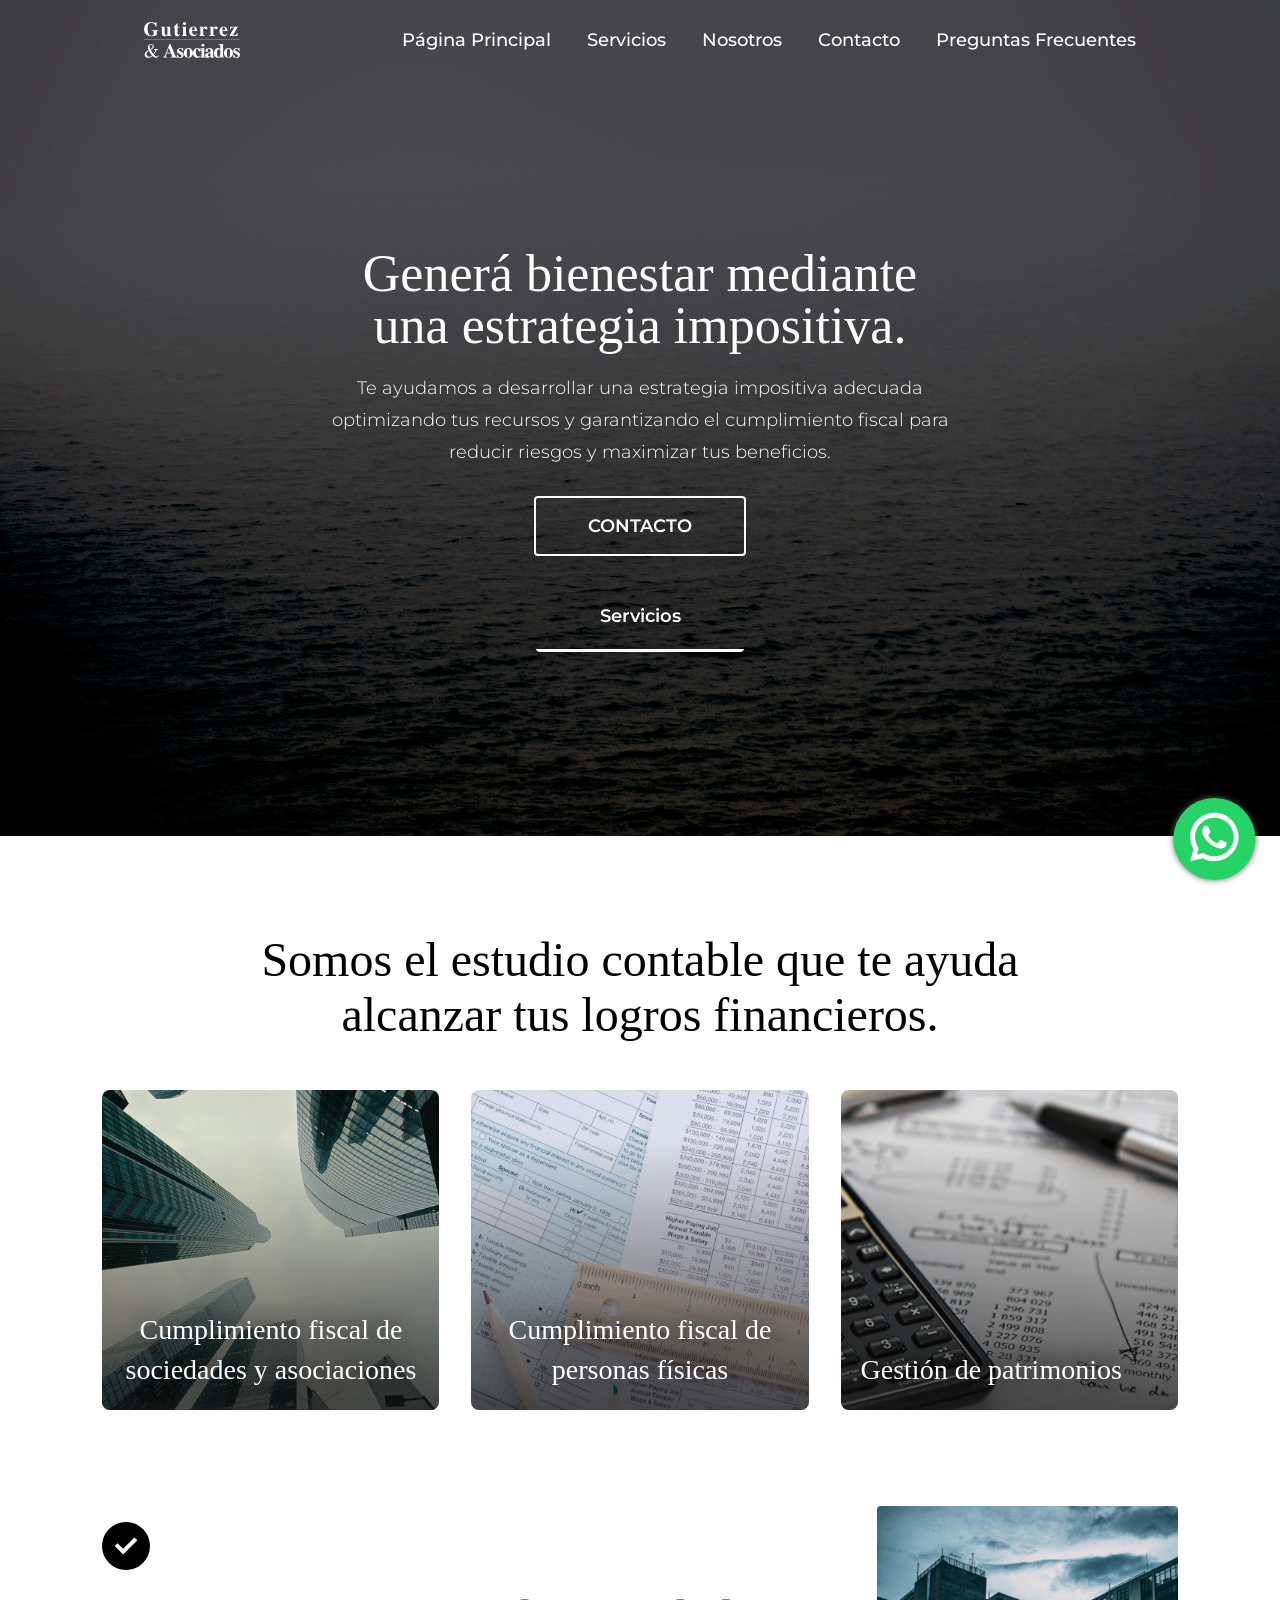
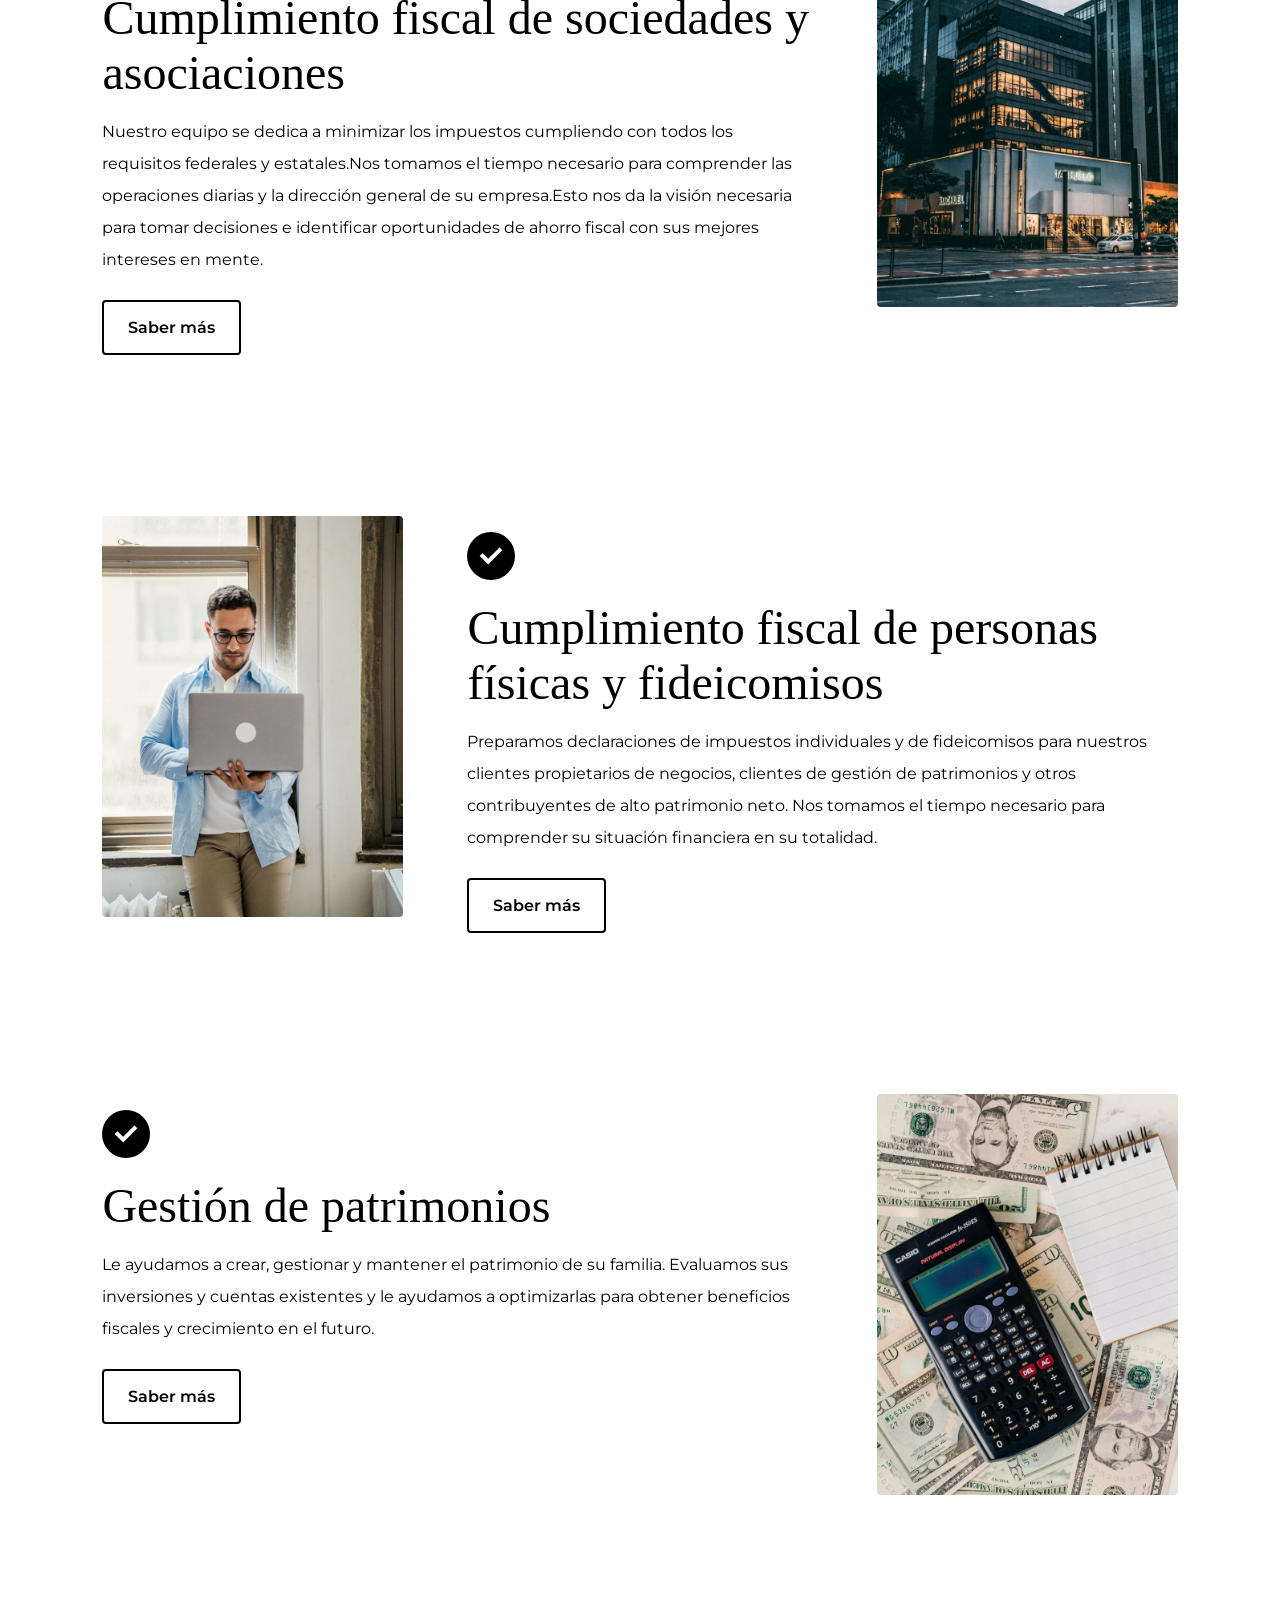
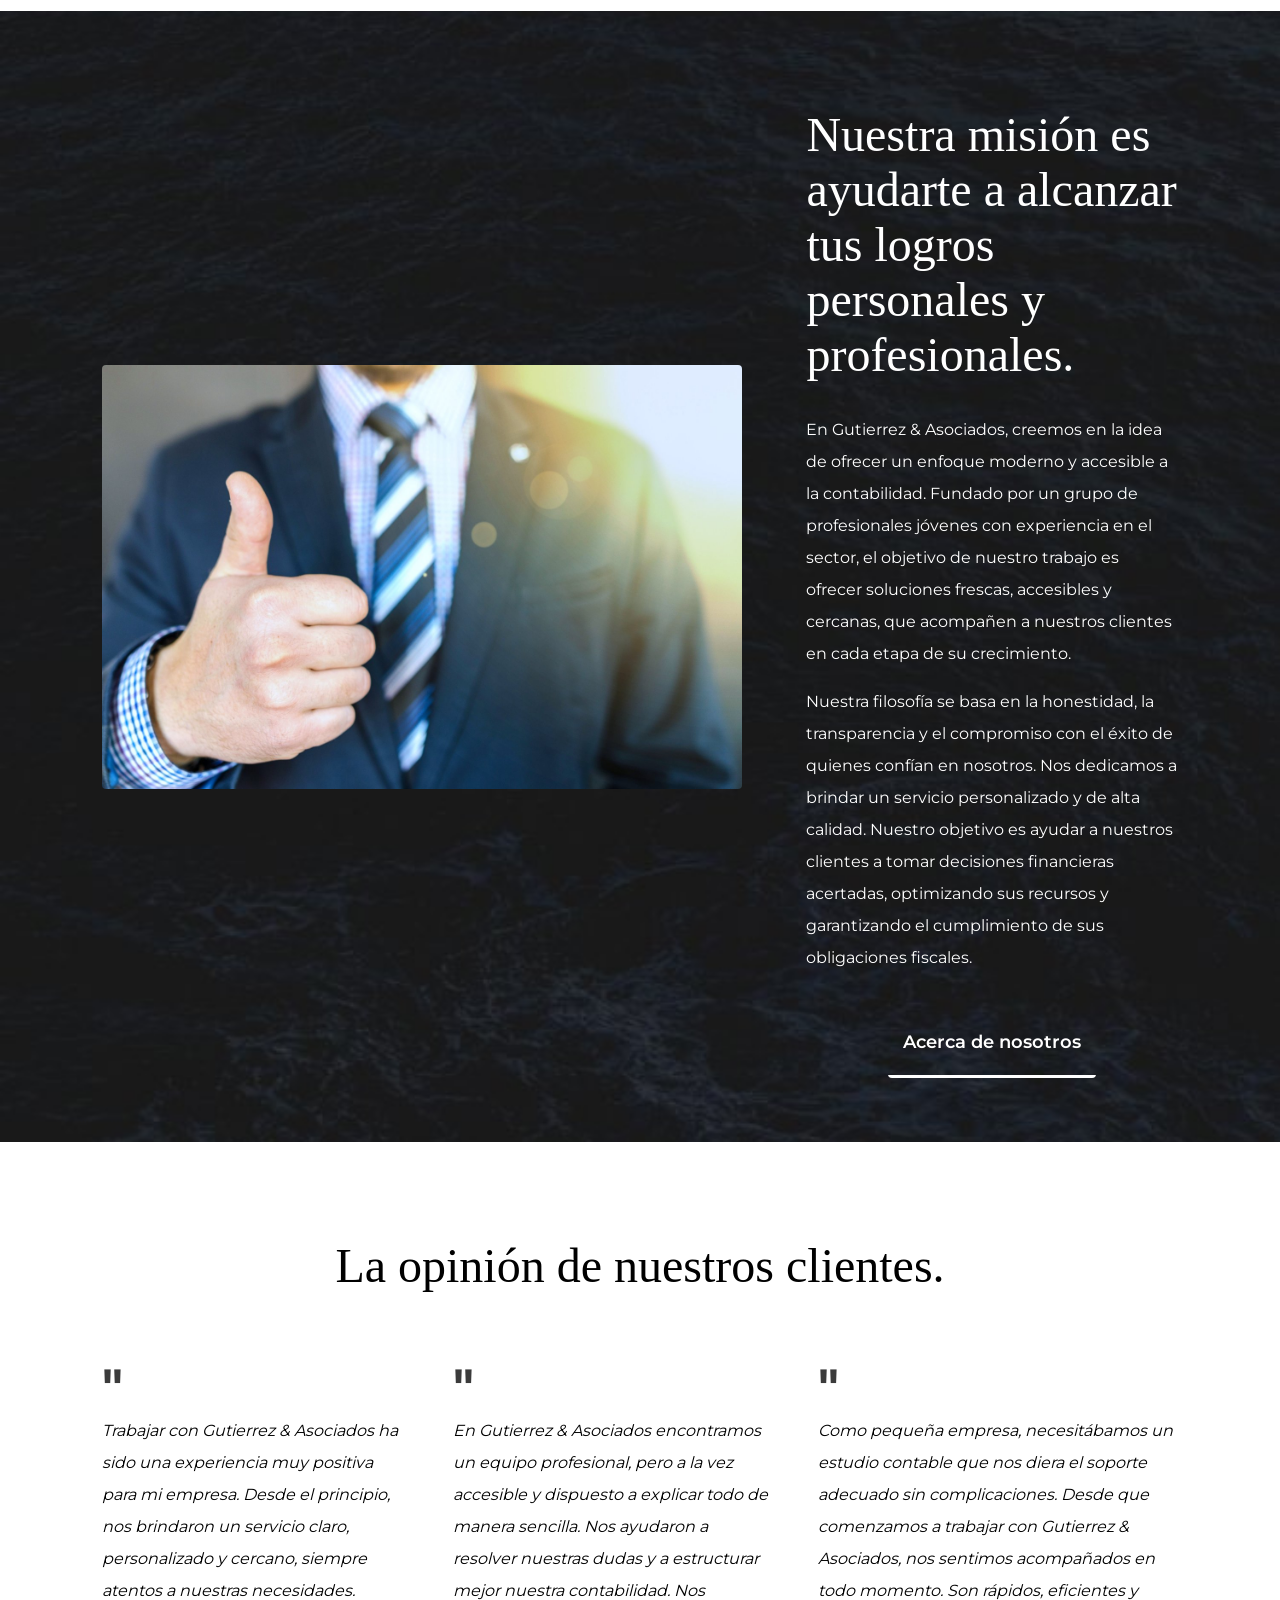
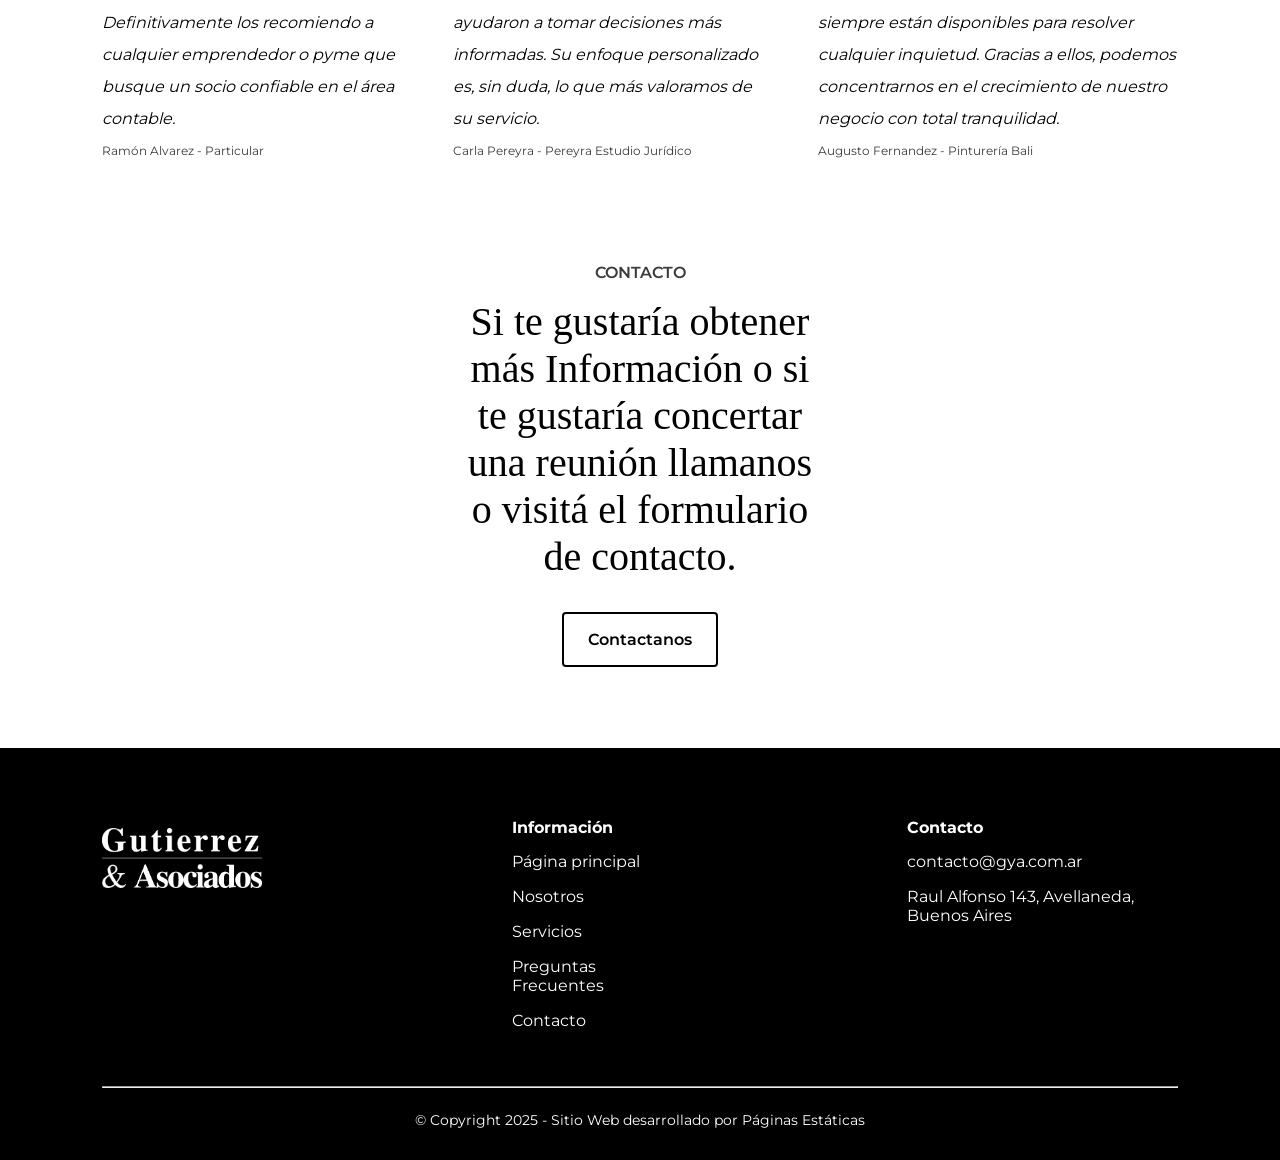
<file: index.html>
<!DOCTYPE html>
<html>
    <head>
        <meta charset="UTF-8">
        <title>Estudio Contable - Gutierrez & Asociados</title>
        <meta name="keywords" content="contabilidad">
        <meta name="description" content="your description here...">
        <meta name="viewport" content="width=device-width, initial-scale=1.0">
        <meta name="author" content="Citronov WebSites">
        <link rel="stylesheet" href="style.css">
        <link rel="icon" href="Imagenes/Logo/gya-icon.ico" type="image/x-icon">
    </head>
    <!-- Google tag (gtag.js) -->
    <script async src="https://www.googletagmanager.com/gtag/js?id=G-37Z1E6V184"></script>
    <script>
        window.dataLayer = window.dataLayer || [];
        function gtag(){dataLayer.push(arguments);}
        gtag('js', new Date());

        gtag('config', 'G-37Z1E6V184');
    </script>
    <body>
        <header>
            <div id="header-div">
                <div id="header-top">
                    <a href="index.html">
                        <svg id="header-logo"
                            width="252.14807mm"
                            height="94.246796mm"
                            viewBox="0 0 252.14807 94.246796"
                            version="1.1"
                            id="svg5"
                            xmlns="http://www.w3.org/2000/svg"
                            xmlns:svg="http://www.w3.org/2000/svg">
                            <defs
                                id="defs2">
                                <rect
                                x="-1454.9095"
                                y="271.23279"
                                width="1129.4594"
                                height="485.26556"
                                id="rect236-3" />
                            </defs>
                            <g
                                id="layer1"
                                transform="translate(690.71486,-172.18356)">
                                <g
                                id="g2051-6"
                                transform="translate(-353.54764,120.36505)"
                                style="fill:none;stroke:none">
                                <g
                                    aria-label="Gutierrez
                            &amp; Asociados "
                                    transform="matrix(0.26458333,0,0,0.26458333,4.4073302,-27.454647)"
                                    id="text234-75"
                                    style="font-size:200px;line-height:0.875;font-family:Chilanka;-inkscape-font-specification:Chilanka;white-space:pre;display:inline">
                                    <path
                                    d="m -1221.39,299.6151 q 9.4,0 17.6,2.6 8.4,2.4 14,4.8 5.6,2.4 8.6,2.4 2.8,0 4.8,-2 2,-2 4,-7.2 h 5.4 v 46.8 h -5 q -5.2,-11.4 -9.6,-17.6 -4.2,-6.4 -10.6,-12 -13,-11.2 -26.6,-11.2 -18.2,0 -27.6,16.4 -9.2,16.2 -9.2,47.6 0,35.8 13,52.4 9.6,12.4 27.6,12.4 10,0 14.6,-3.4 4.6,-3.6 4.6,-11.2 v -21 q 0,-8.2 -3.8,-10.6 -3.6,-2.6 -16.4,-3.4 v -5 h 68.6 v 5 q -11.2,1.2 -14.2,4.4 -3,3.2 -3,14 v 25.4 q -9.6,5.6 -24.6,9 -15,3.4 -30.6,3.4 -31.4,0 -51.4,-19.4 -19.8,-19.6 -19.8,-50.6 0,-30.8 19.8,-51.4 20,-20.6 49.8,-20.6 z"
                                    style="font-weight:bold;font-family:FreeSerif;-inkscape-font-specification:'FreeSerif Bold';text-align:end;letter-spacing:15px;text-anchor:end"
                                    id="path1342" />
                                    <path
                                    d="m -1057.9898,440.4151 v -13 q -8.8,7.6 -15,10.4 -6.2,2.8 -14,2.8 -12.4,0 -19.6,-7.4 -7,-7.4 -7,-20.6 v -50.4 q 0,-6.2 -2.2,-8.4 -2,-2.2 -8.4,-3.4 v -4.8 h 38.4 v 67.8 q 0,7.6 2.4,11 2.6,3.2 8.8,3.2 7.6,0 16.4,-8.8 v -56.6 q 0,-6.4 -2.6,-8.8 -2.4,-2.4 -9.8,-3 v -4.8 h 40.2 v 72 q 0,6.4 2.6,8.8 2.6,2.4 9.2,2.8 v 4.6 l -13,1.4 q -16.6,1.8 -26.4,5.2 z"
                                    style="font-weight:bold;font-family:FreeSerif;-inkscape-font-specification:'FreeSerif Bold';text-align:end;letter-spacing:15px;text-anchor:end"
                                    id="path1344" />
                                    <path
                                    d="m -939.38994,345.6151 v 8.8 h -18.8 v 60.2 q 0,6 1.8,8.8 1.8,2.6 6,2.6 6,0 11.4,-10.4 l 5,2.2 q -6.2,12.2 -13,17.4 -6.6,5 -16.6,5 -10.4,0 -16.4,-5.6 -6,-5.6 -6,-15.4 v -64.8 h -10.4 v -5.4 q 9.8,-8.2 16.8,-16.2 7.2,-8 16.4,-21 h 5 v 33.8 z"
                                    style="font-weight:bold;font-family:FreeSerif;-inkscape-font-specification:'FreeSerif Bold';text-align:end;letter-spacing:15px;text-anchor:end"
                                    id="path1346" />
                                    <path
                                    d="m -874.79013,345.6151 v 76 q 0,5.6 2.2,8.2 2.2,2.4 7.6,3.2 v 4.8 h -48.2 v -4.8 q 6.8,-1.6 8.6,-3.6 2,-2.2 2,-8.4 v -58.8 q 0,-6.2 -2,-8.2 -2,-2.2 -8.6,-3.6 v -4.8 z m -25,-41.4 q 4.6,-4.6 11,-4.6 6.4,0 10.8,4.6 4.6,4.6 4.6,11 0,6.6 -4.6,11 -4.4,4.4 -11,4.4 -6.6,0 -11,-4.4 -4.4,-4.4 -4.4,-11.2 0,-6.4 4.6,-10.8 z"
                                    style="font-weight:bold;font-family:FreeSerif;-inkscape-font-specification:'FreeSerif Bold';text-align:end;letter-spacing:15px;text-anchor:end"
                                    id="path1348" />
                                    <path
                                    d="m -813.39026,388.8151 q 0.2,5.4 0.8,9.8 0.6,4.2 2,9.8 1.6,5.4 4,9 2.6,3.6 6.8,6.2 4.4,2.6 10.2,2.6 6.4,0 11.6,-3 5.2,-3 11.2,-10.4 l 4.8,2.8 q -9.8,14 -18.4,19.6 -8.4,5.4 -20.6,5.4 -18.6,0 -30,-13.2 -11.2,-13.4 -11.2,-35.2 0,-22 11.4,-35.4 11.6,-13.6 30.4,-13.6 34.2,0 37.4,45.6 z m 25.8,-10.4 q -0.2,-6.4 -0.4,-9.8 -0.2,-3.4 -1,-7.6 -0.8,-4.4 -2.2,-6.4 -1.2,-2.2 -3.6,-3.6 -2.2,-1.6 -5.6,-1.6 -7.4,0 -10.6,7 -3,7 -3.4,25 h 26.8 z"
                                    style="font-weight:bold;font-family:FreeSerif;-inkscape-font-specification:'FreeSerif Bold';text-align:end;letter-spacing:15px;text-anchor:end"
                                    id="path1350" />
                                    <path
                                    d="m -673.59024,372.2151 q -4.6,0 -8.2,-3 -3.4,-3 -5.6,-5.8 -2.2,-3 -3.8,-3 -5,0 -8.6,5.6 -3.6,5.6 -3.6,13.4 v 37.8 q 0,9.4 2.6,12.4 2.8,2.8 12,3.4 v 4.8 h -53 v -4.8 q 6.6,-1.2 8.6,-3.4 2,-2.4 2,-8.6 v -58.8 q 0,-6 -2.2,-8.4 -2,-2.6 -8.4,-3.4 v -4.8 h 37.6 v 16.4 q 7,-10 13.2,-14.4 6.4,-4.4 13.8,-4.4 7,0 11.6,4.4 4.6,4.4 4.6,11.2 0,5.8 -3.6,9.6 -3.4,3.8 -9,3.8 z"
                                    style="font-weight:bold;font-family:FreeSerif;-inkscape-font-specification:'FreeSerif Bold';text-align:end;letter-spacing:15px;text-anchor:end"
                                    id="path1352" />
                                    <path
                                    d="m -573.19022,372.2151 q -4.6,0 -8.2,-3 -3.4,-3 -5.6,-5.8 -2.2,-3 -3.8,-3 -5,0 -8.6,5.6 -3.6,5.6 -3.6,13.4 v 37.8 q 0,9.4 2.6,12.4 2.8,2.8 12,3.4 v 4.8 h -53 v -4.8 q 6.6,-1.2 8.6,-3.4 2,-2.4 2,-8.6 v -58.8 q 0,-6 -2.2,-8.4 -2,-2.6 -8.4,-3.4 v -4.8 h 37.6 v 16.4 q 7,-10 13.2,-14.4 6.4,-4.4 13.8,-4.4 7,0 11.6,4.4 4.6,4.4 4.6,11.2 0,5.8 -3.6,9.6 -3.4,3.8 -9,3.8 z"
                                    style="font-weight:bold;font-family:FreeSerif;-inkscape-font-specification:'FreeSerif Bold';text-align:end;letter-spacing:15px;text-anchor:end"
                                    id="path1354" />
                                    <path
                                    d="m -512.79032,388.8151 q 0.2,5.4 0.8,9.8 0.6,4.2 2,9.8 1.6,5.4 4,9 2.6,3.6 6.8,6.2 4.4,2.6 10.2,2.6 6.4,0 11.6,-3 5.2,-3 11.2,-10.4 l 4.8,2.8 q -9.8,14 -18.4,19.6 -8.4,5.4 -20.6,5.4 -18.6,0 -30,-13.2 -11.2,-13.4 -11.2,-35.2 0,-22 11.4,-35.4 11.6,-13.6 30.4,-13.6 34.2,0 37.4,45.6 z m 25.8,-10.4 q -0.2,-6.4 -0.4,-9.8 -0.2,-3.4 -1,-7.6 -0.8,-4.4 -2.2,-6.4 -1.2,-2.2 -3.6,-3.6 -2.2,-1.6 -5.6,-1.6 -7.4,0 -10.6,7 -3,7 -3.4,25 h 26.8 z"
                                    style="font-weight:bold;font-family:FreeSerif;-inkscape-font-specification:'FreeSerif Bold';text-align:end;letter-spacing:15px;text-anchor:end"
                                    id="path1356" />
                                    <path
                                    d="m -401.99027,431.4151 q 15.8,0 23.6,-5.4 7.8,-5.4 12,-20.2 h 5.6 l -3.2,32 h -76.6 v -5 l 46.8,-80.8 h -2.2 q -19.4,0 -26,4 -6.4,4 -10,18 h -5.2 l 1.4,-28.4 h 74.2 v 5.2 l -46.2,80.6 z"
                                    style="font-weight:bold;font-family:FreeSerif;-inkscape-font-specification:'FreeSerif Bold';text-align:end;letter-spacing:15px;text-anchor:end"
                                    id="path1358" />
                                    <path
                                    d="m -1201.6775,524.62344 q 7.6,6.8 7.6,17.4 0,10.6 -7,18.4 -7,7.8 -24,15.8 12,23.4 26.4,41.2 18.2,-24.2 18.2,-36.4 0,-4.6 -2.8,-6.4 -2.6,-1.8 -10,-2.6 v -4.2 h 43.2 v 4.2 q -7.6,1 -11.4,3.4 -3.8,2.2 -7.4,8.4 -12.6,22.4 -25.2,39.2 13.8,18.4 30.8,18.4 5.4,0 9.2,-2.2 4,-2.4 8.8,-8.4 l 3,2.2 q -4.4,10.6 -12.6,16.6 -8,6 -17.6,6 -16.4,0 -34,-18.2 -11.2,9.8 -21.2,14 -9.8,4.2 -22,4.2 -16,0 -25.2,-8 -9,-8.2 -9,-22.4 0,-9 3.2,-16.4 3.4,-7.6 10,-13.4 6.6,-6 11.8,-9.4 5.4,-3.6 14,-8.4 -7,-19.4 -7,-29 0,-12.8 9,-21.8 9,-9 21.8,-9 11.8,0 19.4,6.8 z m -26.4,45.2 q 12.2,-6.6 17.8,-13.4 5.6,-6.8 5.6,-15.2 0,-7.4 -4.6,-12.2 -4.4,-4.8 -11.4,-4.8 -6.8,0 -11.2,4.6 -4.2,4.6 -4.2,11.8 0,12.4 8,29.2 z m -13.8,14.6 q -13,8.4 -18.4,15.8 -5.2,7.2 -5.2,16.8 0,11.6 7.6,20 7.6,8.2 18.2,8.2 11.8,0 28.2,-13 -14.8,-18.2 -30.4,-47.8 z"
                                    style="font-family:FreeSerif;-inkscape-font-specification:FreeSerif;letter-spacing:-10px"
                                    id="path1360" />
                                    <path
                                    d="m -963.99007,648.02344 v 5 h -64.80003 v -5 q 4.2,-0.6 6.4,-0.6 9.6,-0.6 9.6,-6.6 0,-6 -9.2,-27.2 h -45 l -3,7.8 q -5.8,15 -5.8,18.4 0,3.8 3.8,5.8 3.8,1.8 12.6,2.4 v 5 h -40.6 v -5 q 7.2,-1.4 10.4,-5.4 3.4,-4 9.2,-18 l 44.4,-109.6 h 5.6 l 44.60003,105.2 q 7.4,17.6 11.2,22.8 4,5 9.8,5 z m -100.00003,-42.2 h 39 l -20.2,-48.6 z"
                                    style="font-weight:bold;font-family:FreeSerif;-inkscape-font-specification:'FreeSerif Bold';letter-spacing:-10px"
                                    id="path1362" />
                                    <path
                                    d="m -933.18991,558.42344 q 5.6,0 13,2.2 7.4,2.2 9,2.2 3.2,0 4.8,-4 h 4.4 v 29 h -5 q -7.8,-22.8 -24.4,-22.8 -5.6,0 -9.4,3.4 -3.8,3.2 -3.8,8.2 0,4.6 3.4,8.4 3.6,3.6 8.8,5.8 5.2,2.2 11.2,5.4 6,3 11.2,6.4 5.2,3.2 8.6,9.2 3.6,5.8 3.6,13.6 0,13.4 -8.6,22 -8.6,8.4 -22.2,8.4 -8.2,0 -16.6,-2.8 -8.4,-3 -9.6,-3 -2.2,0 -5.2,5.6 h -5 v -33 h 5.6 q 6.4,26.4 27.4,26.4 6.8,0 10.8,-3.6 4.2,-3.6 4.2,-9.4 0,-5.2 -5,-9.2 -4.8,-4 -11.8,-7.2 -7,-3.2 -14,-6.8 -7,-3.8 -12,-10.2 -4.8,-6.4 -4.8,-15 0,-12.6 8.8,-20.8 9,-8.4 22.6,-8.4 z"
                                    style="font-weight:bold;font-family:FreeSerif;-inkscape-font-specification:'FreeSerif Bold';letter-spacing:-10px"
                                    id="path1364" />
                                    <path
                                    d="m -850.58987,558.42344 q 19.4,0 32.2,14 12.8,13.8 12.8,34.8 0,20.8 -12.8,34.8 -12.8,13.8 -32.2,13.8 -19.6,0 -32.4,-13.8 -12.8,-14 -12.8,-35.4 0,-20.4 13,-34.2 13.2,-14 32.2,-14 z m 0.2,6.2 q -9.2,0 -12.6,9.6 -3.4,9.6 -3.4,36 0,22 3.4,30.8 3.6,8.6 12.4,8.6 8.8,0 12.2,-9 3.4,-9.2 3.4,-32.2 0,-24.6 -3.4,-34.2 -3.4,-9.6 -12,-9.6 z"
                                    style="font-weight:bold;font-family:FreeSerif;-inkscape-font-specification:'FreeSerif Bold';letter-spacing:-10px"
                                    id="path1366" />
                                    <path
                                    d="m -728.18998,631.22344 3.6,3.6 q -8.8,11.2 -17.8,16.2 -8.8,4.8 -20.4,4.8 -18.6,0 -30.8,-13.4 -12,-13.4 -12,-34 0,-21.6 13.4,-35.8 13.4,-14.2 33.8,-14.2 13.2,0 22,6.4 9,6.2 9,15.6 0,5.8 -3.6,9.2 -3.6,3.4 -10,3.4 -11,0 -11.2,-14.4 0,-8.4 -1,-10.2 -2,-3.8 -7.4,-3.8 -7.8,0 -12.4,9 -4.4,8.8 -4.4,24.2 0,20.4 7.6,32.6 7.8,12 20.8,12 6.2,0 10.6,-2.4 4.6,-2.6 10.2,-8.8 z"
                                    style="font-weight:bold;font-family:FreeSerif;-inkscape-font-specification:'FreeSerif Bold';letter-spacing:-10px"
                                    id="path1368" />
                                    <path
                                    d="m -692.39016,560.82344 v 76 q 0,5.6 2.2,8.2 2.2,2.4 7.6,3.2 v 4.8 h -48.2 v -4.8 q 6.8,-1.6 8.6,-3.6 2,-2.2 2,-8.4 v -58.8 q 0,-6.2 -2,-8.2 -2,-2.2 -8.6,-3.6 v -4.8 z m -25,-41.4 q 4.6,-4.6 11,-4.6 6.4,0 10.8,4.6 4.6,4.6 4.6,11 0,6.6 -4.6,11 -4.4,4.4 -11,4.4 -6.6,0 -11,-4.4 -4.4,-4.4 -4.4,-11.2 0,-6.4 4.6,-10.8 z"
                                    style="font-weight:bold;font-family:FreeSerif;-inkscape-font-specification:'FreeSerif Bold';letter-spacing:-10px"
                                    id="path1370" />
                                    <path
                                    d="m -660.3903,572.22344 q 0,1 3,5.4 3,4.2 3,7.6 0,5.2 -3.8,8.4 -3.8,3.2 -9.8,3.2 -6.2,0 -9.6,-3.4 -3.4,-3.6 -3.4,-9.8 0,-11.2 10.4,-18.2 10.4,-7 27.4,-7 18.2,0 28.8,7.4 10.8,7.4 10.8,20 v 52.2 q 0,5 4.2,5 1.4,0 2.2,-0.8 l 2,-2 3,4.2 q -10.6,11.4 -22.4,11.4 -7.4,0 -11.2,-3.2 -3.6,-3.2 -5.2,-10.8 -15.4,14 -31.6,14 -9.6,0 -16,-6 -6.2,-6 -6.2,-15.2 0,-6.2 3.2,-11.4 3.4,-5.4 7.8,-8.8 4.4,-3.4 12,-6.8 7.8,-3.4 13.2,-5.2 5.4,-1.8 14.2,-4.4 2.2,-0.6 3.4,-1 v -14.6 q 0,-9.2 -4,-13.4 -4,-4.2 -12.8,-4.2 -5.2,0 -9,2.2 -3.6,2 -3.6,5.2 z m 29.2,60.8 v -29 q -24.4,6.4 -24.4,24.2 0,6 2.8,9.8 2.8,3.6 7.4,3.6 6.8,0 14.2,-8.6 z"
                                    style="font-weight:bold;font-family:FreeSerif;-inkscape-font-specification:'FreeSerif Bold';letter-spacing:-10px"
                                    id="path1372" />
                                    <path
                                    d="m -532.99012,655.62344 v -13 q -7,7.4 -12.8,10.4 -5.8,2.8 -13.8,2.8 -15.8,0 -26,-13.2 -10.2,-13.4 -10.2,-33.8 0,-21.8 10.8,-36 11,-14.4 27.6,-14.4 6.8,0 12,2.8 5.4,2.6 11.8,9.6 v -36.6 q 0,-7 -2.6,-8.8 -2.6,-2 -12.6,-2.8 v -4.8 h 43 v 115 q 0,6.4 2.4,8.8 2.6,2.4 9.4,2.8 v 4.6 l -12.4,1.6 q -16.4,2.2 -26.6,5 z m -17.6,-11 q 6.6,0 11.8,-5.6 5.2,-5.8 5.2,-8.4 v -48.6 q -2,-5.6 -6.4,-9 -4.2,-3.4 -9.2,-3.4 -17,0 -17,37.6 0,37.4 15.6,37.4 z"
                                    style="font-weight:bold;font-family:FreeSerif;-inkscape-font-specification:'FreeSerif Bold';letter-spacing:-10px"
                                    id="path1374" />
                                    <path
                                    d="m -452.19015,558.42344 q 19.4,0 32.2,14 12.8,13.8 12.8,34.8 0,20.8 -12.8,34.8 -12.8,13.8 -32.2,13.8 -19.6,0 -32.4,-13.8 -12.8,-14 -12.8,-35.4 0,-20.4 13,-34.2 13.2,-14 32.2,-14 z m 0.2,6.2 q -9.2,0 -12.6,9.6 -3.4,9.6 -3.4,36 0,22 3.4,30.8 3.6,8.6 12.4,8.6 8.8,0 12.2,-9 3.4,-9.2 3.4,-32.2 0,-24.6 -3.4,-34.2 -3.4,-9.6 -12,-9.6 z"
                                    style="font-weight:bold;font-family:FreeSerif;-inkscape-font-specification:'FreeSerif Bold';letter-spacing:-10px"
                                    id="path1376" />
                                    <path
                                    d="m -373.39026,558.42344 q 5.6,0 13,2.2 7.4,2.2 9,2.2 3.2,0 4.8,-4 h 4.4 v 29 h -5 q -7.8,-22.8 -24.4,-22.8 -5.6,0 -9.4,3.4 -3.8,3.2 -3.8,8.2 0,4.6 3.4,8.4 3.6,3.6 8.8,5.8 5.2,2.2 11.2,5.4 6,3 11.2,6.4 5.2,3.2 8.6,9.2 3.6,5.8 3.6,13.6 0,13.4 -8.6,22 -8.6,8.4 -22.2,8.4 -8.2,0 -16.6,-2.8 -8.4,-3 -9.6,-3 -2.2,0 -5.2,5.6 h -5 v -33 h 5.6 q 6.4,26.4 27.4,26.4 6.8,0 10.8,-3.6 4.2,-3.6 4.2,-9.4 0,-5.2 -5,-9.2 -4.8,-4 -11.8,-7.2 -7,-3.2 -14,-6.8 -7,-3.8 -12,-10.2 -4.8,-6.4 -4.8,-15 0,-12.6 8.8,-20.8 9,-8.4 22.6,-8.4 z"
                                    style="font-weight:bold;font-family:FreeSerif;-inkscape-font-specification:'FreeSerif Bold';letter-spacing:-10px"
                                    id="path1378" />
                                </g>
                                <path
                                    id="rect1429-3"
                                    style="stroke-width:0;stroke-linecap:round;stroke-linejoin:round;paint-order:fill markers stroke"
                                    d="m -336.74008,98.514778 h 251.293785 c 0.23663,0 0.42713,0.1905 0.42713,0.42713 0,0.23663 -0.1905,0.427129 -0.42713,0.427129 H -336.74008 c -0.23663,0 -0.42713,-0.190499 -0.42713,-0.427129 0,-0.23663 0.1905,-0.42713 0.42713,-0.42713 z" />
                                </g>
                            </g>
                            </svg>
                    </a>
                    <div id="hamburguer-menu-icon">
                        <span class="bar"></span>
                        <span class="bar"></span>
                        <span class="bar"></span>
                    </div>
                </div>
                <nav>
                    <ul>
                        <li><a class="nav-li-element" href="index.html">Página Principal</a></li>
                        <li><a class="nav-li-element" href="Pages/servicios.html">Servicios</a></li>
                        <li><a class="nav-li-element" href="Pages/nosotros.html">Nosotros</a></li>
                        <li><a class="nav-li-element" href="Pages/contacto.html">Contacto</a></li>
                        <li><a class="nav-li-element" href="Pages/preguntas-frecuentes.html">Preguntas Frecuentes</a></li>
                    </ul>
                </nav>
            </div>
        </header>
        <main>
            <section id="estrategia-impositiva">
                <div class="common-padding">
                    <div class="text-container">
                        <h1>Generá bienestar mediante una estrategia impositiva.</h1>
                        <p>
                            Te ayudamos a desarrollar una estrategia impositiva adecuada optimizando tus recursos y garantizando el cumplimiento fiscal para reducir riesgos y maximizar tus beneficios.
                        </p>
                    </div>
                    <div id="button-container">
                        <a href="Pages/contacto.html" class="call-to-action">Contacto</a>
                        <a href="Pages/servicios.html" class="button-underline">Servicios</a>
                    </div>
                </div>
            </section>
            <section id="section-servicios">
                <div class="common-padding">
                    <div class="text-container">
                        <h2>Somos el estudio contable que te ayuda alcanzar tus logros financieros.</h2>
                    </div>
                    <div id="servicios-div-card">
                        <ul>
                            <li class="servicios-card">
                                <a id="card-servicio-sociedades" href="#servicio-sociedades">
                                    <h3>
                                        Cumplimiento fiscal de sociedades y asociaciones
                                    </h3>
                                </a>
                            </li>
                            <li class="servicios-card">
                                <a id="card-servicio-personas" href="#servicio-personas">
                                    <h3>
                                        Cumplimiento fiscal de personas físicas
                                    </h3>
                                </a>
                            </li>
                            <li class="servicios-card">
                                <a id="card-servicio-patrimonio" href="#servicio-patrimonio">
                                    <h3>
                                        Gestión de patrimonios
                                    </h3>
                                </a>
                            </li>
                        </ul>
                    </div>
                    <div id="servicios-texto">
                        <ul id="servicios-texto-ul">
                            <li id="servicio-sociedades">
                                <div class="servicio-texto-div-text">
                                    <div class="servicio-title-container">
                                        <div class="icon-container">
                                            <svg
                                                width="24"
                                                height="24"
                                                viewBox="0 0 24 24"
                                                fill="none"
                                                xmlns="http://www.w3.org/2000/svg"
                                                >
                                                <path
                                                    d="M10.5858 13.4142L7.75735 10.5858L6.34314 12L10.5858 16.2427L17.6568 9.1716L16.2426 7.75739L10.5858 13.4142Z"
                                                    fill="currentColor"
                                                />
                                            </svg>
                                        </div>
                                        <h3>
                                            Cumplimiento fiscal de sociedades y asociaciones
                                        </h3>
                                    </div>
                                    <div class="text-container">
                                        <p>
                                            Nuestro equipo se dedica a minimizar los impuestos cumpliendo con todos los requisitos federales y estatales.Nos tomamos el tiempo necesario para comprender las operaciones diarias y la dirección general de su empresa.Esto nos da la visión necesaria para tomar decisiones e identificar oportunidades de ahorro fiscal con sus mejores intereses en mente.
                                        </p>
                                    </div> 
                                    <a href="Pages/servicios.html" class="common-button">
                                        Saber más
                                    </a>
                                </div>
                                <div class="servicio-texto-div-img">
                                    <img src="Imagenes/negocios-2.jpg" alt="Foto de el edificio de una empresa.">
                                </div>
                            </li>
                            <li id="servicio-personas">
                                <div class="servicio-texto-div-text">
                                    <div class="servicio-title-container">
                                        <div class="icon-container">
                                            <svg
                                                width="24"
                                                height="24"
                                                viewBox="0 0 24 24"
                                                fill="none"
                                                xmlns="http://www.w3.org/2000/svg"
                                                >
                                                <path
                                                    d="M10.5858 13.4142L7.75735 10.5858L6.34314 12L10.5858 16.2427L17.6568 9.1716L16.2426 7.75739L10.5858 13.4142Z"
                                                    fill="currentColor"
                                                />
                                            </svg>
                                        </div>
                                        <h3>
                                            Cumplimiento fiscal de personas físicas y fideicomisos
                                        </h3>
                                    </div>
                                    <div class="text-container">
                                        <p>
                                            Preparamos declaraciones de impuestos individuales y de fideicomisos para nuestros clientes propietarios de negocios, clientes de gestión de patrimonios y otros contribuyentes de alto patrimonio neto. Nos tomamos el tiempo necesario para comprender su situación financiera en su totalidad.
                                        </p>
                                    </div>
                                    <a href="Pages/servicios.html" class="common-button">
                                        Saber más
                                    </a>
                                </div>
                                <div class="servicio-texto-div-img">
                                    <img src="Imagenes/particular-2.jpg" alt="Foto de una persona usando una laptop.">
                                </div>
                            </li>
                            <li id="servicio-patrimonio">
                                <div class="servicio-texto-div-text">
                                    <div class="servicio-title-container">
                                        <div class="icon-container">
                                            <svg
                                                width="24"
                                                height="24"
                                                viewBox="0 0 24 24"
                                                fill="none"
                                                xmlns="http://www.w3.org/2000/svg"
                                                >
                                                <path
                                                    d="M10.5858 13.4142L7.75735 10.5858L6.34314 12L10.5858 16.2427L17.6568 9.1716L16.2426 7.75739L10.5858 13.4142Z"
                                                    fill="currentColor"
                                                />
                                            </svg>
                                        </div>
                                        <h3>
                                            Gestión de patrimonios
                                        </h3>
                                    </div>
                                    <div class="text-container">
                                        <p>
                                            Le ayudamos a crear, gestionar y mantener el patrimonio de su familia. Evaluamos sus inversiones y cuentas existentes y le ayudamos a optimizarlas para obtener beneficios fiscales y crecimiento en el futuro.
                                        </p>
                                    </div>
                                    <a href="Pages/servicios.html" class="common-button">
                                        Saber más
                                    </a>
                                </div>
                                <div class="servicio-texto-div-img">
                                    <img src="Imagenes/patrimonio-3.jpg" alt="Foto de una calculadora y un anotador.">
                                </div>
                            </li>
                        </ul>
                    </div>
                </div>
            </section>
            <section id="section-nosotros">
                <div class="common-padding">
                    <div class="text-container">
                        <h2>Nuestra misión es ayudarte a alcanzar tus logros personales y profesionales.</h2>
                        <p>
                            En Gutierrez & Asociados, creemos en la idea de ofrecer un enfoque moderno y accesible a la contabilidad. Fundado por un grupo de profesionales jóvenes con experiencia en el sector, el objetivo de nuestro trabajo es ofrecer soluciones frescas, accesibles y cercanas, que acompañen a nuestros clientes en cada etapa de su crecimiento.
                        </p>
                        <p>
                            Nuestra filosofía se basa en la honestidad, la transparencia y el compromiso con el éxito de quienes confían en nosotros. Nos dedicamos a brindar un servicio personalizado y de alta calidad. Nuestro objetivo es ayudar a nuestros clientes a tomar decisiones financieras acertadas, optimizando sus recursos y garantizando el cumplimiento de sus obligaciones fiscales.
                        </p>
                        <a href="Pages/nosotros.html" class="button-underline">
                            Acerca de nosotros
                        </a>
                    </div>
                    <img src="Imagenes/professional-1.jpg">
                </div>
            </section>
            <section id="section-clientes">
                <div class="common-padding">
                    <div class="text-container">
                        <h2>La opinión de nuestros clientes.</h2>
                        <ul id="ul-opiniones-clientes">
                            <li>
                                <span class="open-quote">"</span>
                                <p>
                                    Trabajar con Gutierrez & Asociados ha sido una experiencia muy positiva para mi empresa. Desde el principio, nos brindaron un servicio claro, personalizado y cercano, siempre atentos a nuestras necesidades. Definitivamente los recomiendo a cualquier emprendedor o pyme que busque un socio confiable en el área contable.
                                </p>
                                <span class="cliente-name">Ramón Alvarez - Particular</span>
                            </li>
                            <li>
                                <span class="open-quote">"</span>
                                <p>
                                    En Gutierrez & Asociados encontramos un equipo profesional, pero a la vez accesible y dispuesto a explicar todo de manera sencilla. Nos ayudaron a resolver nuestras dudas y a estructurar mejor nuestra contabilidad. Nos ayudaron a tomar decisiones más informadas. Su enfoque personalizado es, sin duda, lo que más valoramos de su servicio.
                                </p>
                                <span class="cliente-name">Carla Pereyra - Pereyra Estudio Jurídico</span>
                            </li>
                            <li>
                                <span class="open-quote">"</span>
                                <p>
                                    Como pequeña empresa, necesitábamos un estudio contable que nos diera el soporte adecuado sin complicaciones. Desde que comenzamos a trabajar con Gutierrez & Asociados, nos sentimos acompañados en todo momento. Son rápidos, eficientes y siempre están disponibles para resolver cualquier inquietud. Gracias a ellos, podemos concentrarnos en el crecimiento de nuestro negocio con total tranquilidad.
                                </p>
                                <span class="cliente-name">Augusto Fernandez - Pinturería Bali</span>
                            </li>
                        </ul>
                    </div>
                </div>
            </section>
            <section id="section-contacto-index">
                <div class="common-padding">
                    <div class="text-container">
                        <span class="small-title">Contacto</span>
                        <h2>
                            Si te gustaría obtener más Información o si te gustaría concertar una reunión llamanos o visitá el formulario de contacto.
                        </h2>
                    </div>
                    <a href="Pages/contacto.html" class="common-button">
                        Contactanos
                    </a>
                </div>
            </section>
        </main>
        <footer>
            <div class="common-padding">
                <div id="footer-div-top">
                    <img id="footer-div-top-logo" src="Imagenes/Logo/logo-gya-light.png" alt="Logo de Gutierrez & Asociados">
                    <div id="footer-div-top-information" class="footer-section">
                        <h4>Información</h4>
                        <ul>
                            <li><a href="#estrategia-impositiva">Página principal</a></li>
                            <li><a href="Pages/nosotros.html">Nosotros</a></li>
                            <li><a href="Pages/servicios.html">Servicios</a></li>
                            <li><a href="Pages/preguntas-frecuentes.html">Preguntas Frecuentes</a></li>
                            <li><a href="Pages/contacto.html">Contacto</a></li>
                        </ul>
                    </div>
                    <div id="footer-div-top-contacto" class="footer-section">
                        <h4>Contacto</h4>
                        <ul>
                            <li>contacto@gya.com.ar</li>
                            <li>Raul Alfonso 143, Avellaneda, Buenos Aires</li>
                        </ul>
                    </div>
                </div>
                <hr>
                <p id="footer-p-copyright">© Copyright 2025 - 
                    <a href="https://paginasestaticas.com.ar">
                        Sitio Web desarrollado por Páginas Estáticas
                    </a>
                </p>
            </div>
        </footer>
        <div class="wsp-flotante">
            <button>
               <a class="stretched-link" href="https://api.whatsapp.com/send?phone=xxxxxxxx" target="_blank" rel="noopener">
                    <svg xmlns="http://www.w3.org/2000/svg" x="0px" y="0px" width="100" height="100" viewBox="0 0 24 24">
                        <path d="M 12.011719 2 C 6.5057187 2 2.0234844 6.478375 2.0214844 11.984375 C 2.0204844 13.744375 2.4814687 15.462563 3.3554688 16.976562 L 2 22 L 7.2324219 20.763672 C 8.6914219 21.559672 10.333859 21.977516 12.005859 21.978516 L 12.009766 21.978516 C 17.514766 21.978516 21.995047 17.499141 21.998047 11.994141 C 22.000047 9.3251406 20.962172 6.8157344 19.076172 4.9277344 C 17.190172 3.0407344 14.683719 2.001 12.011719 2 z M 12.009766 4 C 14.145766 4.001 16.153109 4.8337969 17.662109 6.3417969 C 19.171109 7.8517969 20.000047 9.8581875 19.998047 11.992188 C 19.996047 16.396187 16.413812 19.978516 12.007812 19.978516 C 10.674812 19.977516 9.3544062 19.642812 8.1914062 19.007812 L 7.5175781 18.640625 L 6.7734375 18.816406 L 4.8046875 19.28125 L 5.2851562 17.496094 L 5.5019531 16.695312 L 5.0878906 15.976562 C 4.3898906 14.768562 4.0204844 13.387375 4.0214844 11.984375 C 4.0234844 7.582375 7.6067656 4 12.009766 4 z M 8.4765625 7.375 C 8.3095625 7.375 8.0395469 7.4375 7.8105469 7.6875 C 7.5815469 7.9365 6.9355469 8.5395781 6.9355469 9.7675781 C 6.9355469 10.995578 7.8300781 12.182609 7.9550781 12.349609 C 8.0790781 12.515609 9.68175 15.115234 12.21875 16.115234 C 14.32675 16.946234 14.754891 16.782234 15.212891 16.740234 C 15.670891 16.699234 16.690438 16.137687 16.898438 15.554688 C 17.106437 14.971687 17.106922 14.470187 17.044922 14.367188 C 16.982922 14.263188 16.816406 14.201172 16.566406 14.076172 C 16.317406 13.951172 15.090328 13.348625 14.861328 13.265625 C 14.632328 13.182625 14.464828 13.140625 14.298828 13.390625 C 14.132828 13.640625 13.655766 14.201187 13.509766 14.367188 C 13.363766 14.534188 13.21875 14.556641 12.96875 14.431641 C 12.71875 14.305641 11.914938 14.041406 10.960938 13.191406 C 10.218937 12.530406 9.7182656 11.714844 9.5722656 11.464844 C 9.4272656 11.215844 9.5585938 11.079078 9.6835938 10.955078 C 9.7955938 10.843078 9.9316406 10.663578 10.056641 10.517578 C 10.180641 10.371578 10.223641 10.267562 10.306641 10.101562 C 10.389641 9.9355625 10.347156 9.7890625 10.285156 9.6640625 C 10.223156 9.5390625 9.737625 8.3065 9.515625 7.8125 C 9.328625 7.3975 9.131125 7.3878594 8.953125 7.3808594 C 8.808125 7.3748594 8.6425625 7.375 8.4765625 7.375 z"></path>
                    </svg>
               </a>
            </button>
         </div>
    </body>
    <script src="Scripts/hamburgerMenu.js"></script>
    <script src="Scripts/headerAnimation.js"></script>
</html>
</file>
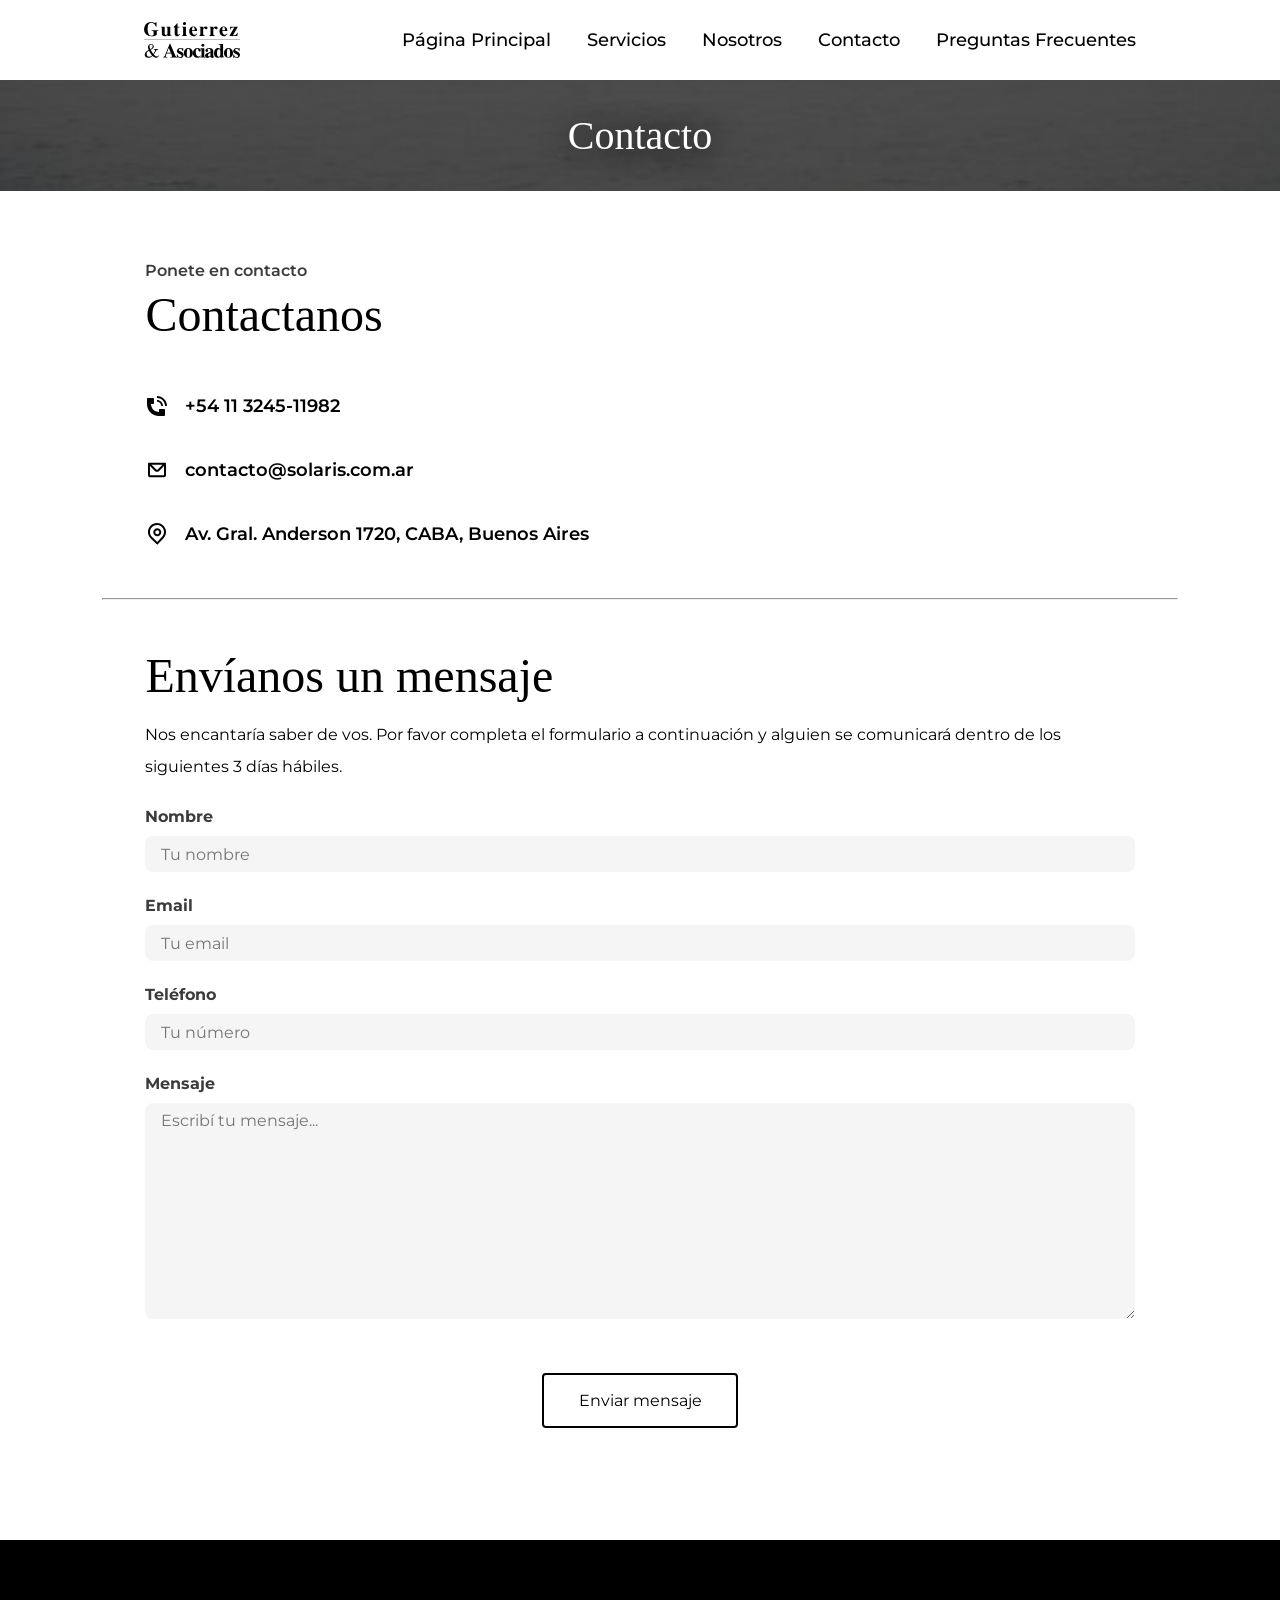
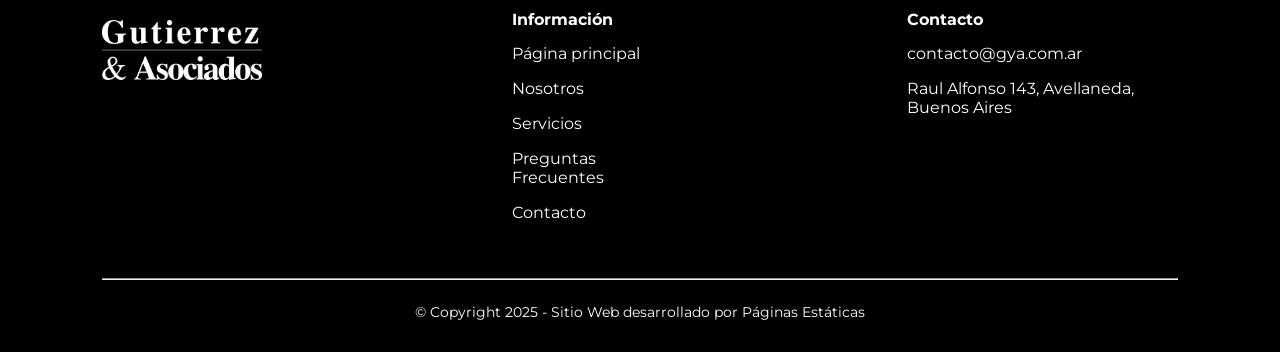
<file: Pages/contacto.html>
<!DOCTYPE html>
<html>
    <head>
        <meta charset="UTF-8">
        <title>Contactanos - Gutierrez & Asociados</title>
        <meta name="keywords" content="contabilidad">
        <meta name="description" content="your description here...">
        <meta name="viewport" content="width=device-width, initial-scale=1.0">
        <meta name="author" content="Citronov WebSites">
        <link rel="stylesheet" href="../style.css">
        <link rel="icon" href="../Imagenes/Logo/gya-icon.ico" type="image/x-icon">
    </head>
    <!-- Google tag (gtag.js) -->
    <script async src="https://www.googletagmanager.com/gtag/js?id=G-37Z1E6V184"></script>
    <script>
        window.dataLayer = window.dataLayer || [];
        function gtag(){dataLayer.push(arguments);}
        gtag('js', new Date());

        gtag('config', 'G-37Z1E6V184');
    </script>
    <body>
        <header class="scrolled">
            <div id="header-div">
                <div id="header-top">
                    <a href="../index.html">
                        <svg id="header-logo"
                            width="252.14807mm"
                            height="94.246796mm"
                            viewBox="0 0 252.14807 94.246796"
                            version="1.1"
                            id="svg5"
                            xmlns="http://www.w3.org/2000/svg"
                            xmlns:svg="http://www.w3.org/2000/svg">
                            <defs
                                id="defs2">
                                <rect
                                x="-1454.9095"
                                y="271.23279"
                                width="1129.4594"
                                height="485.26556"
                                id="rect236-3" />
                            </defs>
                            <g
                                id="layer1"
                                transform="translate(690.71486,-172.18356)">
                                <g
                                id="g2051-6"
                                transform="translate(-353.54764,120.36505)"
                                style="fill:none;stroke:none">
                                <g
                                    aria-label="Gutierrez
                            &amp; Asociados "
                                    transform="matrix(0.26458333,0,0,0.26458333,4.4073302,-27.454647)"
                                    id="text234-75"
                                    style="font-size:200px;line-height:0.875;font-family:Chilanka;-inkscape-font-specification:Chilanka;white-space:pre;display:inline">
                                    <path
                                    d="m -1221.39,299.6151 q 9.4,0 17.6,2.6 8.4,2.4 14,4.8 5.6,2.4 8.6,2.4 2.8,0 4.8,-2 2,-2 4,-7.2 h 5.4 v 46.8 h -5 q -5.2,-11.4 -9.6,-17.6 -4.2,-6.4 -10.6,-12 -13,-11.2 -26.6,-11.2 -18.2,0 -27.6,16.4 -9.2,16.2 -9.2,47.6 0,35.8 13,52.4 9.6,12.4 27.6,12.4 10,0 14.6,-3.4 4.6,-3.6 4.6,-11.2 v -21 q 0,-8.2 -3.8,-10.6 -3.6,-2.6 -16.4,-3.4 v -5 h 68.6 v 5 q -11.2,1.2 -14.2,4.4 -3,3.2 -3,14 v 25.4 q -9.6,5.6 -24.6,9 -15,3.4 -30.6,3.4 -31.4,0 -51.4,-19.4 -19.8,-19.6 -19.8,-50.6 0,-30.8 19.8,-51.4 20,-20.6 49.8,-20.6 z"
                                    style="font-weight:bold;font-family:FreeSerif;-inkscape-font-specification:'FreeSerif Bold';text-align:end;letter-spacing:15px;text-anchor:end"
                                    id="path1342" />
                                    <path
                                    d="m -1057.9898,440.4151 v -13 q -8.8,7.6 -15,10.4 -6.2,2.8 -14,2.8 -12.4,0 -19.6,-7.4 -7,-7.4 -7,-20.6 v -50.4 q 0,-6.2 -2.2,-8.4 -2,-2.2 -8.4,-3.4 v -4.8 h 38.4 v 67.8 q 0,7.6 2.4,11 2.6,3.2 8.8,3.2 7.6,0 16.4,-8.8 v -56.6 q 0,-6.4 -2.6,-8.8 -2.4,-2.4 -9.8,-3 v -4.8 h 40.2 v 72 q 0,6.4 2.6,8.8 2.6,2.4 9.2,2.8 v 4.6 l -13,1.4 q -16.6,1.8 -26.4,5.2 z"
                                    style="font-weight:bold;font-family:FreeSerif;-inkscape-font-specification:'FreeSerif Bold';text-align:end;letter-spacing:15px;text-anchor:end"
                                    id="path1344" />
                                    <path
                                    d="m -939.38994,345.6151 v 8.8 h -18.8 v 60.2 q 0,6 1.8,8.8 1.8,2.6 6,2.6 6,0 11.4,-10.4 l 5,2.2 q -6.2,12.2 -13,17.4 -6.6,5 -16.6,5 -10.4,0 -16.4,-5.6 -6,-5.6 -6,-15.4 v -64.8 h -10.4 v -5.4 q 9.8,-8.2 16.8,-16.2 7.2,-8 16.4,-21 h 5 v 33.8 z"
                                    style="font-weight:bold;font-family:FreeSerif;-inkscape-font-specification:'FreeSerif Bold';text-align:end;letter-spacing:15px;text-anchor:end"
                                    id="path1346" />
                                    <path
                                    d="m -874.79013,345.6151 v 76 q 0,5.6 2.2,8.2 2.2,2.4 7.6,3.2 v 4.8 h -48.2 v -4.8 q 6.8,-1.6 8.6,-3.6 2,-2.2 2,-8.4 v -58.8 q 0,-6.2 -2,-8.2 -2,-2.2 -8.6,-3.6 v -4.8 z m -25,-41.4 q 4.6,-4.6 11,-4.6 6.4,0 10.8,4.6 4.6,4.6 4.6,11 0,6.6 -4.6,11 -4.4,4.4 -11,4.4 -6.6,0 -11,-4.4 -4.4,-4.4 -4.4,-11.2 0,-6.4 4.6,-10.8 z"
                                    style="font-weight:bold;font-family:FreeSerif;-inkscape-font-specification:'FreeSerif Bold';text-align:end;letter-spacing:15px;text-anchor:end"
                                    id="path1348" />
                                    <path
                                    d="m -813.39026,388.8151 q 0.2,5.4 0.8,9.8 0.6,4.2 2,9.8 1.6,5.4 4,9 2.6,3.6 6.8,6.2 4.4,2.6 10.2,2.6 6.4,0 11.6,-3 5.2,-3 11.2,-10.4 l 4.8,2.8 q -9.8,14 -18.4,19.6 -8.4,5.4 -20.6,5.4 -18.6,0 -30,-13.2 -11.2,-13.4 -11.2,-35.2 0,-22 11.4,-35.4 11.6,-13.6 30.4,-13.6 34.2,0 37.4,45.6 z m 25.8,-10.4 q -0.2,-6.4 -0.4,-9.8 -0.2,-3.4 -1,-7.6 -0.8,-4.4 -2.2,-6.4 -1.2,-2.2 -3.6,-3.6 -2.2,-1.6 -5.6,-1.6 -7.4,0 -10.6,7 -3,7 -3.4,25 h 26.8 z"
                                    style="font-weight:bold;font-family:FreeSerif;-inkscape-font-specification:'FreeSerif Bold';text-align:end;letter-spacing:15px;text-anchor:end"
                                    id="path1350" />
                                    <path
                                    d="m -673.59024,372.2151 q -4.6,0 -8.2,-3 -3.4,-3 -5.6,-5.8 -2.2,-3 -3.8,-3 -5,0 -8.6,5.6 -3.6,5.6 -3.6,13.4 v 37.8 q 0,9.4 2.6,12.4 2.8,2.8 12,3.4 v 4.8 h -53 v -4.8 q 6.6,-1.2 8.6,-3.4 2,-2.4 2,-8.6 v -58.8 q 0,-6 -2.2,-8.4 -2,-2.6 -8.4,-3.4 v -4.8 h 37.6 v 16.4 q 7,-10 13.2,-14.4 6.4,-4.4 13.8,-4.4 7,0 11.6,4.4 4.6,4.4 4.6,11.2 0,5.8 -3.6,9.6 -3.4,3.8 -9,3.8 z"
                                    style="font-weight:bold;font-family:FreeSerif;-inkscape-font-specification:'FreeSerif Bold';text-align:end;letter-spacing:15px;text-anchor:end"
                                    id="path1352" />
                                    <path
                                    d="m -573.19022,372.2151 q -4.6,0 -8.2,-3 -3.4,-3 -5.6,-5.8 -2.2,-3 -3.8,-3 -5,0 -8.6,5.6 -3.6,5.6 -3.6,13.4 v 37.8 q 0,9.4 2.6,12.4 2.8,2.8 12,3.4 v 4.8 h -53 v -4.8 q 6.6,-1.2 8.6,-3.4 2,-2.4 2,-8.6 v -58.8 q 0,-6 -2.2,-8.4 -2,-2.6 -8.4,-3.4 v -4.8 h 37.6 v 16.4 q 7,-10 13.2,-14.4 6.4,-4.4 13.8,-4.4 7,0 11.6,4.4 4.6,4.4 4.6,11.2 0,5.8 -3.6,9.6 -3.4,3.8 -9,3.8 z"
                                    style="font-weight:bold;font-family:FreeSerif;-inkscape-font-specification:'FreeSerif Bold';text-align:end;letter-spacing:15px;text-anchor:end"
                                    id="path1354" />
                                    <path
                                    d="m -512.79032,388.8151 q 0.2,5.4 0.8,9.8 0.6,4.2 2,9.8 1.6,5.4 4,9 2.6,3.6 6.8,6.2 4.4,2.6 10.2,2.6 6.4,0 11.6,-3 5.2,-3 11.2,-10.4 l 4.8,2.8 q -9.8,14 -18.4,19.6 -8.4,5.4 -20.6,5.4 -18.6,0 -30,-13.2 -11.2,-13.4 -11.2,-35.2 0,-22 11.4,-35.4 11.6,-13.6 30.4,-13.6 34.2,0 37.4,45.6 z m 25.8,-10.4 q -0.2,-6.4 -0.4,-9.8 -0.2,-3.4 -1,-7.6 -0.8,-4.4 -2.2,-6.4 -1.2,-2.2 -3.6,-3.6 -2.2,-1.6 -5.6,-1.6 -7.4,0 -10.6,7 -3,7 -3.4,25 h 26.8 z"
                                    style="font-weight:bold;font-family:FreeSerif;-inkscape-font-specification:'FreeSerif Bold';text-align:end;letter-spacing:15px;text-anchor:end"
                                    id="path1356" />
                                    <path
                                    d="m -401.99027,431.4151 q 15.8,0 23.6,-5.4 7.8,-5.4 12,-20.2 h 5.6 l -3.2,32 h -76.6 v -5 l 46.8,-80.8 h -2.2 q -19.4,0 -26,4 -6.4,4 -10,18 h -5.2 l 1.4,-28.4 h 74.2 v 5.2 l -46.2,80.6 z"
                                    style="font-weight:bold;font-family:FreeSerif;-inkscape-font-specification:'FreeSerif Bold';text-align:end;letter-spacing:15px;text-anchor:end"
                                    id="path1358" />
                                    <path
                                    d="m -1201.6775,524.62344 q 7.6,6.8 7.6,17.4 0,10.6 -7,18.4 -7,7.8 -24,15.8 12,23.4 26.4,41.2 18.2,-24.2 18.2,-36.4 0,-4.6 -2.8,-6.4 -2.6,-1.8 -10,-2.6 v -4.2 h 43.2 v 4.2 q -7.6,1 -11.4,3.4 -3.8,2.2 -7.4,8.4 -12.6,22.4 -25.2,39.2 13.8,18.4 30.8,18.4 5.4,0 9.2,-2.2 4,-2.4 8.8,-8.4 l 3,2.2 q -4.4,10.6 -12.6,16.6 -8,6 -17.6,6 -16.4,0 -34,-18.2 -11.2,9.8 -21.2,14 -9.8,4.2 -22,4.2 -16,0 -25.2,-8 -9,-8.2 -9,-22.4 0,-9 3.2,-16.4 3.4,-7.6 10,-13.4 6.6,-6 11.8,-9.4 5.4,-3.6 14,-8.4 -7,-19.4 -7,-29 0,-12.8 9,-21.8 9,-9 21.8,-9 11.8,0 19.4,6.8 z m -26.4,45.2 q 12.2,-6.6 17.8,-13.4 5.6,-6.8 5.6,-15.2 0,-7.4 -4.6,-12.2 -4.4,-4.8 -11.4,-4.8 -6.8,0 -11.2,4.6 -4.2,4.6 -4.2,11.8 0,12.4 8,29.2 z m -13.8,14.6 q -13,8.4 -18.4,15.8 -5.2,7.2 -5.2,16.8 0,11.6 7.6,20 7.6,8.2 18.2,8.2 11.8,0 28.2,-13 -14.8,-18.2 -30.4,-47.8 z"
                                    style="font-family:FreeSerif;-inkscape-font-specification:FreeSerif;letter-spacing:-10px"
                                    id="path1360" />
                                    <path
                                    d="m -963.99007,648.02344 v 5 h -64.80003 v -5 q 4.2,-0.6 6.4,-0.6 9.6,-0.6 9.6,-6.6 0,-6 -9.2,-27.2 h -45 l -3,7.8 q -5.8,15 -5.8,18.4 0,3.8 3.8,5.8 3.8,1.8 12.6,2.4 v 5 h -40.6 v -5 q 7.2,-1.4 10.4,-5.4 3.4,-4 9.2,-18 l 44.4,-109.6 h 5.6 l 44.60003,105.2 q 7.4,17.6 11.2,22.8 4,5 9.8,5 z m -100.00003,-42.2 h 39 l -20.2,-48.6 z"
                                    style="font-weight:bold;font-family:FreeSerif;-inkscape-font-specification:'FreeSerif Bold';letter-spacing:-10px"
                                    id="path1362" />
                                    <path
                                    d="m -933.18991,558.42344 q 5.6,0 13,2.2 7.4,2.2 9,2.2 3.2,0 4.8,-4 h 4.4 v 29 h -5 q -7.8,-22.8 -24.4,-22.8 -5.6,0 -9.4,3.4 -3.8,3.2 -3.8,8.2 0,4.6 3.4,8.4 3.6,3.6 8.8,5.8 5.2,2.2 11.2,5.4 6,3 11.2,6.4 5.2,3.2 8.6,9.2 3.6,5.8 3.6,13.6 0,13.4 -8.6,22 -8.6,8.4 -22.2,8.4 -8.2,0 -16.6,-2.8 -8.4,-3 -9.6,-3 -2.2,0 -5.2,5.6 h -5 v -33 h 5.6 q 6.4,26.4 27.4,26.4 6.8,0 10.8,-3.6 4.2,-3.6 4.2,-9.4 0,-5.2 -5,-9.2 -4.8,-4 -11.8,-7.2 -7,-3.2 -14,-6.8 -7,-3.8 -12,-10.2 -4.8,-6.4 -4.8,-15 0,-12.6 8.8,-20.8 9,-8.4 22.6,-8.4 z"
                                    style="font-weight:bold;font-family:FreeSerif;-inkscape-font-specification:'FreeSerif Bold';letter-spacing:-10px"
                                    id="path1364" />
                                    <path
                                    d="m -850.58987,558.42344 q 19.4,0 32.2,14 12.8,13.8 12.8,34.8 0,20.8 -12.8,34.8 -12.8,13.8 -32.2,13.8 -19.6,0 -32.4,-13.8 -12.8,-14 -12.8,-35.4 0,-20.4 13,-34.2 13.2,-14 32.2,-14 z m 0.2,6.2 q -9.2,0 -12.6,9.6 -3.4,9.6 -3.4,36 0,22 3.4,30.8 3.6,8.6 12.4,8.6 8.8,0 12.2,-9 3.4,-9.2 3.4,-32.2 0,-24.6 -3.4,-34.2 -3.4,-9.6 -12,-9.6 z"
                                    style="font-weight:bold;font-family:FreeSerif;-inkscape-font-specification:'FreeSerif Bold';letter-spacing:-10px"
                                    id="path1366" />
                                    <path
                                    d="m -728.18998,631.22344 3.6,3.6 q -8.8,11.2 -17.8,16.2 -8.8,4.8 -20.4,4.8 -18.6,0 -30.8,-13.4 -12,-13.4 -12,-34 0,-21.6 13.4,-35.8 13.4,-14.2 33.8,-14.2 13.2,0 22,6.4 9,6.2 9,15.6 0,5.8 -3.6,9.2 -3.6,3.4 -10,3.4 -11,0 -11.2,-14.4 0,-8.4 -1,-10.2 -2,-3.8 -7.4,-3.8 -7.8,0 -12.4,9 -4.4,8.8 -4.4,24.2 0,20.4 7.6,32.6 7.8,12 20.8,12 6.2,0 10.6,-2.4 4.6,-2.6 10.2,-8.8 z"
                                    style="font-weight:bold;font-family:FreeSerif;-inkscape-font-specification:'FreeSerif Bold';letter-spacing:-10px"
                                    id="path1368" />
                                    <path
                                    d="m -692.39016,560.82344 v 76 q 0,5.6 2.2,8.2 2.2,2.4 7.6,3.2 v 4.8 h -48.2 v -4.8 q 6.8,-1.6 8.6,-3.6 2,-2.2 2,-8.4 v -58.8 q 0,-6.2 -2,-8.2 -2,-2.2 -8.6,-3.6 v -4.8 z m -25,-41.4 q 4.6,-4.6 11,-4.6 6.4,0 10.8,4.6 4.6,4.6 4.6,11 0,6.6 -4.6,11 -4.4,4.4 -11,4.4 -6.6,0 -11,-4.4 -4.4,-4.4 -4.4,-11.2 0,-6.4 4.6,-10.8 z"
                                    style="font-weight:bold;font-family:FreeSerif;-inkscape-font-specification:'FreeSerif Bold';letter-spacing:-10px"
                                    id="path1370" />
                                    <path
                                    d="m -660.3903,572.22344 q 0,1 3,5.4 3,4.2 3,7.6 0,5.2 -3.8,8.4 -3.8,3.2 -9.8,3.2 -6.2,0 -9.6,-3.4 -3.4,-3.6 -3.4,-9.8 0,-11.2 10.4,-18.2 10.4,-7 27.4,-7 18.2,0 28.8,7.4 10.8,7.4 10.8,20 v 52.2 q 0,5 4.2,5 1.4,0 2.2,-0.8 l 2,-2 3,4.2 q -10.6,11.4 -22.4,11.4 -7.4,0 -11.2,-3.2 -3.6,-3.2 -5.2,-10.8 -15.4,14 -31.6,14 -9.6,0 -16,-6 -6.2,-6 -6.2,-15.2 0,-6.2 3.2,-11.4 3.4,-5.4 7.8,-8.8 4.4,-3.4 12,-6.8 7.8,-3.4 13.2,-5.2 5.4,-1.8 14.2,-4.4 2.2,-0.6 3.4,-1 v -14.6 q 0,-9.2 -4,-13.4 -4,-4.2 -12.8,-4.2 -5.2,0 -9,2.2 -3.6,2 -3.6,5.2 z m 29.2,60.8 v -29 q -24.4,6.4 -24.4,24.2 0,6 2.8,9.8 2.8,3.6 7.4,3.6 6.8,0 14.2,-8.6 z"
                                    style="font-weight:bold;font-family:FreeSerif;-inkscape-font-specification:'FreeSerif Bold';letter-spacing:-10px"
                                    id="path1372" />
                                    <path
                                    d="m -532.99012,655.62344 v -13 q -7,7.4 -12.8,10.4 -5.8,2.8 -13.8,2.8 -15.8,0 -26,-13.2 -10.2,-13.4 -10.2,-33.8 0,-21.8 10.8,-36 11,-14.4 27.6,-14.4 6.8,0 12,2.8 5.4,2.6 11.8,9.6 v -36.6 q 0,-7 -2.6,-8.8 -2.6,-2 -12.6,-2.8 v -4.8 h 43 v 115 q 0,6.4 2.4,8.8 2.6,2.4 9.4,2.8 v 4.6 l -12.4,1.6 q -16.4,2.2 -26.6,5 z m -17.6,-11 q 6.6,0 11.8,-5.6 5.2,-5.8 5.2,-8.4 v -48.6 q -2,-5.6 -6.4,-9 -4.2,-3.4 -9.2,-3.4 -17,0 -17,37.6 0,37.4 15.6,37.4 z"
                                    style="font-weight:bold;font-family:FreeSerif;-inkscape-font-specification:'FreeSerif Bold';letter-spacing:-10px"
                                    id="path1374" />
                                    <path
                                    d="m -452.19015,558.42344 q 19.4,0 32.2,14 12.8,13.8 12.8,34.8 0,20.8 -12.8,34.8 -12.8,13.8 -32.2,13.8 -19.6,0 -32.4,-13.8 -12.8,-14 -12.8,-35.4 0,-20.4 13,-34.2 13.2,-14 32.2,-14 z m 0.2,6.2 q -9.2,0 -12.6,9.6 -3.4,9.6 -3.4,36 0,22 3.4,30.8 3.6,8.6 12.4,8.6 8.8,0 12.2,-9 3.4,-9.2 3.4,-32.2 0,-24.6 -3.4,-34.2 -3.4,-9.6 -12,-9.6 z"
                                    style="font-weight:bold;font-family:FreeSerif;-inkscape-font-specification:'FreeSerif Bold';letter-spacing:-10px"
                                    id="path1376" />
                                    <path
                                    d="m -373.39026,558.42344 q 5.6,0 13,2.2 7.4,2.2 9,2.2 3.2,0 4.8,-4 h 4.4 v 29 h -5 q -7.8,-22.8 -24.4,-22.8 -5.6,0 -9.4,3.4 -3.8,3.2 -3.8,8.2 0,4.6 3.4,8.4 3.6,3.6 8.8,5.8 5.2,2.2 11.2,5.4 6,3 11.2,6.4 5.2,3.2 8.6,9.2 3.6,5.8 3.6,13.6 0,13.4 -8.6,22 -8.6,8.4 -22.2,8.4 -8.2,0 -16.6,-2.8 -8.4,-3 -9.6,-3 -2.2,0 -5.2,5.6 h -5 v -33 h 5.6 q 6.4,26.4 27.4,26.4 6.8,0 10.8,-3.6 4.2,-3.6 4.2,-9.4 0,-5.2 -5,-9.2 -4.8,-4 -11.8,-7.2 -7,-3.2 -14,-6.8 -7,-3.8 -12,-10.2 -4.8,-6.4 -4.8,-15 0,-12.6 8.8,-20.8 9,-8.4 22.6,-8.4 z"
                                    style="font-weight:bold;font-family:FreeSerif;-inkscape-font-specification:'FreeSerif Bold';letter-spacing:-10px"
                                    id="path1378" />
                                </g>
                                <path
                                    id="rect1429-3"
                                    style="stroke-width:0;stroke-linecap:round;stroke-linejoin:round;paint-order:fill markers stroke"
                                    d="m -336.74008,98.514778 h 251.293785 c 0.23663,0 0.42713,0.1905 0.42713,0.42713 0,0.23663 -0.1905,0.427129 -0.42713,0.427129 H -336.74008 c -0.23663,0 -0.42713,-0.190499 -0.42713,-0.427129 0,-0.23663 0.1905,-0.42713 0.42713,-0.42713 z" />
                                </g>
                            </g>
                            </svg>
                    </a>
                    <div id="hamburguer-menu-icon">
                        <span class="bar"></span>
                        <span class="bar"></span>
                        <span class="bar"></span>
                    </div>
                </div>
                <nav>
                    <ul>
                        <li><a class="nav-li-element" href="../index.html">Página Principal</a></li>
                        <li><a class="nav-li-element" href="servicios.html">Servicios</a></li>
                        <li><a class="nav-li-element" href="nosotros.html">Nosotros</a></li>
                        <li><a class="nav-li-element" href="contacto.html">Contacto</a></li>
                        <li><a class="nav-li-element" href="preguntas-frecuentes.html">Preguntas Frecuentes</a></li>
                    </ul>
                </nav>
            </div>
        </header>
        <main>
            <div class="div-top-page">
                <h1>Contacto</h1>
            </div>
            <section id="section-contacto-contacto">
                <div class="common-padding">
                    <div class="text-container">
                        <span class="small-title">Ponete en contacto</span>
                        <h2>Contactanos</h2>
                        <ul>
                            <li class="medio-de-contacto">
                                <img src="../Imagenes/Iconos/phone.svg">
                                <p>
                                    +54 11 3245-11982
                                </p>
                            </li>
                            <li class="medio-de-contacto">
                                <img src="../Imagenes/Iconos/mail.svg">
                                <p>
                                    contacto@solaris.com.ar
                                </p>
                            </li>
                            <li class="medio-de-contacto">
                                <img src="../Imagenes/Iconos/pin.svg">
                                <p>
                                    Av. Gral. Anderson 1720, CABA, Buenos Aires
                                </p>
                            </li>
                        </ul>
                    </div>
                    <hr>
                    <div id="contact-form">
                        <h3>Envíanos un mensaje</h3>
                        <div class="text-container">
                            <p class="left-aligned">
                                Nos encantaría saber de vos. Por favor completa el formulario a continuación y alguien se comunicará dentro de los siguientes 3 días hábiles.
                            </p>
                        </div>
                        <form>
                            <div class="form-div-subject">
                                <label for="nombre">Nombre</label>
                                <input type="text" name="nombre" placeholder="Tu nombre">
                            </div>
                            <div class="form-div-subject">
                                <label for="email">Email</label>
                                <input type="text" name="email" placeholder="Tu email">
                            </div>
                            <div class="form-div-subject">
                                <label for="numero-telefonico">Teléfono</label>
                                <input type="text" name="numero-telefonico" placeholder="Tu número">
                            </div>
                            <div class="form-div-subject">
                                <label for="mensaje">Mensaje</label>
                                <textarea name="mensaje" placeholder="Escribí tu mensaje..."></textarea>
                            </div>
                            <div id="div-contact-form-button">
                                <button type="submit" class="common-button">Enviar mensaje</button>
                            </div>
                        </form>    
                    </div> 
                </div>
            </section>
        </main>
        <footer>
            <div class="common-padding">
                <div id="footer-div-top">
                    <img id="footer-div-top-logo" src="../Imagenes/Logo/logo-gya-light.png" alt="Logo de Gutierrez & Asociados">
                    <div id="footer-div-top-information" class="footer-section">
                        <h4>Información</h4>
                        <ul>
                            <li><a href="../index.html">Página principal</a></li>
                            <li><a href="nosotros.html">Nosotros</a></li>
                            <li><a href="servicios.html">Servicios</a></li>
                            <li><a href="preguntas-frecuentes.html">Preguntas Frecuentes</a></li>
                            <li><a href="contacto.html">Contacto</a></li>
                        </ul>
                    </div>
                    <div id="footer-div-top-contacto" class="footer-section">
                        <h4>Contacto</h4>
                        <ul>
                            <li>contacto@gya.com.ar</li>
                            <li>Raul Alfonso 143, Avellaneda, Buenos Aires</li>
                        </ul>
                    </div>
                </div>
                <hr>
                <p id="footer-p-copyright">© Copyright 2025 - 
                    <a href="https://paginasestaticas.com.ar">
                        Sitio Web desarrollado por Páginas Estáticas
                    </a>
                </p>
            </div>
        </footer>
    </body>
    <script src="../Scripts/hamburgerMenu.js"></script>
</html>
</file>
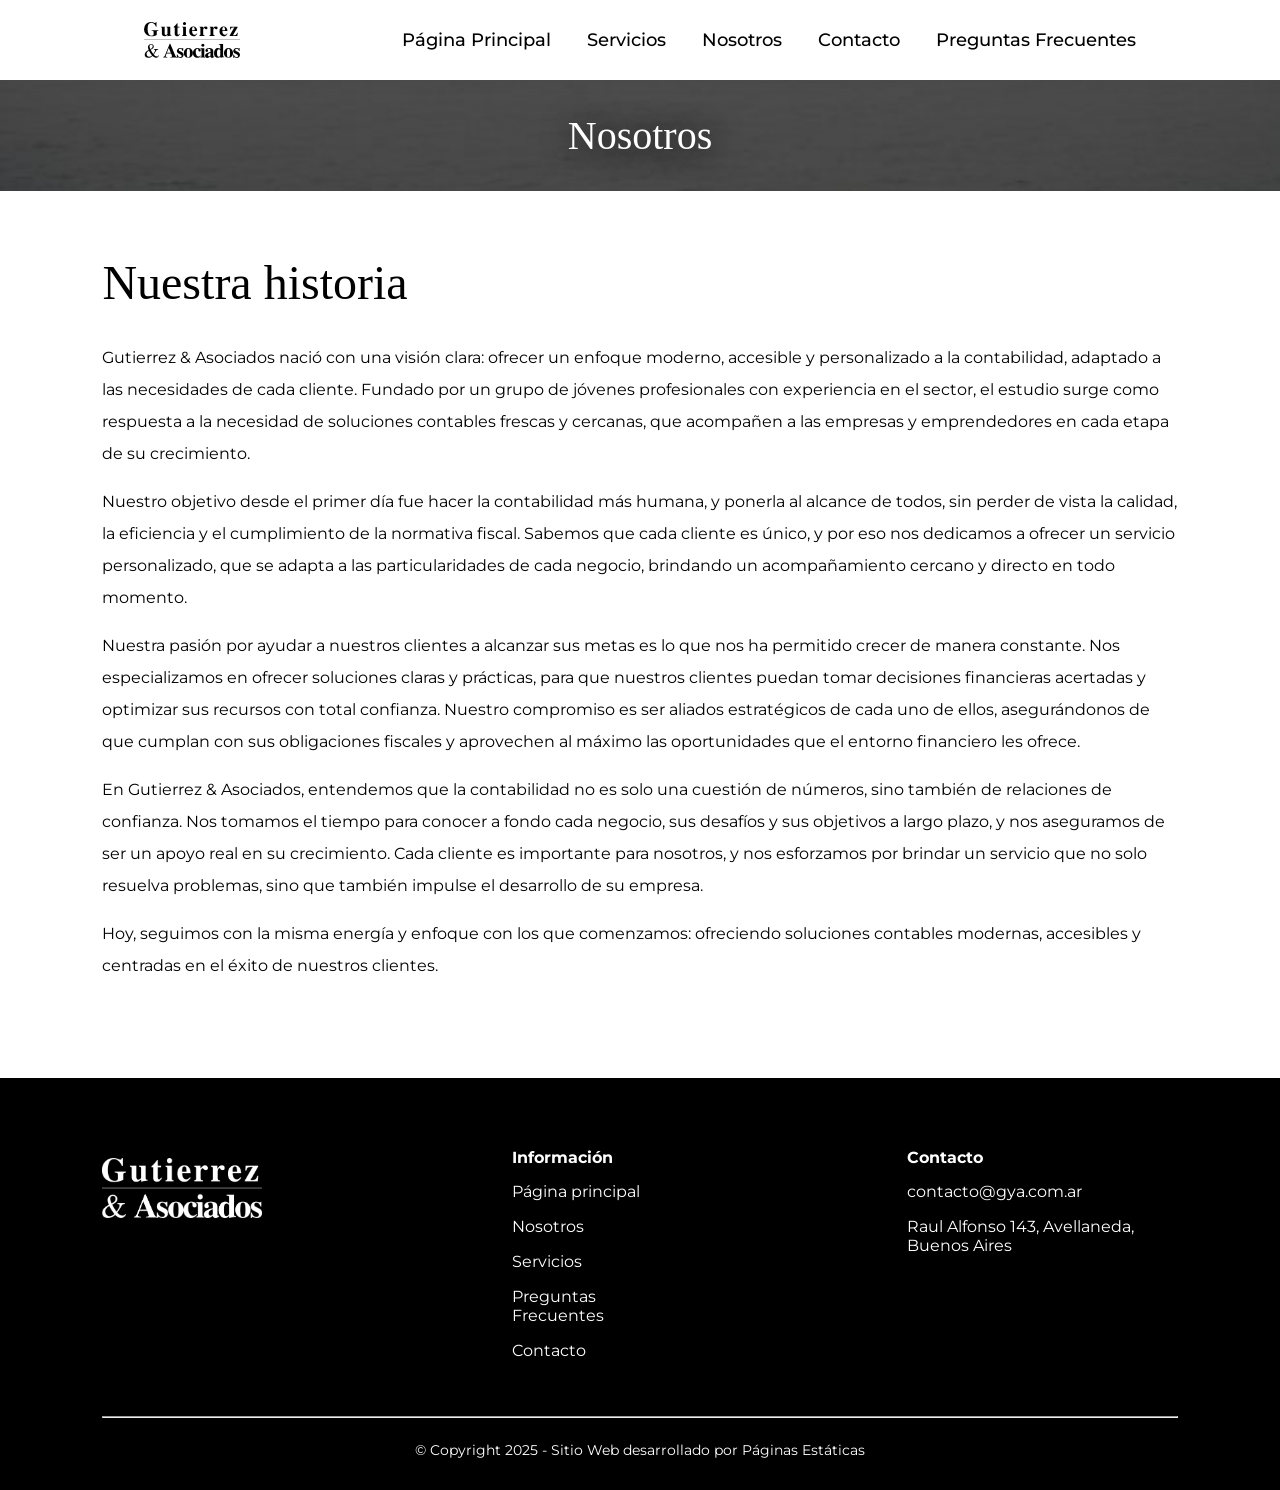
<file: Pages/nosotros.html>
<!DOCTYPE html>
<html>
    <head>
        <meta charset="UTF-8">
        <title>Acerca de Nosotros - Gutierrez & Asociados</title>
        <meta name="keywords" content="contabilidad">
        <meta name="description" content="your description here...">
        <meta name="viewport" content="width=device-width, initial-scale=1.0">
        <meta name="author" content="Citronov WebSites">
        <link rel="stylesheet" href="../style.css">
        <link rel="icon" href="../Imagenes/Logo/gya-icon.ico" type="image/x-icon">
    </head>
    <!-- Google tag (gtag.js) -->
    <script async src="https://www.googletagmanager.com/gtag/js?id=G-37Z1E6V184"></script>
    <script>
        window.dataLayer = window.dataLayer || [];
        function gtag(){dataLayer.push(arguments);}
        gtag('js', new Date());

        gtag('config', 'G-37Z1E6V184');
    </script>
    <body>
        <header class="scrolled">
            <div id="header-div">
                <div id="header-top">
                    <a href="../index.html">
                        <svg id="header-logo"
                            width="252.14807mm"
                            height="94.246796mm"
                            viewBox="0 0 252.14807 94.246796"
                            version="1.1"
                            id="svg5"
                            xmlns="http://www.w3.org/2000/svg"
                            xmlns:svg="http://www.w3.org/2000/svg">
                            <defs
                                id="defs2">
                                <rect
                                x="-1454.9095"
                                y="271.23279"
                                width="1129.4594"
                                height="485.26556"
                                id="rect236-3" />
                            </defs>
                            <g
                                id="layer1"
                                transform="translate(690.71486,-172.18356)">
                                <g
                                id="g2051-6"
                                transform="translate(-353.54764,120.36505)"
                                style="fill:none;stroke:none">
                                <g
                                    aria-label="Gutierrez
                            &amp; Asociados "
                                    transform="matrix(0.26458333,0,0,0.26458333,4.4073302,-27.454647)"
                                    id="text234-75"
                                    style="font-size:200px;line-height:0.875;font-family:Chilanka;-inkscape-font-specification:Chilanka;white-space:pre;display:inline">
                                    <path
                                    d="m -1221.39,299.6151 q 9.4,0 17.6,2.6 8.4,2.4 14,4.8 5.6,2.4 8.6,2.4 2.8,0 4.8,-2 2,-2 4,-7.2 h 5.4 v 46.8 h -5 q -5.2,-11.4 -9.6,-17.6 -4.2,-6.4 -10.6,-12 -13,-11.2 -26.6,-11.2 -18.2,0 -27.6,16.4 -9.2,16.2 -9.2,47.6 0,35.8 13,52.4 9.6,12.4 27.6,12.4 10,0 14.6,-3.4 4.6,-3.6 4.6,-11.2 v -21 q 0,-8.2 -3.8,-10.6 -3.6,-2.6 -16.4,-3.4 v -5 h 68.6 v 5 q -11.2,1.2 -14.2,4.4 -3,3.2 -3,14 v 25.4 q -9.6,5.6 -24.6,9 -15,3.4 -30.6,3.4 -31.4,0 -51.4,-19.4 -19.8,-19.6 -19.8,-50.6 0,-30.8 19.8,-51.4 20,-20.6 49.8,-20.6 z"
                                    style="font-weight:bold;font-family:FreeSerif;-inkscape-font-specification:'FreeSerif Bold';text-align:end;letter-spacing:15px;text-anchor:end"
                                    id="path1342" />
                                    <path
                                    d="m -1057.9898,440.4151 v -13 q -8.8,7.6 -15,10.4 -6.2,2.8 -14,2.8 -12.4,0 -19.6,-7.4 -7,-7.4 -7,-20.6 v -50.4 q 0,-6.2 -2.2,-8.4 -2,-2.2 -8.4,-3.4 v -4.8 h 38.4 v 67.8 q 0,7.6 2.4,11 2.6,3.2 8.8,3.2 7.6,0 16.4,-8.8 v -56.6 q 0,-6.4 -2.6,-8.8 -2.4,-2.4 -9.8,-3 v -4.8 h 40.2 v 72 q 0,6.4 2.6,8.8 2.6,2.4 9.2,2.8 v 4.6 l -13,1.4 q -16.6,1.8 -26.4,5.2 z"
                                    style="font-weight:bold;font-family:FreeSerif;-inkscape-font-specification:'FreeSerif Bold';text-align:end;letter-spacing:15px;text-anchor:end"
                                    id="path1344" />
                                    <path
                                    d="m -939.38994,345.6151 v 8.8 h -18.8 v 60.2 q 0,6 1.8,8.8 1.8,2.6 6,2.6 6,0 11.4,-10.4 l 5,2.2 q -6.2,12.2 -13,17.4 -6.6,5 -16.6,5 -10.4,0 -16.4,-5.6 -6,-5.6 -6,-15.4 v -64.8 h -10.4 v -5.4 q 9.8,-8.2 16.8,-16.2 7.2,-8 16.4,-21 h 5 v 33.8 z"
                                    style="font-weight:bold;font-family:FreeSerif;-inkscape-font-specification:'FreeSerif Bold';text-align:end;letter-spacing:15px;text-anchor:end"
                                    id="path1346" />
                                    <path
                                    d="m -874.79013,345.6151 v 76 q 0,5.6 2.2,8.2 2.2,2.4 7.6,3.2 v 4.8 h -48.2 v -4.8 q 6.8,-1.6 8.6,-3.6 2,-2.2 2,-8.4 v -58.8 q 0,-6.2 -2,-8.2 -2,-2.2 -8.6,-3.6 v -4.8 z m -25,-41.4 q 4.6,-4.6 11,-4.6 6.4,0 10.8,4.6 4.6,4.6 4.6,11 0,6.6 -4.6,11 -4.4,4.4 -11,4.4 -6.6,0 -11,-4.4 -4.4,-4.4 -4.4,-11.2 0,-6.4 4.6,-10.8 z"
                                    style="font-weight:bold;font-family:FreeSerif;-inkscape-font-specification:'FreeSerif Bold';text-align:end;letter-spacing:15px;text-anchor:end"
                                    id="path1348" />
                                    <path
                                    d="m -813.39026,388.8151 q 0.2,5.4 0.8,9.8 0.6,4.2 2,9.8 1.6,5.4 4,9 2.6,3.6 6.8,6.2 4.4,2.6 10.2,2.6 6.4,0 11.6,-3 5.2,-3 11.2,-10.4 l 4.8,2.8 q -9.8,14 -18.4,19.6 -8.4,5.4 -20.6,5.4 -18.6,0 -30,-13.2 -11.2,-13.4 -11.2,-35.2 0,-22 11.4,-35.4 11.6,-13.6 30.4,-13.6 34.2,0 37.4,45.6 z m 25.8,-10.4 q -0.2,-6.4 -0.4,-9.8 -0.2,-3.4 -1,-7.6 -0.8,-4.4 -2.2,-6.4 -1.2,-2.2 -3.6,-3.6 -2.2,-1.6 -5.6,-1.6 -7.4,0 -10.6,7 -3,7 -3.4,25 h 26.8 z"
                                    style="font-weight:bold;font-family:FreeSerif;-inkscape-font-specification:'FreeSerif Bold';text-align:end;letter-spacing:15px;text-anchor:end"
                                    id="path1350" />
                                    <path
                                    d="m -673.59024,372.2151 q -4.6,0 -8.2,-3 -3.4,-3 -5.6,-5.8 -2.2,-3 -3.8,-3 -5,0 -8.6,5.6 -3.6,5.6 -3.6,13.4 v 37.8 q 0,9.4 2.6,12.4 2.8,2.8 12,3.4 v 4.8 h -53 v -4.8 q 6.6,-1.2 8.6,-3.4 2,-2.4 2,-8.6 v -58.8 q 0,-6 -2.2,-8.4 -2,-2.6 -8.4,-3.4 v -4.8 h 37.6 v 16.4 q 7,-10 13.2,-14.4 6.4,-4.4 13.8,-4.4 7,0 11.6,4.4 4.6,4.4 4.6,11.2 0,5.8 -3.6,9.6 -3.4,3.8 -9,3.8 z"
                                    style="font-weight:bold;font-family:FreeSerif;-inkscape-font-specification:'FreeSerif Bold';text-align:end;letter-spacing:15px;text-anchor:end"
                                    id="path1352" />
                                    <path
                                    d="m -573.19022,372.2151 q -4.6,0 -8.2,-3 -3.4,-3 -5.6,-5.8 -2.2,-3 -3.8,-3 -5,0 -8.6,5.6 -3.6,5.6 -3.6,13.4 v 37.8 q 0,9.4 2.6,12.4 2.8,2.8 12,3.4 v 4.8 h -53 v -4.8 q 6.6,-1.2 8.6,-3.4 2,-2.4 2,-8.6 v -58.8 q 0,-6 -2.2,-8.4 -2,-2.6 -8.4,-3.4 v -4.8 h 37.6 v 16.4 q 7,-10 13.2,-14.4 6.4,-4.4 13.8,-4.4 7,0 11.6,4.4 4.6,4.4 4.6,11.2 0,5.8 -3.6,9.6 -3.4,3.8 -9,3.8 z"
                                    style="font-weight:bold;font-family:FreeSerif;-inkscape-font-specification:'FreeSerif Bold';text-align:end;letter-spacing:15px;text-anchor:end"
                                    id="path1354" />
                                    <path
                                    d="m -512.79032,388.8151 q 0.2,5.4 0.8,9.8 0.6,4.2 2,9.8 1.6,5.4 4,9 2.6,3.6 6.8,6.2 4.4,2.6 10.2,2.6 6.4,0 11.6,-3 5.2,-3 11.2,-10.4 l 4.8,2.8 q -9.8,14 -18.4,19.6 -8.4,5.4 -20.6,5.4 -18.6,0 -30,-13.2 -11.2,-13.4 -11.2,-35.2 0,-22 11.4,-35.4 11.6,-13.6 30.4,-13.6 34.2,0 37.4,45.6 z m 25.8,-10.4 q -0.2,-6.4 -0.4,-9.8 -0.2,-3.4 -1,-7.6 -0.8,-4.4 -2.2,-6.4 -1.2,-2.2 -3.6,-3.6 -2.2,-1.6 -5.6,-1.6 -7.4,0 -10.6,7 -3,7 -3.4,25 h 26.8 z"
                                    style="font-weight:bold;font-family:FreeSerif;-inkscape-font-specification:'FreeSerif Bold';text-align:end;letter-spacing:15px;text-anchor:end"
                                    id="path1356" />
                                    <path
                                    d="m -401.99027,431.4151 q 15.8,0 23.6,-5.4 7.8,-5.4 12,-20.2 h 5.6 l -3.2,32 h -76.6 v -5 l 46.8,-80.8 h -2.2 q -19.4,0 -26,4 -6.4,4 -10,18 h -5.2 l 1.4,-28.4 h 74.2 v 5.2 l -46.2,80.6 z"
                                    style="font-weight:bold;font-family:FreeSerif;-inkscape-font-specification:'FreeSerif Bold';text-align:end;letter-spacing:15px;text-anchor:end"
                                    id="path1358" />
                                    <path
                                    d="m -1201.6775,524.62344 q 7.6,6.8 7.6,17.4 0,10.6 -7,18.4 -7,7.8 -24,15.8 12,23.4 26.4,41.2 18.2,-24.2 18.2,-36.4 0,-4.6 -2.8,-6.4 -2.6,-1.8 -10,-2.6 v -4.2 h 43.2 v 4.2 q -7.6,1 -11.4,3.4 -3.8,2.2 -7.4,8.4 -12.6,22.4 -25.2,39.2 13.8,18.4 30.8,18.4 5.4,0 9.2,-2.2 4,-2.4 8.8,-8.4 l 3,2.2 q -4.4,10.6 -12.6,16.6 -8,6 -17.6,6 -16.4,0 -34,-18.2 -11.2,9.8 -21.2,14 -9.8,4.2 -22,4.2 -16,0 -25.2,-8 -9,-8.2 -9,-22.4 0,-9 3.2,-16.4 3.4,-7.6 10,-13.4 6.6,-6 11.8,-9.4 5.4,-3.6 14,-8.4 -7,-19.4 -7,-29 0,-12.8 9,-21.8 9,-9 21.8,-9 11.8,0 19.4,6.8 z m -26.4,45.2 q 12.2,-6.6 17.8,-13.4 5.6,-6.8 5.6,-15.2 0,-7.4 -4.6,-12.2 -4.4,-4.8 -11.4,-4.8 -6.8,0 -11.2,4.6 -4.2,4.6 -4.2,11.8 0,12.4 8,29.2 z m -13.8,14.6 q -13,8.4 -18.4,15.8 -5.2,7.2 -5.2,16.8 0,11.6 7.6,20 7.6,8.2 18.2,8.2 11.8,0 28.2,-13 -14.8,-18.2 -30.4,-47.8 z"
                                    style="font-family:FreeSerif;-inkscape-font-specification:FreeSerif;letter-spacing:-10px"
                                    id="path1360" />
                                    <path
                                    d="m -963.99007,648.02344 v 5 h -64.80003 v -5 q 4.2,-0.6 6.4,-0.6 9.6,-0.6 9.6,-6.6 0,-6 -9.2,-27.2 h -45 l -3,7.8 q -5.8,15 -5.8,18.4 0,3.8 3.8,5.8 3.8,1.8 12.6,2.4 v 5 h -40.6 v -5 q 7.2,-1.4 10.4,-5.4 3.4,-4 9.2,-18 l 44.4,-109.6 h 5.6 l 44.60003,105.2 q 7.4,17.6 11.2,22.8 4,5 9.8,5 z m -100.00003,-42.2 h 39 l -20.2,-48.6 z"
                                    style="font-weight:bold;font-family:FreeSerif;-inkscape-font-specification:'FreeSerif Bold';letter-spacing:-10px"
                                    id="path1362" />
                                    <path
                                    d="m -933.18991,558.42344 q 5.6,0 13,2.2 7.4,2.2 9,2.2 3.2,0 4.8,-4 h 4.4 v 29 h -5 q -7.8,-22.8 -24.4,-22.8 -5.6,0 -9.4,3.4 -3.8,3.2 -3.8,8.2 0,4.6 3.4,8.4 3.6,3.6 8.8,5.8 5.2,2.2 11.2,5.4 6,3 11.2,6.4 5.2,3.2 8.6,9.2 3.6,5.8 3.6,13.6 0,13.4 -8.6,22 -8.6,8.4 -22.2,8.4 -8.2,0 -16.6,-2.8 -8.4,-3 -9.6,-3 -2.2,0 -5.2,5.6 h -5 v -33 h 5.6 q 6.4,26.4 27.4,26.4 6.8,0 10.8,-3.6 4.2,-3.6 4.2,-9.4 0,-5.2 -5,-9.2 -4.8,-4 -11.8,-7.2 -7,-3.2 -14,-6.8 -7,-3.8 -12,-10.2 -4.8,-6.4 -4.8,-15 0,-12.6 8.8,-20.8 9,-8.4 22.6,-8.4 z"
                                    style="font-weight:bold;font-family:FreeSerif;-inkscape-font-specification:'FreeSerif Bold';letter-spacing:-10px"
                                    id="path1364" />
                                    <path
                                    d="m -850.58987,558.42344 q 19.4,0 32.2,14 12.8,13.8 12.8,34.8 0,20.8 -12.8,34.8 -12.8,13.8 -32.2,13.8 -19.6,0 -32.4,-13.8 -12.8,-14 -12.8,-35.4 0,-20.4 13,-34.2 13.2,-14 32.2,-14 z m 0.2,6.2 q -9.2,0 -12.6,9.6 -3.4,9.6 -3.4,36 0,22 3.4,30.8 3.6,8.6 12.4,8.6 8.8,0 12.2,-9 3.4,-9.2 3.4,-32.2 0,-24.6 -3.4,-34.2 -3.4,-9.6 -12,-9.6 z"
                                    style="font-weight:bold;font-family:FreeSerif;-inkscape-font-specification:'FreeSerif Bold';letter-spacing:-10px"
                                    id="path1366" />
                                    <path
                                    d="m -728.18998,631.22344 3.6,3.6 q -8.8,11.2 -17.8,16.2 -8.8,4.8 -20.4,4.8 -18.6,0 -30.8,-13.4 -12,-13.4 -12,-34 0,-21.6 13.4,-35.8 13.4,-14.2 33.8,-14.2 13.2,0 22,6.4 9,6.2 9,15.6 0,5.8 -3.6,9.2 -3.6,3.4 -10,3.4 -11,0 -11.2,-14.4 0,-8.4 -1,-10.2 -2,-3.8 -7.4,-3.8 -7.8,0 -12.4,9 -4.4,8.8 -4.4,24.2 0,20.4 7.6,32.6 7.8,12 20.8,12 6.2,0 10.6,-2.4 4.6,-2.6 10.2,-8.8 z"
                                    style="font-weight:bold;font-family:FreeSerif;-inkscape-font-specification:'FreeSerif Bold';letter-spacing:-10px"
                                    id="path1368" />
                                    <path
                                    d="m -692.39016,560.82344 v 76 q 0,5.6 2.2,8.2 2.2,2.4 7.6,3.2 v 4.8 h -48.2 v -4.8 q 6.8,-1.6 8.6,-3.6 2,-2.2 2,-8.4 v -58.8 q 0,-6.2 -2,-8.2 -2,-2.2 -8.6,-3.6 v -4.8 z m -25,-41.4 q 4.6,-4.6 11,-4.6 6.4,0 10.8,4.6 4.6,4.6 4.6,11 0,6.6 -4.6,11 -4.4,4.4 -11,4.4 -6.6,0 -11,-4.4 -4.4,-4.4 -4.4,-11.2 0,-6.4 4.6,-10.8 z"
                                    style="font-weight:bold;font-family:FreeSerif;-inkscape-font-specification:'FreeSerif Bold';letter-spacing:-10px"
                                    id="path1370" />
                                    <path
                                    d="m -660.3903,572.22344 q 0,1 3,5.4 3,4.2 3,7.6 0,5.2 -3.8,8.4 -3.8,3.2 -9.8,3.2 -6.2,0 -9.6,-3.4 -3.4,-3.6 -3.4,-9.8 0,-11.2 10.4,-18.2 10.4,-7 27.4,-7 18.2,0 28.8,7.4 10.8,7.4 10.8,20 v 52.2 q 0,5 4.2,5 1.4,0 2.2,-0.8 l 2,-2 3,4.2 q -10.6,11.4 -22.4,11.4 -7.4,0 -11.2,-3.2 -3.6,-3.2 -5.2,-10.8 -15.4,14 -31.6,14 -9.6,0 -16,-6 -6.2,-6 -6.2,-15.2 0,-6.2 3.2,-11.4 3.4,-5.4 7.8,-8.8 4.4,-3.4 12,-6.8 7.8,-3.4 13.2,-5.2 5.4,-1.8 14.2,-4.4 2.2,-0.6 3.4,-1 v -14.6 q 0,-9.2 -4,-13.4 -4,-4.2 -12.8,-4.2 -5.2,0 -9,2.2 -3.6,2 -3.6,5.2 z m 29.2,60.8 v -29 q -24.4,6.4 -24.4,24.2 0,6 2.8,9.8 2.8,3.6 7.4,3.6 6.8,0 14.2,-8.6 z"
                                    style="font-weight:bold;font-family:FreeSerif;-inkscape-font-specification:'FreeSerif Bold';letter-spacing:-10px"
                                    id="path1372" />
                                    <path
                                    d="m -532.99012,655.62344 v -13 q -7,7.4 -12.8,10.4 -5.8,2.8 -13.8,2.8 -15.8,0 -26,-13.2 -10.2,-13.4 -10.2,-33.8 0,-21.8 10.8,-36 11,-14.4 27.6,-14.4 6.8,0 12,2.8 5.4,2.6 11.8,9.6 v -36.6 q 0,-7 -2.6,-8.8 -2.6,-2 -12.6,-2.8 v -4.8 h 43 v 115 q 0,6.4 2.4,8.8 2.6,2.4 9.4,2.8 v 4.6 l -12.4,1.6 q -16.4,2.2 -26.6,5 z m -17.6,-11 q 6.6,0 11.8,-5.6 5.2,-5.8 5.2,-8.4 v -48.6 q -2,-5.6 -6.4,-9 -4.2,-3.4 -9.2,-3.4 -17,0 -17,37.6 0,37.4 15.6,37.4 z"
                                    style="font-weight:bold;font-family:FreeSerif;-inkscape-font-specification:'FreeSerif Bold';letter-spacing:-10px"
                                    id="path1374" />
                                    <path
                                    d="m -452.19015,558.42344 q 19.4,0 32.2,14 12.8,13.8 12.8,34.8 0,20.8 -12.8,34.8 -12.8,13.8 -32.2,13.8 -19.6,0 -32.4,-13.8 -12.8,-14 -12.8,-35.4 0,-20.4 13,-34.2 13.2,-14 32.2,-14 z m 0.2,6.2 q -9.2,0 -12.6,9.6 -3.4,9.6 -3.4,36 0,22 3.4,30.8 3.6,8.6 12.4,8.6 8.8,0 12.2,-9 3.4,-9.2 3.4,-32.2 0,-24.6 -3.4,-34.2 -3.4,-9.6 -12,-9.6 z"
                                    style="font-weight:bold;font-family:FreeSerif;-inkscape-font-specification:'FreeSerif Bold';letter-spacing:-10px"
                                    id="path1376" />
                                    <path
                                    d="m -373.39026,558.42344 q 5.6,0 13,2.2 7.4,2.2 9,2.2 3.2,0 4.8,-4 h 4.4 v 29 h -5 q -7.8,-22.8 -24.4,-22.8 -5.6,0 -9.4,3.4 -3.8,3.2 -3.8,8.2 0,4.6 3.4,8.4 3.6,3.6 8.8,5.8 5.2,2.2 11.2,5.4 6,3 11.2,6.4 5.2,3.2 8.6,9.2 3.6,5.8 3.6,13.6 0,13.4 -8.6,22 -8.6,8.4 -22.2,8.4 -8.2,0 -16.6,-2.8 -8.4,-3 -9.6,-3 -2.2,0 -5.2,5.6 h -5 v -33 h 5.6 q 6.4,26.4 27.4,26.4 6.8,0 10.8,-3.6 4.2,-3.6 4.2,-9.4 0,-5.2 -5,-9.2 -4.8,-4 -11.8,-7.2 -7,-3.2 -14,-6.8 -7,-3.8 -12,-10.2 -4.8,-6.4 -4.8,-15 0,-12.6 8.8,-20.8 9,-8.4 22.6,-8.4 z"
                                    style="font-weight:bold;font-family:FreeSerif;-inkscape-font-specification:'FreeSerif Bold';letter-spacing:-10px"
                                    id="path1378" />
                                </g>
                                <path
                                    id="rect1429-3"
                                    style="stroke-width:0;stroke-linecap:round;stroke-linejoin:round;paint-order:fill markers stroke"
                                    d="m -336.74008,98.514778 h 251.293785 c 0.23663,0 0.42713,0.1905 0.42713,0.42713 0,0.23663 -0.1905,0.427129 -0.42713,0.427129 H -336.74008 c -0.23663,0 -0.42713,-0.190499 -0.42713,-0.427129 0,-0.23663 0.1905,-0.42713 0.42713,-0.42713 z" />
                                </g>
                            </g>
                            </svg>
                    </a>
                    <div id="hamburguer-menu-icon">
                        <span class="bar"></span>
                        <span class="bar"></span>
                        <span class="bar"></span>
                    </div>
                </div>
                <nav>
                    <ul>
                        <li><a class="nav-li-element" href="../index.html">Página Principal</a></li>
                        <li><a class="nav-li-element" href="servicios.html">Servicios</a></li>
                        <li><a class="nav-li-element" href="nosotros.html">Nosotros</a></li>
                        <li><a class="nav-li-element" href="contacto.html">Contacto</a></li>
                        <li><a class="nav-li-element" href="preguntas-frecuentes.html">Preguntas Frecuentes</a></li>
                    </ul>
                </nav>
            </div>
        </header>
        <main>
            <div class="div-top-page">
                <h1>Nosotros</h1>
            </div>
            <section id="section-nosotros-nosotros">
                <div class="common-padding">
                    <h2>Nuestra historia</h2>
                    <p>
                        Gutierrez & Asociados nació con una visión clara: ofrecer un enfoque moderno, accesible y personalizado a la contabilidad, adaptado a las necesidades de cada cliente. Fundado por un grupo de jóvenes profesionales con experiencia en el sector, el estudio surge como respuesta a la necesidad de soluciones contables frescas y cercanas, que acompañen a las empresas y emprendedores en cada etapa de su crecimiento.
                    </p>
                    <p>
                        Nuestro objetivo desde el primer día fue hacer la contabilidad más humana, y ponerla al alcance de todos, sin perder de vista la calidad, la eficiencia y el cumplimiento de la normativa fiscal. Sabemos que cada cliente es único, y por eso nos dedicamos a ofrecer un servicio personalizado, que se adapta a las particularidades de cada negocio, brindando un acompañamiento cercano y directo en todo momento.
                    </p>
                    <p>
                        Nuestra pasión por ayudar a nuestros clientes a alcanzar sus metas es lo que nos ha permitido crecer de manera constante. Nos especializamos en ofrecer soluciones claras y prácticas, para que nuestros clientes puedan tomar decisiones financieras acertadas y optimizar sus recursos con total confianza. Nuestro compromiso es ser aliados estratégicos de cada uno de ellos, asegurándonos de que cumplan con sus obligaciones fiscales y aprovechen al máximo las oportunidades que el entorno financiero les ofrece.
                    </p>
                    <p>
                        En Gutierrez & Asociados, entendemos que la contabilidad no es solo una cuestión de números, sino también de relaciones de confianza. Nos tomamos el tiempo para conocer a fondo cada negocio, sus desafíos y sus objetivos a largo plazo, y nos aseguramos de ser un apoyo real en su crecimiento. Cada cliente es importante para nosotros, y nos esforzamos por brindar un servicio que no solo resuelva problemas, sino que también impulse el desarrollo de su empresa.
                    </p>
                    <p>
                        Hoy, seguimos con la misma energía y enfoque con los que comenzamos: ofreciendo soluciones contables modernas, accesibles y centradas en el éxito de nuestros clientes.
                    </p>
                </div>
            </section>
        </main>
        <footer>
            <div class="common-padding">
                <div id="footer-div-top">
                    <img id="footer-div-top-logo" src="../Imagenes/Logo/logo-gya-light.png" alt="Logo de Gutierrez & Asociados">
                    <div id="footer-div-top-information" class="footer-section">
                        <h4>Información</h4>
                        <ul>
                            <li><a href="../index.html">Página principal</a></li>
                            <li><a href="nosotros.html">Nosotros</a></li>
                            <li><a href="servicios.html">Servicios</a></li>
                            <li><a href="preguntas-frecuentes.html">Preguntas Frecuentes</a></li>
                            <li><a href="contacto.html">Contacto</a></li>
                        </ul>
                    </div>
                    <div id="footer-div-top-contacto" class="footer-section">
                        <h4>Contacto</h4>
                        <ul>
                            <li>contacto@gya.com.ar</li>
                            <li>Raul Alfonso 143, Avellaneda, Buenos Aires</li>
                        </ul>
                    </div>
                </div>
                <hr>
                <p id="footer-p-copyright">© Copyright 2025 - 
                    <a href="https://paginasestaticas.com.ar">
                        Sitio Web desarrollado por Páginas Estáticas
                    </a>
                </p>
            </div>
        </footer>
    </body>
    <script src="../Scripts/hamburgerMenu.js"></script>
</html>
</file>
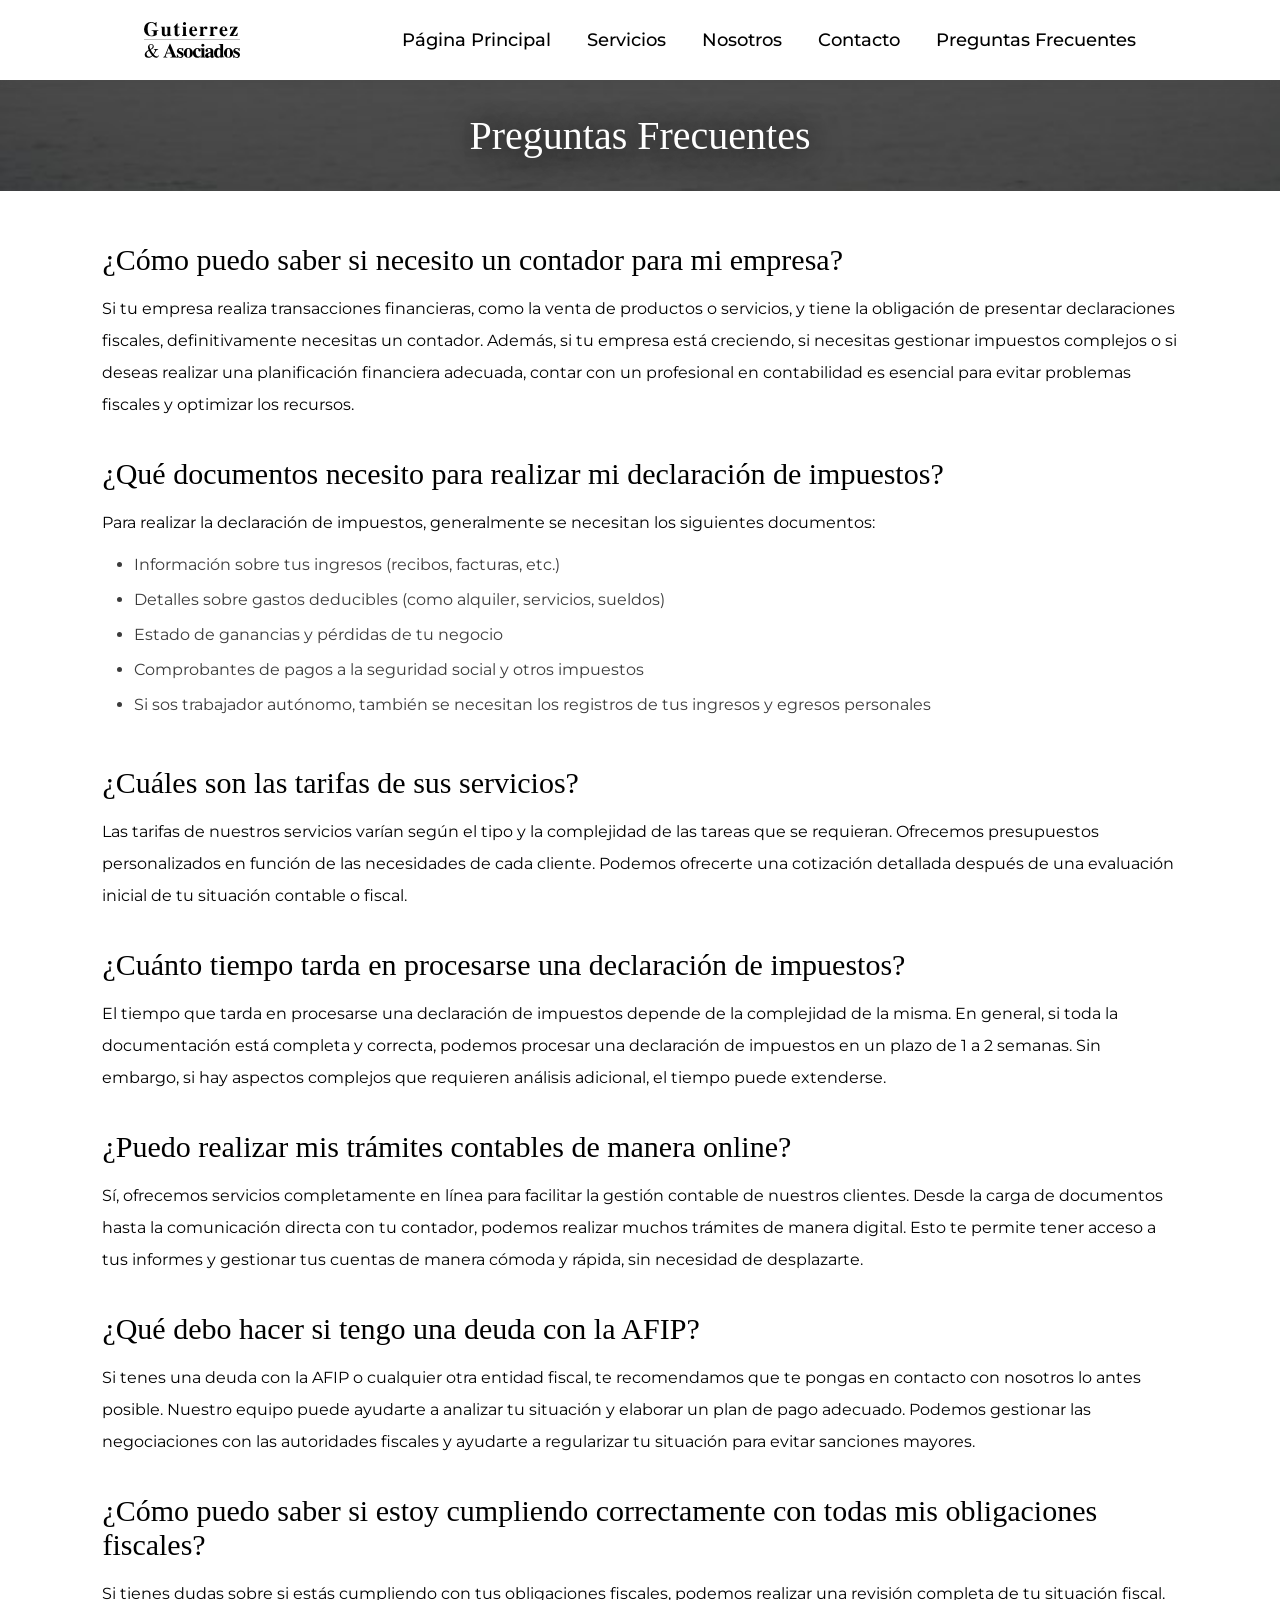
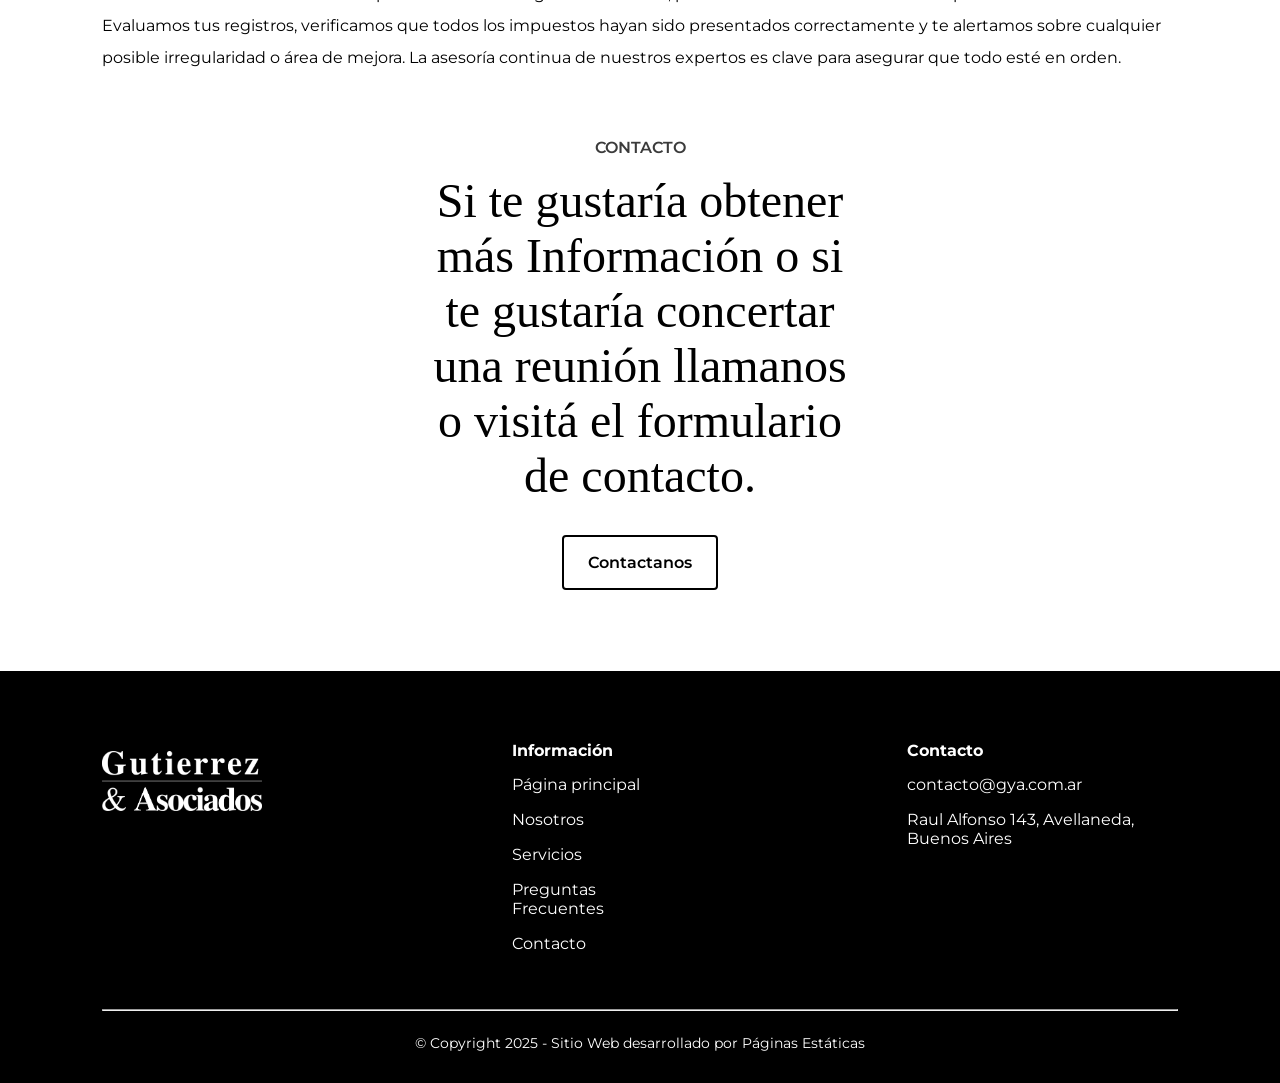
<file: Pages/preguntas-frecuentes.html>
<!DOCTYPE html>
<html>
    <head>
        <meta charset="UTF-8">
        <title>Preguntas Frecuentes - Gutierrez & Asociados</title>
        <meta name="keywords" content="contabilidad">
        <meta name="description" content="your description here...">
        <meta name="viewport" content="width=device-width, initial-scale=1.0">
        <meta name="author" content="Citronov WebSites">
        <link rel="stylesheet" href="../style.css">
        <link rel="icon" href="../Imagenes/Logo/gya-icon.ico" type="image/x-icon">
    </head>
    <!-- Google tag (gtag.js) -->
    <script async src="https://www.googletagmanager.com/gtag/js?id=G-37Z1E6V184"></script>
    <script>
        window.dataLayer = window.dataLayer || [];
        function gtag(){dataLayer.push(arguments);}
        gtag('js', new Date());

        gtag('config', 'G-37Z1E6V184');
    </script>
    <body>
        <header class="scrolled">
            <div id="header-div">
                <div id="header-top">
                    <a href="../index.html">
                        <svg id="header-logo"
                            width="252.14807mm"
                            height="94.246796mm"
                            viewBox="0 0 252.14807 94.246796"
                            version="1.1"
                            id="svg5"
                            xmlns="http://www.w3.org/2000/svg"
                            xmlns:svg="http://www.w3.org/2000/svg">
                            <defs
                                id="defs2">
                                <rect
                                x="-1454.9095"
                                y="271.23279"
                                width="1129.4594"
                                height="485.26556"
                                id="rect236-3" />
                            </defs>
                            <g
                                id="layer1"
                                transform="translate(690.71486,-172.18356)">
                                <g
                                id="g2051-6"
                                transform="translate(-353.54764,120.36505)"
                                style="fill:none;stroke:none">
                                <g
                                    aria-label="Gutierrez
                            &amp; Asociados "
                                    transform="matrix(0.26458333,0,0,0.26458333,4.4073302,-27.454647)"
                                    id="text234-75"
                                    style="font-size:200px;line-height:0.875;font-family:Chilanka;-inkscape-font-specification:Chilanka;white-space:pre;display:inline">
                                    <path
                                    d="m -1221.39,299.6151 q 9.4,0 17.6,2.6 8.4,2.4 14,4.8 5.6,2.4 8.6,2.4 2.8,0 4.8,-2 2,-2 4,-7.2 h 5.4 v 46.8 h -5 q -5.2,-11.4 -9.6,-17.6 -4.2,-6.4 -10.6,-12 -13,-11.2 -26.6,-11.2 -18.2,0 -27.6,16.4 -9.2,16.2 -9.2,47.6 0,35.8 13,52.4 9.6,12.4 27.6,12.4 10,0 14.6,-3.4 4.6,-3.6 4.6,-11.2 v -21 q 0,-8.2 -3.8,-10.6 -3.6,-2.6 -16.4,-3.4 v -5 h 68.6 v 5 q -11.2,1.2 -14.2,4.4 -3,3.2 -3,14 v 25.4 q -9.6,5.6 -24.6,9 -15,3.4 -30.6,3.4 -31.4,0 -51.4,-19.4 -19.8,-19.6 -19.8,-50.6 0,-30.8 19.8,-51.4 20,-20.6 49.8,-20.6 z"
                                    style="font-weight:bold;font-family:FreeSerif;-inkscape-font-specification:'FreeSerif Bold';text-align:end;letter-spacing:15px;text-anchor:end"
                                    id="path1342" />
                                    <path
                                    d="m -1057.9898,440.4151 v -13 q -8.8,7.6 -15,10.4 -6.2,2.8 -14,2.8 -12.4,0 -19.6,-7.4 -7,-7.4 -7,-20.6 v -50.4 q 0,-6.2 -2.2,-8.4 -2,-2.2 -8.4,-3.4 v -4.8 h 38.4 v 67.8 q 0,7.6 2.4,11 2.6,3.2 8.8,3.2 7.6,0 16.4,-8.8 v -56.6 q 0,-6.4 -2.6,-8.8 -2.4,-2.4 -9.8,-3 v -4.8 h 40.2 v 72 q 0,6.4 2.6,8.8 2.6,2.4 9.2,2.8 v 4.6 l -13,1.4 q -16.6,1.8 -26.4,5.2 z"
                                    style="font-weight:bold;font-family:FreeSerif;-inkscape-font-specification:'FreeSerif Bold';text-align:end;letter-spacing:15px;text-anchor:end"
                                    id="path1344" />
                                    <path
                                    d="m -939.38994,345.6151 v 8.8 h -18.8 v 60.2 q 0,6 1.8,8.8 1.8,2.6 6,2.6 6,0 11.4,-10.4 l 5,2.2 q -6.2,12.2 -13,17.4 -6.6,5 -16.6,5 -10.4,0 -16.4,-5.6 -6,-5.6 -6,-15.4 v -64.8 h -10.4 v -5.4 q 9.8,-8.2 16.8,-16.2 7.2,-8 16.4,-21 h 5 v 33.8 z"
                                    style="font-weight:bold;font-family:FreeSerif;-inkscape-font-specification:'FreeSerif Bold';text-align:end;letter-spacing:15px;text-anchor:end"
                                    id="path1346" />
                                    <path
                                    d="m -874.79013,345.6151 v 76 q 0,5.6 2.2,8.2 2.2,2.4 7.6,3.2 v 4.8 h -48.2 v -4.8 q 6.8,-1.6 8.6,-3.6 2,-2.2 2,-8.4 v -58.8 q 0,-6.2 -2,-8.2 -2,-2.2 -8.6,-3.6 v -4.8 z m -25,-41.4 q 4.6,-4.6 11,-4.6 6.4,0 10.8,4.6 4.6,4.6 4.6,11 0,6.6 -4.6,11 -4.4,4.4 -11,4.4 -6.6,0 -11,-4.4 -4.4,-4.4 -4.4,-11.2 0,-6.4 4.6,-10.8 z"
                                    style="font-weight:bold;font-family:FreeSerif;-inkscape-font-specification:'FreeSerif Bold';text-align:end;letter-spacing:15px;text-anchor:end"
                                    id="path1348" />
                                    <path
                                    d="m -813.39026,388.8151 q 0.2,5.4 0.8,9.8 0.6,4.2 2,9.8 1.6,5.4 4,9 2.6,3.6 6.8,6.2 4.4,2.6 10.2,2.6 6.4,0 11.6,-3 5.2,-3 11.2,-10.4 l 4.8,2.8 q -9.8,14 -18.4,19.6 -8.4,5.4 -20.6,5.4 -18.6,0 -30,-13.2 -11.2,-13.4 -11.2,-35.2 0,-22 11.4,-35.4 11.6,-13.6 30.4,-13.6 34.2,0 37.4,45.6 z m 25.8,-10.4 q -0.2,-6.4 -0.4,-9.8 -0.2,-3.4 -1,-7.6 -0.8,-4.4 -2.2,-6.4 -1.2,-2.2 -3.6,-3.6 -2.2,-1.6 -5.6,-1.6 -7.4,0 -10.6,7 -3,7 -3.4,25 h 26.8 z"
                                    style="font-weight:bold;font-family:FreeSerif;-inkscape-font-specification:'FreeSerif Bold';text-align:end;letter-spacing:15px;text-anchor:end"
                                    id="path1350" />
                                    <path
                                    d="m -673.59024,372.2151 q -4.6,0 -8.2,-3 -3.4,-3 -5.6,-5.8 -2.2,-3 -3.8,-3 -5,0 -8.6,5.6 -3.6,5.6 -3.6,13.4 v 37.8 q 0,9.4 2.6,12.4 2.8,2.8 12,3.4 v 4.8 h -53 v -4.8 q 6.6,-1.2 8.6,-3.4 2,-2.4 2,-8.6 v -58.8 q 0,-6 -2.2,-8.4 -2,-2.6 -8.4,-3.4 v -4.8 h 37.6 v 16.4 q 7,-10 13.2,-14.4 6.4,-4.4 13.8,-4.4 7,0 11.6,4.4 4.6,4.4 4.6,11.2 0,5.8 -3.6,9.6 -3.4,3.8 -9,3.8 z"
                                    style="font-weight:bold;font-family:FreeSerif;-inkscape-font-specification:'FreeSerif Bold';text-align:end;letter-spacing:15px;text-anchor:end"
                                    id="path1352" />
                                    <path
                                    d="m -573.19022,372.2151 q -4.6,0 -8.2,-3 -3.4,-3 -5.6,-5.8 -2.2,-3 -3.8,-3 -5,0 -8.6,5.6 -3.6,5.6 -3.6,13.4 v 37.8 q 0,9.4 2.6,12.4 2.8,2.8 12,3.4 v 4.8 h -53 v -4.8 q 6.6,-1.2 8.6,-3.4 2,-2.4 2,-8.6 v -58.8 q 0,-6 -2.2,-8.4 -2,-2.6 -8.4,-3.4 v -4.8 h 37.6 v 16.4 q 7,-10 13.2,-14.4 6.4,-4.4 13.8,-4.4 7,0 11.6,4.4 4.6,4.4 4.6,11.2 0,5.8 -3.6,9.6 -3.4,3.8 -9,3.8 z"
                                    style="font-weight:bold;font-family:FreeSerif;-inkscape-font-specification:'FreeSerif Bold';text-align:end;letter-spacing:15px;text-anchor:end"
                                    id="path1354" />
                                    <path
                                    d="m -512.79032,388.8151 q 0.2,5.4 0.8,9.8 0.6,4.2 2,9.8 1.6,5.4 4,9 2.6,3.6 6.8,6.2 4.4,2.6 10.2,2.6 6.4,0 11.6,-3 5.2,-3 11.2,-10.4 l 4.8,2.8 q -9.8,14 -18.4,19.6 -8.4,5.4 -20.6,5.4 -18.6,0 -30,-13.2 -11.2,-13.4 -11.2,-35.2 0,-22 11.4,-35.4 11.6,-13.6 30.4,-13.6 34.2,0 37.4,45.6 z m 25.8,-10.4 q -0.2,-6.4 -0.4,-9.8 -0.2,-3.4 -1,-7.6 -0.8,-4.4 -2.2,-6.4 -1.2,-2.2 -3.6,-3.6 -2.2,-1.6 -5.6,-1.6 -7.4,0 -10.6,7 -3,7 -3.4,25 h 26.8 z"
                                    style="font-weight:bold;font-family:FreeSerif;-inkscape-font-specification:'FreeSerif Bold';text-align:end;letter-spacing:15px;text-anchor:end"
                                    id="path1356" />
                                    <path
                                    d="m -401.99027,431.4151 q 15.8,0 23.6,-5.4 7.8,-5.4 12,-20.2 h 5.6 l -3.2,32 h -76.6 v -5 l 46.8,-80.8 h -2.2 q -19.4,0 -26,4 -6.4,4 -10,18 h -5.2 l 1.4,-28.4 h 74.2 v 5.2 l -46.2,80.6 z"
                                    style="font-weight:bold;font-family:FreeSerif;-inkscape-font-specification:'FreeSerif Bold';text-align:end;letter-spacing:15px;text-anchor:end"
                                    id="path1358" />
                                    <path
                                    d="m -1201.6775,524.62344 q 7.6,6.8 7.6,17.4 0,10.6 -7,18.4 -7,7.8 -24,15.8 12,23.4 26.4,41.2 18.2,-24.2 18.2,-36.4 0,-4.6 -2.8,-6.4 -2.6,-1.8 -10,-2.6 v -4.2 h 43.2 v 4.2 q -7.6,1 -11.4,3.4 -3.8,2.2 -7.4,8.4 -12.6,22.4 -25.2,39.2 13.8,18.4 30.8,18.4 5.4,0 9.2,-2.2 4,-2.4 8.8,-8.4 l 3,2.2 q -4.4,10.6 -12.6,16.6 -8,6 -17.6,6 -16.4,0 -34,-18.2 -11.2,9.8 -21.2,14 -9.8,4.2 -22,4.2 -16,0 -25.2,-8 -9,-8.2 -9,-22.4 0,-9 3.2,-16.4 3.4,-7.6 10,-13.4 6.6,-6 11.8,-9.4 5.4,-3.6 14,-8.4 -7,-19.4 -7,-29 0,-12.8 9,-21.8 9,-9 21.8,-9 11.8,0 19.4,6.8 z m -26.4,45.2 q 12.2,-6.6 17.8,-13.4 5.6,-6.8 5.6,-15.2 0,-7.4 -4.6,-12.2 -4.4,-4.8 -11.4,-4.8 -6.8,0 -11.2,4.6 -4.2,4.6 -4.2,11.8 0,12.4 8,29.2 z m -13.8,14.6 q -13,8.4 -18.4,15.8 -5.2,7.2 -5.2,16.8 0,11.6 7.6,20 7.6,8.2 18.2,8.2 11.8,0 28.2,-13 -14.8,-18.2 -30.4,-47.8 z"
                                    style="font-family:FreeSerif;-inkscape-font-specification:FreeSerif;letter-spacing:-10px"
                                    id="path1360" />
                                    <path
                                    d="m -963.99007,648.02344 v 5 h -64.80003 v -5 q 4.2,-0.6 6.4,-0.6 9.6,-0.6 9.6,-6.6 0,-6 -9.2,-27.2 h -45 l -3,7.8 q -5.8,15 -5.8,18.4 0,3.8 3.8,5.8 3.8,1.8 12.6,2.4 v 5 h -40.6 v -5 q 7.2,-1.4 10.4,-5.4 3.4,-4 9.2,-18 l 44.4,-109.6 h 5.6 l 44.60003,105.2 q 7.4,17.6 11.2,22.8 4,5 9.8,5 z m -100.00003,-42.2 h 39 l -20.2,-48.6 z"
                                    style="font-weight:bold;font-family:FreeSerif;-inkscape-font-specification:'FreeSerif Bold';letter-spacing:-10px"
                                    id="path1362" />
                                    <path
                                    d="m -933.18991,558.42344 q 5.6,0 13,2.2 7.4,2.2 9,2.2 3.2,0 4.8,-4 h 4.4 v 29 h -5 q -7.8,-22.8 -24.4,-22.8 -5.6,0 -9.4,3.4 -3.8,3.2 -3.8,8.2 0,4.6 3.4,8.4 3.6,3.6 8.8,5.8 5.2,2.2 11.2,5.4 6,3 11.2,6.4 5.2,3.2 8.6,9.2 3.6,5.8 3.6,13.6 0,13.4 -8.6,22 -8.6,8.4 -22.2,8.4 -8.2,0 -16.6,-2.8 -8.4,-3 -9.6,-3 -2.2,0 -5.2,5.6 h -5 v -33 h 5.6 q 6.4,26.4 27.4,26.4 6.8,0 10.8,-3.6 4.2,-3.6 4.2,-9.4 0,-5.2 -5,-9.2 -4.8,-4 -11.8,-7.2 -7,-3.2 -14,-6.8 -7,-3.8 -12,-10.2 -4.8,-6.4 -4.8,-15 0,-12.6 8.8,-20.8 9,-8.4 22.6,-8.4 z"
                                    style="font-weight:bold;font-family:FreeSerif;-inkscape-font-specification:'FreeSerif Bold';letter-spacing:-10px"
                                    id="path1364" />
                                    <path
                                    d="m -850.58987,558.42344 q 19.4,0 32.2,14 12.8,13.8 12.8,34.8 0,20.8 -12.8,34.8 -12.8,13.8 -32.2,13.8 -19.6,0 -32.4,-13.8 -12.8,-14 -12.8,-35.4 0,-20.4 13,-34.2 13.2,-14 32.2,-14 z m 0.2,6.2 q -9.2,0 -12.6,9.6 -3.4,9.6 -3.4,36 0,22 3.4,30.8 3.6,8.6 12.4,8.6 8.8,0 12.2,-9 3.4,-9.2 3.4,-32.2 0,-24.6 -3.4,-34.2 -3.4,-9.6 -12,-9.6 z"
                                    style="font-weight:bold;font-family:FreeSerif;-inkscape-font-specification:'FreeSerif Bold';letter-spacing:-10px"
                                    id="path1366" />
                                    <path
                                    d="m -728.18998,631.22344 3.6,3.6 q -8.8,11.2 -17.8,16.2 -8.8,4.8 -20.4,4.8 -18.6,0 -30.8,-13.4 -12,-13.4 -12,-34 0,-21.6 13.4,-35.8 13.4,-14.2 33.8,-14.2 13.2,0 22,6.4 9,6.2 9,15.6 0,5.8 -3.6,9.2 -3.6,3.4 -10,3.4 -11,0 -11.2,-14.4 0,-8.4 -1,-10.2 -2,-3.8 -7.4,-3.8 -7.8,0 -12.4,9 -4.4,8.8 -4.4,24.2 0,20.4 7.6,32.6 7.8,12 20.8,12 6.2,0 10.6,-2.4 4.6,-2.6 10.2,-8.8 z"
                                    style="font-weight:bold;font-family:FreeSerif;-inkscape-font-specification:'FreeSerif Bold';letter-spacing:-10px"
                                    id="path1368" />
                                    <path
                                    d="m -692.39016,560.82344 v 76 q 0,5.6 2.2,8.2 2.2,2.4 7.6,3.2 v 4.8 h -48.2 v -4.8 q 6.8,-1.6 8.6,-3.6 2,-2.2 2,-8.4 v -58.8 q 0,-6.2 -2,-8.2 -2,-2.2 -8.6,-3.6 v -4.8 z m -25,-41.4 q 4.6,-4.6 11,-4.6 6.4,0 10.8,4.6 4.6,4.6 4.6,11 0,6.6 -4.6,11 -4.4,4.4 -11,4.4 -6.6,0 -11,-4.4 -4.4,-4.4 -4.4,-11.2 0,-6.4 4.6,-10.8 z"
                                    style="font-weight:bold;font-family:FreeSerif;-inkscape-font-specification:'FreeSerif Bold';letter-spacing:-10px"
                                    id="path1370" />
                                    <path
                                    d="m -660.3903,572.22344 q 0,1 3,5.4 3,4.2 3,7.6 0,5.2 -3.8,8.4 -3.8,3.2 -9.8,3.2 -6.2,0 -9.6,-3.4 -3.4,-3.6 -3.4,-9.8 0,-11.2 10.4,-18.2 10.4,-7 27.4,-7 18.2,0 28.8,7.4 10.8,7.4 10.8,20 v 52.2 q 0,5 4.2,5 1.4,0 2.2,-0.8 l 2,-2 3,4.2 q -10.6,11.4 -22.4,11.4 -7.4,0 -11.2,-3.2 -3.6,-3.2 -5.2,-10.8 -15.4,14 -31.6,14 -9.6,0 -16,-6 -6.2,-6 -6.2,-15.2 0,-6.2 3.2,-11.4 3.4,-5.4 7.8,-8.8 4.4,-3.4 12,-6.8 7.8,-3.4 13.2,-5.2 5.4,-1.8 14.2,-4.4 2.2,-0.6 3.4,-1 v -14.6 q 0,-9.2 -4,-13.4 -4,-4.2 -12.8,-4.2 -5.2,0 -9,2.2 -3.6,2 -3.6,5.2 z m 29.2,60.8 v -29 q -24.4,6.4 -24.4,24.2 0,6 2.8,9.8 2.8,3.6 7.4,3.6 6.8,0 14.2,-8.6 z"
                                    style="font-weight:bold;font-family:FreeSerif;-inkscape-font-specification:'FreeSerif Bold';letter-spacing:-10px"
                                    id="path1372" />
                                    <path
                                    d="m -532.99012,655.62344 v -13 q -7,7.4 -12.8,10.4 -5.8,2.8 -13.8,2.8 -15.8,0 -26,-13.2 -10.2,-13.4 -10.2,-33.8 0,-21.8 10.8,-36 11,-14.4 27.6,-14.4 6.8,0 12,2.8 5.4,2.6 11.8,9.6 v -36.6 q 0,-7 -2.6,-8.8 -2.6,-2 -12.6,-2.8 v -4.8 h 43 v 115 q 0,6.4 2.4,8.8 2.6,2.4 9.4,2.8 v 4.6 l -12.4,1.6 q -16.4,2.2 -26.6,5 z m -17.6,-11 q 6.6,0 11.8,-5.6 5.2,-5.8 5.2,-8.4 v -48.6 q -2,-5.6 -6.4,-9 -4.2,-3.4 -9.2,-3.4 -17,0 -17,37.6 0,37.4 15.6,37.4 z"
                                    style="font-weight:bold;font-family:FreeSerif;-inkscape-font-specification:'FreeSerif Bold';letter-spacing:-10px"
                                    id="path1374" />
                                    <path
                                    d="m -452.19015,558.42344 q 19.4,0 32.2,14 12.8,13.8 12.8,34.8 0,20.8 -12.8,34.8 -12.8,13.8 -32.2,13.8 -19.6,0 -32.4,-13.8 -12.8,-14 -12.8,-35.4 0,-20.4 13,-34.2 13.2,-14 32.2,-14 z m 0.2,6.2 q -9.2,0 -12.6,9.6 -3.4,9.6 -3.4,36 0,22 3.4,30.8 3.6,8.6 12.4,8.6 8.8,0 12.2,-9 3.4,-9.2 3.4,-32.2 0,-24.6 -3.4,-34.2 -3.4,-9.6 -12,-9.6 z"
                                    style="font-weight:bold;font-family:FreeSerif;-inkscape-font-specification:'FreeSerif Bold';letter-spacing:-10px"
                                    id="path1376" />
                                    <path
                                    d="m -373.39026,558.42344 q 5.6,0 13,2.2 7.4,2.2 9,2.2 3.2,0 4.8,-4 h 4.4 v 29 h -5 q -7.8,-22.8 -24.4,-22.8 -5.6,0 -9.4,3.4 -3.8,3.2 -3.8,8.2 0,4.6 3.4,8.4 3.6,3.6 8.8,5.8 5.2,2.2 11.2,5.4 6,3 11.2,6.4 5.2,3.2 8.6,9.2 3.6,5.8 3.6,13.6 0,13.4 -8.6,22 -8.6,8.4 -22.2,8.4 -8.2,0 -16.6,-2.8 -8.4,-3 -9.6,-3 -2.2,0 -5.2,5.6 h -5 v -33 h 5.6 q 6.4,26.4 27.4,26.4 6.8,0 10.8,-3.6 4.2,-3.6 4.2,-9.4 0,-5.2 -5,-9.2 -4.8,-4 -11.8,-7.2 -7,-3.2 -14,-6.8 -7,-3.8 -12,-10.2 -4.8,-6.4 -4.8,-15 0,-12.6 8.8,-20.8 9,-8.4 22.6,-8.4 z"
                                    style="font-weight:bold;font-family:FreeSerif;-inkscape-font-specification:'FreeSerif Bold';letter-spacing:-10px"
                                    id="path1378" />
                                </g>
                                <path
                                    id="rect1429-3"
                                    style="stroke-width:0;stroke-linecap:round;stroke-linejoin:round;paint-order:fill markers stroke"
                                    d="m -336.74008,98.514778 h 251.293785 c 0.23663,0 0.42713,0.1905 0.42713,0.42713 0,0.23663 -0.1905,0.427129 -0.42713,0.427129 H -336.74008 c -0.23663,0 -0.42713,-0.190499 -0.42713,-0.427129 0,-0.23663 0.1905,-0.42713 0.42713,-0.42713 z" />
                                </g>
                            </g>
                            </svg>
                    </a>
                    <div id="hamburguer-menu-icon">
                        <span class="bar"></span>
                        <span class="bar"></span>
                        <span class="bar"></span>
                    </div>
                </div>
                <nav>
                    <ul>
                        <li><a class="nav-li-element" href="../index.html">Página Principal</a></li>
                        <li><a class="nav-li-element" href="servicios.html">Servicios</a></li>
                        <li><a class="nav-li-element" href="nosotros.html">Nosotros</a></li>
                        <li><a class="nav-li-element" href="contacto.html">Contacto</a></li>
                        <li><a class="nav-li-element" href="preguntas-frecuentes.html">Preguntas Frecuentes</a></li>
                    </ul>
                </nav>
            </div>
        </header>
        <main id="main-preguntas-frecuentes">
            <div class="div-top-page">
                <h1>Preguntas Frecuentes</h1>
            </div>
            <section id="section-preguntas-frecuentes">
                <div class="common-padding">
                    <ul>
                        <li>
                            <h2>
                                ¿Cómo puedo saber si necesito un contador para mi empresa?
                            </h2>
                            <p>
                                Si tu empresa realiza transacciones financieras, como la venta de productos o servicios, y tiene la obligación de presentar declaraciones fiscales, definitivamente necesitas un contador. Además, si tu empresa está creciendo, si necesitas gestionar impuestos complejos o si deseas realizar una planificación financiera adecuada, contar con un profesional en contabilidad es esencial para evitar problemas fiscales y optimizar los recursos.
                            </p>
                        </li>
                        <li>
                            <h2>
                                ¿Qué documentos necesito para realizar mi declaración de impuestos?
                            </h2>
                            <p>
                                Para realizar la declaración de impuestos, generalmente se necesitan los siguientes documentos:
                                <ul class="dot-list">
                                    <li>Información sobre tus ingresos (recibos, facturas, etc.)</li>
                                    <li>Detalles sobre gastos deducibles (como alquiler, servicios, sueldos)</li>
                                    <li>Estado de ganancias y pérdidas de tu negocio</li>
                                    <li>Comprobantes de pagos a la seguridad social y otros impuestos</li>
                                    <li>Si sos trabajador autónomo, también se necesitan los registros de tus ingresos y egresos personales</li>
                                </ul>
                            </p>
                        </li>
                        <li>
                            <h2>
                                ¿Cuáles son las tarifas de sus servicios?
                            </h2>
                            <p>
                                Las tarifas de nuestros servicios varían según el tipo y la complejidad de las tareas que se requieran. Ofrecemos presupuestos personalizados en función de las necesidades de cada cliente. Podemos ofrecerte una cotización detallada después de una evaluación inicial de tu situación contable o fiscal.
                            </p>
                        </li>
                        <li>
                            <h2>
                                ¿Cuánto tiempo tarda en procesarse una declaración de impuestos?
                            </h2>
                            <p>
                                El tiempo que tarda en procesarse una declaración de impuestos depende de la complejidad de la misma. En general, si toda la documentación está completa y correcta, podemos procesar una declaración de impuestos en un plazo de 1 a 2 semanas. Sin embargo, si hay aspectos complejos que requieren análisis adicional, el tiempo puede extenderse.
                            </p>
                        </li>
                        <li>
                            <h2>
                                ¿Puedo realizar mis trámites contables de manera online?
                            </h2>
                            <p>
                                Sí, ofrecemos servicios completamente en línea para facilitar la gestión contable de nuestros clientes. Desde la carga de documentos hasta la comunicación directa con tu contador, podemos realizar muchos trámites de manera digital. Esto te permite tener acceso a tus informes y gestionar tus cuentas de manera cómoda y rápida, sin necesidad de desplazarte.
                            </p>
                        </li>
                        <li>
                            <h2>
                                ¿Qué debo hacer si tengo una deuda con la AFIP?
                            </h2>
                            <p>
                                Si tenes una deuda con la AFIP o cualquier otra entidad fiscal, te recomendamos que te pongas en contacto con nosotros lo antes posible. Nuestro equipo puede ayudarte a analizar tu situación y elaborar un plan de pago adecuado. Podemos gestionar las negociaciones con las autoridades fiscales y ayudarte a regularizar tu situación para evitar sanciones mayores.
                            </p>
                        </li>
                        <li>
                            <h2>
                                ¿Cómo puedo saber si estoy cumpliendo correctamente con todas mis obligaciones fiscales?
                            </h2>
                            <p>
                                Si tienes dudas sobre si estás cumpliendo con tus obligaciones fiscales, podemos realizar una revisión completa de tu situación fiscal. Evaluamos tus registros, verificamos que todos los impuestos hayan sido presentados correctamente y te alertamos sobre cualquier posible irregularidad o área de mejora. La asesoría continua de nuestros expertos es clave para asegurar que todo esté en orden.
                            </p>
                        </li>
                    </ul>
                </div>
            </section>
            <section id="servicios-contacto">
                <div class="common-padding">
                    <div class="text-container">
                        <span class="small-title">Contacto</span>
                        <h2>
                            Si te gustaría obtener más Información o si te gustaría concertar una reunión llamanos o visitá el formulario de contacto.
                        </h2>
                    </div>
                    <a href="contacto.html" class="common-button">
                        Contactanos
                    </a>
                </div>
            </section>
        </main>
        <footer>
            <div class="common-padding">
                <div id="footer-div-top">
                    <img id="footer-div-top-logo" src="../Imagenes/Logo/logo-gya-light.png" alt="Logo de Gutierrez & Asociados">
                    <div id="footer-div-top-information" class="footer-section">
                        <h4>Información</h4>
                        <ul>
                            <li><a href="../index.html">Página principal</a></li>
                            <li><a href="nosotros.html">Nosotros</a></li>
                            <li><a href="servicios.html">Servicios</a></li>
                            <li><a href="preguntas-frecuentes.html">Preguntas Frecuentes</a></li>
                            <li><a href="contacto.html">Contacto</a></li>
                        </ul>
                    </div>
                    <div id="footer-div-top-contacto" class="footer-section">
                        <h4>Contacto</h4>
                        <ul>
                            <li>contacto@gya.com.ar</li>
                            <li>Raul Alfonso 143, Avellaneda, Buenos Aires</li>
                        </ul>
                    </div>
                </div>
                <hr>
                <p id="footer-p-copyright">© Copyright 2025 - 
                    <a href="https://paginasestaticas.com.ar">
                        Sitio Web desarrollado por Páginas Estáticas
                    </a>
                </p>
            </div>
        </footer>
    </body>
    <script src="../Scripts/hamburgerMenu.js"></script>
</html>
</file>
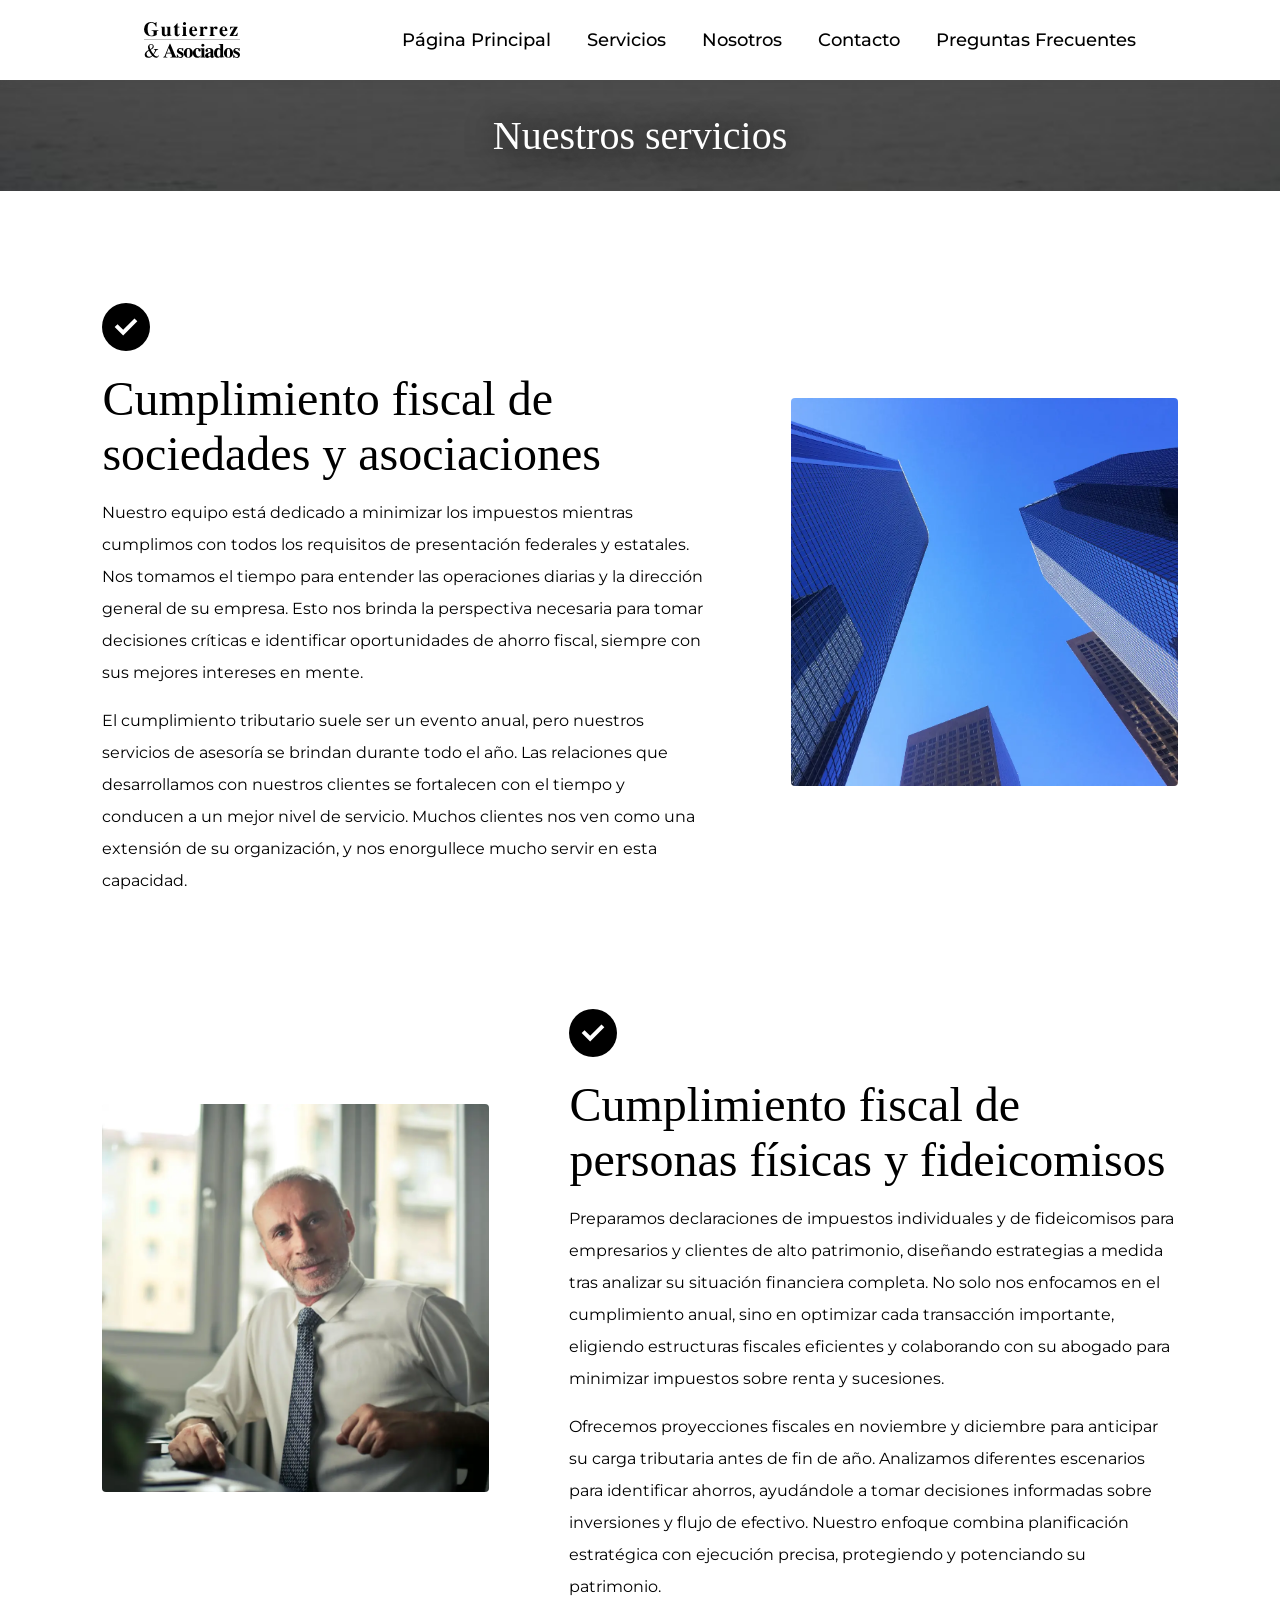
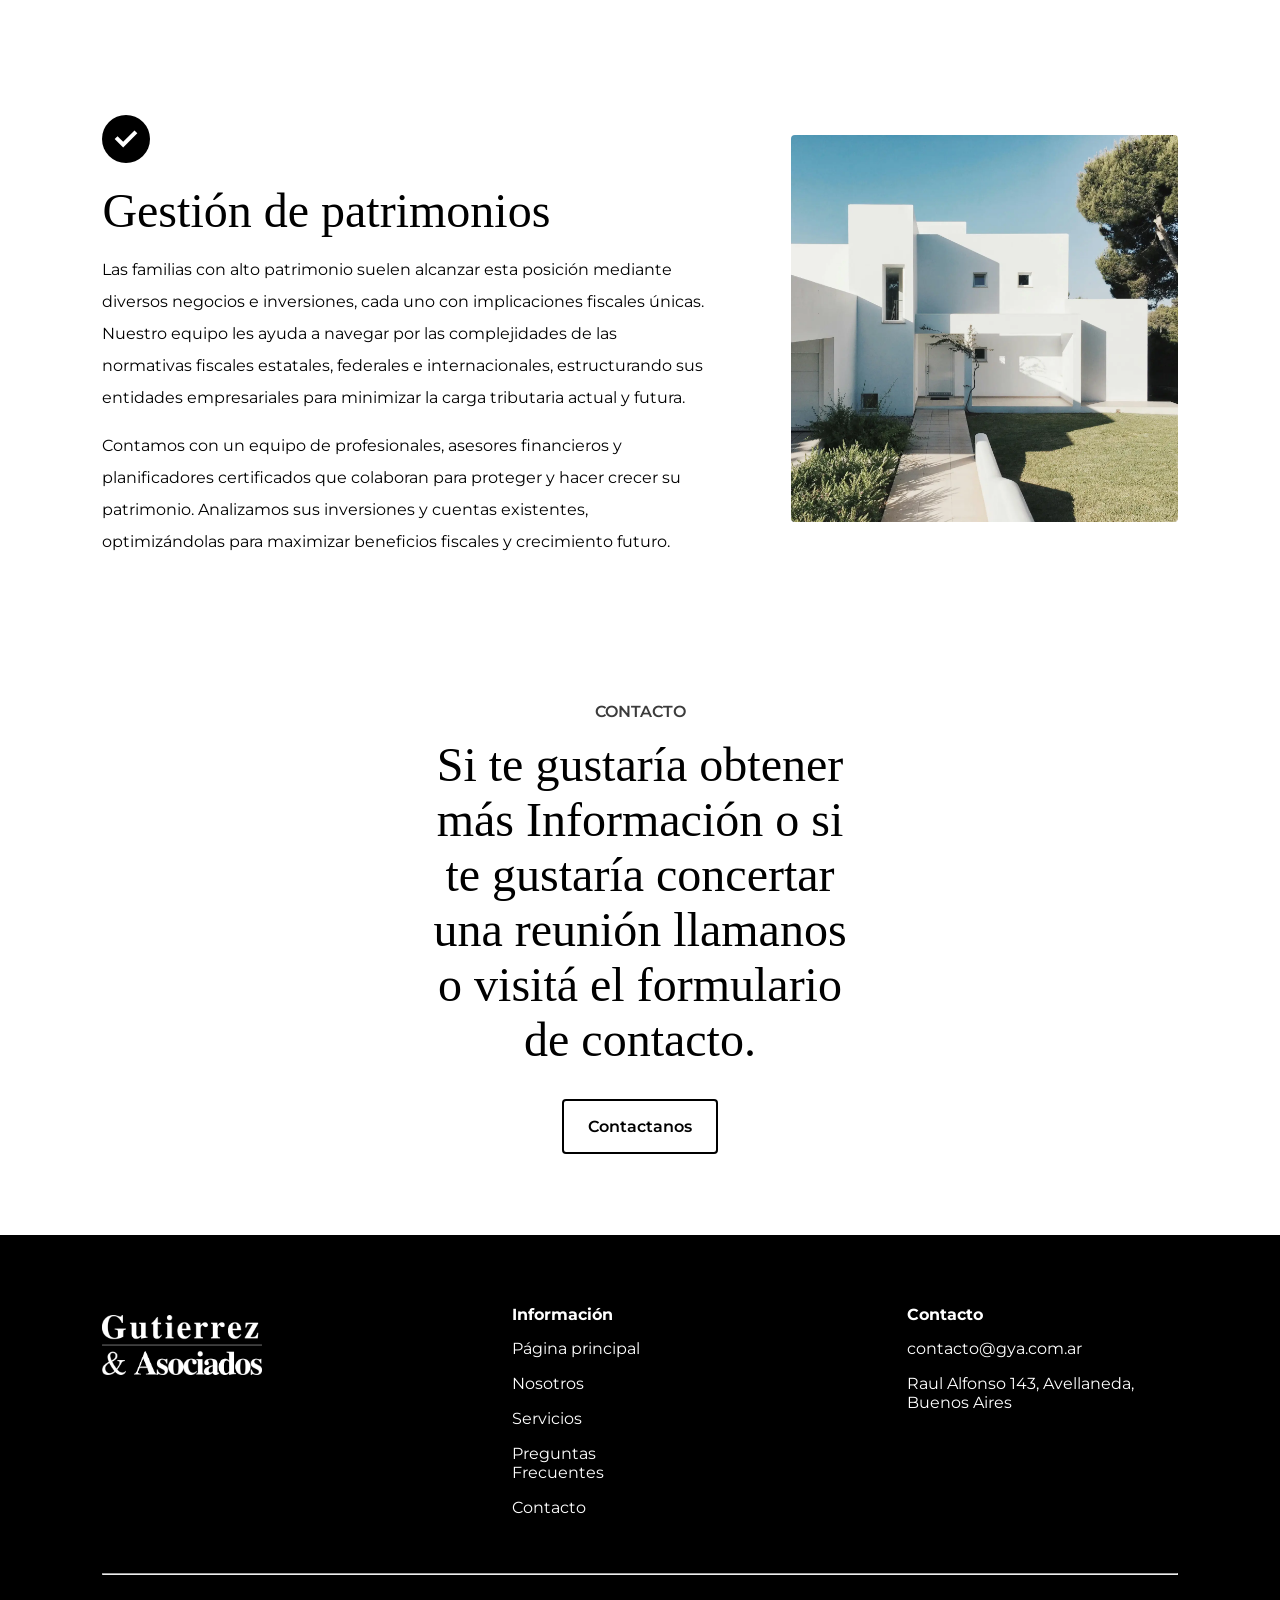
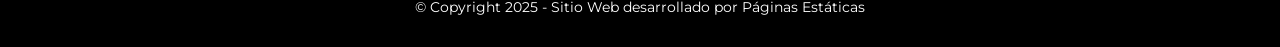
<file: Pages/servicios.html>
<!DOCTYPE html>
<html>
    <head>
        <meta charset="UTF-8">
        <title>Servicios - Gutierrez & Asociados</title>
        <meta name="keywords" content="contabilidad">
        <meta name="description" content="your description here...">
        <meta name="viewport" content="width=device-width, initial-scale=1.0">
        <meta name="author" content="Citronov WebSites">
        <link rel="stylesheet" href="../style.css">
        <link rel="icon" href="../Imagenes/Logo/gya-icon.ico" type="image/x-icon">
    </head>
    <!-- Google tag (gtag.js) -->
    <script async src="https://www.googletagmanager.com/gtag/js?id=G-37Z1E6V184"></script>
    <script>
        window.dataLayer = window.dataLayer || [];
        function gtag(){dataLayer.push(arguments);}
        gtag('js', new Date());

        gtag('config', 'G-37Z1E6V184');
    </script>
    <body>
        <header class="scrolled">
            <div id="header-div">
                <div id="header-top">
                    <a href="../index.html">
                        <svg id="header-logo"
                            width="252.14807mm"
                            height="94.246796mm"
                            viewBox="0 0 252.14807 94.246796"
                            version="1.1"
                            id="svg5"
                            xmlns="http://www.w3.org/2000/svg"
                            xmlns:svg="http://www.w3.org/2000/svg">
                            <defs
                                id="defs2">
                                <rect
                                x="-1454.9095"
                                y="271.23279"
                                width="1129.4594"
                                height="485.26556"
                                id="rect236-3" />
                            </defs>
                            <g
                                id="layer1"
                                transform="translate(690.71486,-172.18356)">
                                <g
                                id="g2051-6"
                                transform="translate(-353.54764,120.36505)"
                                style="fill:none;stroke:none">
                                <g
                                    aria-label="Gutierrez
                            &amp; Asociados "
                                    transform="matrix(0.26458333,0,0,0.26458333,4.4073302,-27.454647)"
                                    id="text234-75"
                                    style="font-size:200px;line-height:0.875;font-family:Chilanka;-inkscape-font-specification:Chilanka;white-space:pre;display:inline">
                                    <path
                                    d="m -1221.39,299.6151 q 9.4,0 17.6,2.6 8.4,2.4 14,4.8 5.6,2.4 8.6,2.4 2.8,0 4.8,-2 2,-2 4,-7.2 h 5.4 v 46.8 h -5 q -5.2,-11.4 -9.6,-17.6 -4.2,-6.4 -10.6,-12 -13,-11.2 -26.6,-11.2 -18.2,0 -27.6,16.4 -9.2,16.2 -9.2,47.6 0,35.8 13,52.4 9.6,12.4 27.6,12.4 10,0 14.6,-3.4 4.6,-3.6 4.6,-11.2 v -21 q 0,-8.2 -3.8,-10.6 -3.6,-2.6 -16.4,-3.4 v -5 h 68.6 v 5 q -11.2,1.2 -14.2,4.4 -3,3.2 -3,14 v 25.4 q -9.6,5.6 -24.6,9 -15,3.4 -30.6,3.4 -31.4,0 -51.4,-19.4 -19.8,-19.6 -19.8,-50.6 0,-30.8 19.8,-51.4 20,-20.6 49.8,-20.6 z"
                                    style="font-weight:bold;font-family:FreeSerif;-inkscape-font-specification:'FreeSerif Bold';text-align:end;letter-spacing:15px;text-anchor:end"
                                    id="path1342" />
                                    <path
                                    d="m -1057.9898,440.4151 v -13 q -8.8,7.6 -15,10.4 -6.2,2.8 -14,2.8 -12.4,0 -19.6,-7.4 -7,-7.4 -7,-20.6 v -50.4 q 0,-6.2 -2.2,-8.4 -2,-2.2 -8.4,-3.4 v -4.8 h 38.4 v 67.8 q 0,7.6 2.4,11 2.6,3.2 8.8,3.2 7.6,0 16.4,-8.8 v -56.6 q 0,-6.4 -2.6,-8.8 -2.4,-2.4 -9.8,-3 v -4.8 h 40.2 v 72 q 0,6.4 2.6,8.8 2.6,2.4 9.2,2.8 v 4.6 l -13,1.4 q -16.6,1.8 -26.4,5.2 z"
                                    style="font-weight:bold;font-family:FreeSerif;-inkscape-font-specification:'FreeSerif Bold';text-align:end;letter-spacing:15px;text-anchor:end"
                                    id="path1344" />
                                    <path
                                    d="m -939.38994,345.6151 v 8.8 h -18.8 v 60.2 q 0,6 1.8,8.8 1.8,2.6 6,2.6 6,0 11.4,-10.4 l 5,2.2 q -6.2,12.2 -13,17.4 -6.6,5 -16.6,5 -10.4,0 -16.4,-5.6 -6,-5.6 -6,-15.4 v -64.8 h -10.4 v -5.4 q 9.8,-8.2 16.8,-16.2 7.2,-8 16.4,-21 h 5 v 33.8 z"
                                    style="font-weight:bold;font-family:FreeSerif;-inkscape-font-specification:'FreeSerif Bold';text-align:end;letter-spacing:15px;text-anchor:end"
                                    id="path1346" />
                                    <path
                                    d="m -874.79013,345.6151 v 76 q 0,5.6 2.2,8.2 2.2,2.4 7.6,3.2 v 4.8 h -48.2 v -4.8 q 6.8,-1.6 8.6,-3.6 2,-2.2 2,-8.4 v -58.8 q 0,-6.2 -2,-8.2 -2,-2.2 -8.6,-3.6 v -4.8 z m -25,-41.4 q 4.6,-4.6 11,-4.6 6.4,0 10.8,4.6 4.6,4.6 4.6,11 0,6.6 -4.6,11 -4.4,4.4 -11,4.4 -6.6,0 -11,-4.4 -4.4,-4.4 -4.4,-11.2 0,-6.4 4.6,-10.8 z"
                                    style="font-weight:bold;font-family:FreeSerif;-inkscape-font-specification:'FreeSerif Bold';text-align:end;letter-spacing:15px;text-anchor:end"
                                    id="path1348" />
                                    <path
                                    d="m -813.39026,388.8151 q 0.2,5.4 0.8,9.8 0.6,4.2 2,9.8 1.6,5.4 4,9 2.6,3.6 6.8,6.2 4.4,2.6 10.2,2.6 6.4,0 11.6,-3 5.2,-3 11.2,-10.4 l 4.8,2.8 q -9.8,14 -18.4,19.6 -8.4,5.4 -20.6,5.4 -18.6,0 -30,-13.2 -11.2,-13.4 -11.2,-35.2 0,-22 11.4,-35.4 11.6,-13.6 30.4,-13.6 34.2,0 37.4,45.6 z m 25.8,-10.4 q -0.2,-6.4 -0.4,-9.8 -0.2,-3.4 -1,-7.6 -0.8,-4.4 -2.2,-6.4 -1.2,-2.2 -3.6,-3.6 -2.2,-1.6 -5.6,-1.6 -7.4,0 -10.6,7 -3,7 -3.4,25 h 26.8 z"
                                    style="font-weight:bold;font-family:FreeSerif;-inkscape-font-specification:'FreeSerif Bold';text-align:end;letter-spacing:15px;text-anchor:end"
                                    id="path1350" />
                                    <path
                                    d="m -673.59024,372.2151 q -4.6,0 -8.2,-3 -3.4,-3 -5.6,-5.8 -2.2,-3 -3.8,-3 -5,0 -8.6,5.6 -3.6,5.6 -3.6,13.4 v 37.8 q 0,9.4 2.6,12.4 2.8,2.8 12,3.4 v 4.8 h -53 v -4.8 q 6.6,-1.2 8.6,-3.4 2,-2.4 2,-8.6 v -58.8 q 0,-6 -2.2,-8.4 -2,-2.6 -8.4,-3.4 v -4.8 h 37.6 v 16.4 q 7,-10 13.2,-14.4 6.4,-4.4 13.8,-4.4 7,0 11.6,4.4 4.6,4.4 4.6,11.2 0,5.8 -3.6,9.6 -3.4,3.8 -9,3.8 z"
                                    style="font-weight:bold;font-family:FreeSerif;-inkscape-font-specification:'FreeSerif Bold';text-align:end;letter-spacing:15px;text-anchor:end"
                                    id="path1352" />
                                    <path
                                    d="m -573.19022,372.2151 q -4.6,0 -8.2,-3 -3.4,-3 -5.6,-5.8 -2.2,-3 -3.8,-3 -5,0 -8.6,5.6 -3.6,5.6 -3.6,13.4 v 37.8 q 0,9.4 2.6,12.4 2.8,2.8 12,3.4 v 4.8 h -53 v -4.8 q 6.6,-1.2 8.6,-3.4 2,-2.4 2,-8.6 v -58.8 q 0,-6 -2.2,-8.4 -2,-2.6 -8.4,-3.4 v -4.8 h 37.6 v 16.4 q 7,-10 13.2,-14.4 6.4,-4.4 13.8,-4.4 7,0 11.6,4.4 4.6,4.4 4.6,11.2 0,5.8 -3.6,9.6 -3.4,3.8 -9,3.8 z"
                                    style="font-weight:bold;font-family:FreeSerif;-inkscape-font-specification:'FreeSerif Bold';text-align:end;letter-spacing:15px;text-anchor:end"
                                    id="path1354" />
                                    <path
                                    d="m -512.79032,388.8151 q 0.2,5.4 0.8,9.8 0.6,4.2 2,9.8 1.6,5.4 4,9 2.6,3.6 6.8,6.2 4.4,2.6 10.2,2.6 6.4,0 11.6,-3 5.2,-3 11.2,-10.4 l 4.8,2.8 q -9.8,14 -18.4,19.6 -8.4,5.4 -20.6,5.4 -18.6,0 -30,-13.2 -11.2,-13.4 -11.2,-35.2 0,-22 11.4,-35.4 11.6,-13.6 30.4,-13.6 34.2,0 37.4,45.6 z m 25.8,-10.4 q -0.2,-6.4 -0.4,-9.8 -0.2,-3.4 -1,-7.6 -0.8,-4.4 -2.2,-6.4 -1.2,-2.2 -3.6,-3.6 -2.2,-1.6 -5.6,-1.6 -7.4,0 -10.6,7 -3,7 -3.4,25 h 26.8 z"
                                    style="font-weight:bold;font-family:FreeSerif;-inkscape-font-specification:'FreeSerif Bold';text-align:end;letter-spacing:15px;text-anchor:end"
                                    id="path1356" />
                                    <path
                                    d="m -401.99027,431.4151 q 15.8,0 23.6,-5.4 7.8,-5.4 12,-20.2 h 5.6 l -3.2,32 h -76.6 v -5 l 46.8,-80.8 h -2.2 q -19.4,0 -26,4 -6.4,4 -10,18 h -5.2 l 1.4,-28.4 h 74.2 v 5.2 l -46.2,80.6 z"
                                    style="font-weight:bold;font-family:FreeSerif;-inkscape-font-specification:'FreeSerif Bold';text-align:end;letter-spacing:15px;text-anchor:end"
                                    id="path1358" />
                                    <path
                                    d="m -1201.6775,524.62344 q 7.6,6.8 7.6,17.4 0,10.6 -7,18.4 -7,7.8 -24,15.8 12,23.4 26.4,41.2 18.2,-24.2 18.2,-36.4 0,-4.6 -2.8,-6.4 -2.6,-1.8 -10,-2.6 v -4.2 h 43.2 v 4.2 q -7.6,1 -11.4,3.4 -3.8,2.2 -7.4,8.4 -12.6,22.4 -25.2,39.2 13.8,18.4 30.8,18.4 5.4,0 9.2,-2.2 4,-2.4 8.8,-8.4 l 3,2.2 q -4.4,10.6 -12.6,16.6 -8,6 -17.6,6 -16.4,0 -34,-18.2 -11.2,9.8 -21.2,14 -9.8,4.2 -22,4.2 -16,0 -25.2,-8 -9,-8.2 -9,-22.4 0,-9 3.2,-16.4 3.4,-7.6 10,-13.4 6.6,-6 11.8,-9.4 5.4,-3.6 14,-8.4 -7,-19.4 -7,-29 0,-12.8 9,-21.8 9,-9 21.8,-9 11.8,0 19.4,6.8 z m -26.4,45.2 q 12.2,-6.6 17.8,-13.4 5.6,-6.8 5.6,-15.2 0,-7.4 -4.6,-12.2 -4.4,-4.8 -11.4,-4.8 -6.8,0 -11.2,4.6 -4.2,4.6 -4.2,11.8 0,12.4 8,29.2 z m -13.8,14.6 q -13,8.4 -18.4,15.8 -5.2,7.2 -5.2,16.8 0,11.6 7.6,20 7.6,8.2 18.2,8.2 11.8,0 28.2,-13 -14.8,-18.2 -30.4,-47.8 z"
                                    style="font-family:FreeSerif;-inkscape-font-specification:FreeSerif;letter-spacing:-10px"
                                    id="path1360" />
                                    <path
                                    d="m -963.99007,648.02344 v 5 h -64.80003 v -5 q 4.2,-0.6 6.4,-0.6 9.6,-0.6 9.6,-6.6 0,-6 -9.2,-27.2 h -45 l -3,7.8 q -5.8,15 -5.8,18.4 0,3.8 3.8,5.8 3.8,1.8 12.6,2.4 v 5 h -40.6 v -5 q 7.2,-1.4 10.4,-5.4 3.4,-4 9.2,-18 l 44.4,-109.6 h 5.6 l 44.60003,105.2 q 7.4,17.6 11.2,22.8 4,5 9.8,5 z m -100.00003,-42.2 h 39 l -20.2,-48.6 z"
                                    style="font-weight:bold;font-family:FreeSerif;-inkscape-font-specification:'FreeSerif Bold';letter-spacing:-10px"
                                    id="path1362" />
                                    <path
                                    d="m -933.18991,558.42344 q 5.6,0 13,2.2 7.4,2.2 9,2.2 3.2,0 4.8,-4 h 4.4 v 29 h -5 q -7.8,-22.8 -24.4,-22.8 -5.6,0 -9.4,3.4 -3.8,3.2 -3.8,8.2 0,4.6 3.4,8.4 3.6,3.6 8.8,5.8 5.2,2.2 11.2,5.4 6,3 11.2,6.4 5.2,3.2 8.6,9.2 3.6,5.8 3.6,13.6 0,13.4 -8.6,22 -8.6,8.4 -22.2,8.4 -8.2,0 -16.6,-2.8 -8.4,-3 -9.6,-3 -2.2,0 -5.2,5.6 h -5 v -33 h 5.6 q 6.4,26.4 27.4,26.4 6.8,0 10.8,-3.6 4.2,-3.6 4.2,-9.4 0,-5.2 -5,-9.2 -4.8,-4 -11.8,-7.2 -7,-3.2 -14,-6.8 -7,-3.8 -12,-10.2 -4.8,-6.4 -4.8,-15 0,-12.6 8.8,-20.8 9,-8.4 22.6,-8.4 z"
                                    style="font-weight:bold;font-family:FreeSerif;-inkscape-font-specification:'FreeSerif Bold';letter-spacing:-10px"
                                    id="path1364" />
                                    <path
                                    d="m -850.58987,558.42344 q 19.4,0 32.2,14 12.8,13.8 12.8,34.8 0,20.8 -12.8,34.8 -12.8,13.8 -32.2,13.8 -19.6,0 -32.4,-13.8 -12.8,-14 -12.8,-35.4 0,-20.4 13,-34.2 13.2,-14 32.2,-14 z m 0.2,6.2 q -9.2,0 -12.6,9.6 -3.4,9.6 -3.4,36 0,22 3.4,30.8 3.6,8.6 12.4,8.6 8.8,0 12.2,-9 3.4,-9.2 3.4,-32.2 0,-24.6 -3.4,-34.2 -3.4,-9.6 -12,-9.6 z"
                                    style="font-weight:bold;font-family:FreeSerif;-inkscape-font-specification:'FreeSerif Bold';letter-spacing:-10px"
                                    id="path1366" />
                                    <path
                                    d="m -728.18998,631.22344 3.6,3.6 q -8.8,11.2 -17.8,16.2 -8.8,4.8 -20.4,4.8 -18.6,0 -30.8,-13.4 -12,-13.4 -12,-34 0,-21.6 13.4,-35.8 13.4,-14.2 33.8,-14.2 13.2,0 22,6.4 9,6.2 9,15.6 0,5.8 -3.6,9.2 -3.6,3.4 -10,3.4 -11,0 -11.2,-14.4 0,-8.4 -1,-10.2 -2,-3.8 -7.4,-3.8 -7.8,0 -12.4,9 -4.4,8.8 -4.4,24.2 0,20.4 7.6,32.6 7.8,12 20.8,12 6.2,0 10.6,-2.4 4.6,-2.6 10.2,-8.8 z"
                                    style="font-weight:bold;font-family:FreeSerif;-inkscape-font-specification:'FreeSerif Bold';letter-spacing:-10px"
                                    id="path1368" />
                                    <path
                                    d="m -692.39016,560.82344 v 76 q 0,5.6 2.2,8.2 2.2,2.4 7.6,3.2 v 4.8 h -48.2 v -4.8 q 6.8,-1.6 8.6,-3.6 2,-2.2 2,-8.4 v -58.8 q 0,-6.2 -2,-8.2 -2,-2.2 -8.6,-3.6 v -4.8 z m -25,-41.4 q 4.6,-4.6 11,-4.6 6.4,0 10.8,4.6 4.6,4.6 4.6,11 0,6.6 -4.6,11 -4.4,4.4 -11,4.4 -6.6,0 -11,-4.4 -4.4,-4.4 -4.4,-11.2 0,-6.4 4.6,-10.8 z"
                                    style="font-weight:bold;font-family:FreeSerif;-inkscape-font-specification:'FreeSerif Bold';letter-spacing:-10px"
                                    id="path1370" />
                                    <path
                                    d="m -660.3903,572.22344 q 0,1 3,5.4 3,4.2 3,7.6 0,5.2 -3.8,8.4 -3.8,3.2 -9.8,3.2 -6.2,0 -9.6,-3.4 -3.4,-3.6 -3.4,-9.8 0,-11.2 10.4,-18.2 10.4,-7 27.4,-7 18.2,0 28.8,7.4 10.8,7.4 10.8,20 v 52.2 q 0,5 4.2,5 1.4,0 2.2,-0.8 l 2,-2 3,4.2 q -10.6,11.4 -22.4,11.4 -7.4,0 -11.2,-3.2 -3.6,-3.2 -5.2,-10.8 -15.4,14 -31.6,14 -9.6,0 -16,-6 -6.2,-6 -6.2,-15.2 0,-6.2 3.2,-11.4 3.4,-5.4 7.8,-8.8 4.4,-3.4 12,-6.8 7.8,-3.4 13.2,-5.2 5.4,-1.8 14.2,-4.4 2.2,-0.6 3.4,-1 v -14.6 q 0,-9.2 -4,-13.4 -4,-4.2 -12.8,-4.2 -5.2,0 -9,2.2 -3.6,2 -3.6,5.2 z m 29.2,60.8 v -29 q -24.4,6.4 -24.4,24.2 0,6 2.8,9.8 2.8,3.6 7.4,3.6 6.8,0 14.2,-8.6 z"
                                    style="font-weight:bold;font-family:FreeSerif;-inkscape-font-specification:'FreeSerif Bold';letter-spacing:-10px"
                                    id="path1372" />
                                    <path
                                    d="m -532.99012,655.62344 v -13 q -7,7.4 -12.8,10.4 -5.8,2.8 -13.8,2.8 -15.8,0 -26,-13.2 -10.2,-13.4 -10.2,-33.8 0,-21.8 10.8,-36 11,-14.4 27.6,-14.4 6.8,0 12,2.8 5.4,2.6 11.8,9.6 v -36.6 q 0,-7 -2.6,-8.8 -2.6,-2 -12.6,-2.8 v -4.8 h 43 v 115 q 0,6.4 2.4,8.8 2.6,2.4 9.4,2.8 v 4.6 l -12.4,1.6 q -16.4,2.2 -26.6,5 z m -17.6,-11 q 6.6,0 11.8,-5.6 5.2,-5.8 5.2,-8.4 v -48.6 q -2,-5.6 -6.4,-9 -4.2,-3.4 -9.2,-3.4 -17,0 -17,37.6 0,37.4 15.6,37.4 z"
                                    style="font-weight:bold;font-family:FreeSerif;-inkscape-font-specification:'FreeSerif Bold';letter-spacing:-10px"
                                    id="path1374" />
                                    <path
                                    d="m -452.19015,558.42344 q 19.4,0 32.2,14 12.8,13.8 12.8,34.8 0,20.8 -12.8,34.8 -12.8,13.8 -32.2,13.8 -19.6,0 -32.4,-13.8 -12.8,-14 -12.8,-35.4 0,-20.4 13,-34.2 13.2,-14 32.2,-14 z m 0.2,6.2 q -9.2,0 -12.6,9.6 -3.4,9.6 -3.4,36 0,22 3.4,30.8 3.6,8.6 12.4,8.6 8.8,0 12.2,-9 3.4,-9.2 3.4,-32.2 0,-24.6 -3.4,-34.2 -3.4,-9.6 -12,-9.6 z"
                                    style="font-weight:bold;font-family:FreeSerif;-inkscape-font-specification:'FreeSerif Bold';letter-spacing:-10px"
                                    id="path1376" />
                                    <path
                                    d="m -373.39026,558.42344 q 5.6,0 13,2.2 7.4,2.2 9,2.2 3.2,0 4.8,-4 h 4.4 v 29 h -5 q -7.8,-22.8 -24.4,-22.8 -5.6,0 -9.4,3.4 -3.8,3.2 -3.8,8.2 0,4.6 3.4,8.4 3.6,3.6 8.8,5.8 5.2,2.2 11.2,5.4 6,3 11.2,6.4 5.2,3.2 8.6,9.2 3.6,5.8 3.6,13.6 0,13.4 -8.6,22 -8.6,8.4 -22.2,8.4 -8.2,0 -16.6,-2.8 -8.4,-3 -9.6,-3 -2.2,0 -5.2,5.6 h -5 v -33 h 5.6 q 6.4,26.4 27.4,26.4 6.8,0 10.8,-3.6 4.2,-3.6 4.2,-9.4 0,-5.2 -5,-9.2 -4.8,-4 -11.8,-7.2 -7,-3.2 -14,-6.8 -7,-3.8 -12,-10.2 -4.8,-6.4 -4.8,-15 0,-12.6 8.8,-20.8 9,-8.4 22.6,-8.4 z"
                                    style="font-weight:bold;font-family:FreeSerif;-inkscape-font-specification:'FreeSerif Bold';letter-spacing:-10px"
                                    id="path1378" />
                                </g>
                                <path
                                    id="rect1429-3"
                                    style="stroke-width:0;stroke-linecap:round;stroke-linejoin:round;paint-order:fill markers stroke"
                                    d="m -336.74008,98.514778 h 251.293785 c 0.23663,0 0.42713,0.1905 0.42713,0.42713 0,0.23663 -0.1905,0.427129 -0.42713,0.427129 H -336.74008 c -0.23663,0 -0.42713,-0.190499 -0.42713,-0.427129 0,-0.23663 0.1905,-0.42713 0.42713,-0.42713 z" />
                                </g>
                            </g>
                            </svg>
                    </a>
                    <div id="hamburguer-menu-icon">
                        <span class="bar"></span>
                        <span class="bar"></span>
                        <span class="bar"></span>
                    </div>
                </div>
                <nav>
                    <ul>
                        <li><a class="nav-li-element" href="../index.html">Página Principal</a></li>
                        <li><a class="nav-li-element" href="servicios.html">Servicios</a></li>
                        <li><a class="nav-li-element" href="nosotros.html">Nosotros</a></li>
                        <li><a class="nav-li-element" href="contacto.html">Contacto</a></li>
                        <li><a class="nav-li-element" href="preguntas-frecuentes.html">Preguntas Frecuentes</a></li>
                    </ul>
                </nav>
            </div>
        </header>
        <main id="main-servicios">
            <div class="div-top-page">
                <h1>Nuestros servicios</h1>
            </div>
            <section id="servicios-servicios">
                <div class="common-padding">
                    <section class="sub-section-servicios">
                        <div class="text-container">
                            <div class="servicio-title-container">
                                <div class="icon-container">
                                    <svg
                                        width="24"
                                        height="24"
                                        viewBox="0 0 24 24"
                                        fill="none"
                                        xmlns="http://www.w3.org/2000/svg"
                                        >
                                        <path
                                            d="M10.5858 13.4142L7.75735 10.5858L6.34314 12L10.5858 16.2427L17.6568 9.1716L16.2426 7.75739L10.5858 13.4142Z"
                                            fill="currentColor"
                                        />
                                    </svg>
                                </div>
                                <h2>Cumplimiento fiscal de sociedades y asociaciones</h2>
                            </div>
                            <p>
                                Nuestro equipo está dedicado a minimizar los impuestos mientras cumplimos con todos los requisitos de presentación federales y estatales. Nos tomamos el tiempo para entender las operaciones diarias y la dirección general de su empresa. Esto nos brinda la perspectiva necesaria para tomar decisiones críticas e identificar oportunidades de ahorro fiscal, siempre con sus mejores intereses en mente.
                            </p>
                            <p>
                                El cumplimiento tributario suele ser un evento anual, pero nuestros servicios de asesoría se brindan durante todo el año. Las relaciones que desarrollamos con nuestros clientes se fortalecen con el tiempo y conducen a un mejor nivel de servicio. Muchos clientes nos ven como una extensión de su organización, y nos enorgullece mucho servir en esta capacidad.
                            </p>
                        </div>
                        <img src="../Imagenes/servicios-empresas.webp">
                    </section>
                    <section class="sub-section-servicios">
                        <div class="text-container">
                            <div class="servicio-title-container">
                                <div class="icon-container">
                                    <svg
                                        width="24"
                                        height="24"
                                        viewBox="0 0 24 24"
                                        fill="none"
                                        xmlns="http://www.w3.org/2000/svg"
                                        >
                                        <path
                                            d="M10.5858 13.4142L7.75735 10.5858L6.34314 12L10.5858 16.2427L17.6568 9.1716L16.2426 7.75739L10.5858 13.4142Z"
                                            fill="currentColor"
                                        />
                                    </svg>
                                </div>
                                <h2>
                                    Cumplimiento fiscal de personas físicas y fideicomisos
                                </h2>
                            </div>
                            <p>
                                Preparamos declaraciones de impuestos individuales y de fideicomisos para empresarios y clientes de alto patrimonio, diseñando estrategias a medida tras analizar su situación financiera completa. No solo nos enfocamos en el cumplimiento anual, sino en optimizar cada transacción importante, eligiendo estructuras fiscales eficientes y colaborando con su abogado para minimizar impuestos sobre renta y sucesiones.
                            </p>
                            <p>
                                Ofrecemos proyecciones fiscales en noviembre y diciembre para anticipar su carga tributaria antes de fin de año. Analizamos diferentes escenarios para identificar ahorros, ayudándole a tomar decisiones informadas sobre inversiones y flujo de efectivo. Nuestro enfoque combina planificación estratégica con ejecución precisa, protegiendo y potenciando su patrimonio.
                            </p>
                        </div>
                        <img src="../Imagenes/servicios-individuos.webp">
                    </section>
                    <section class="sub-section-servicios">
                        <div class="text-container">
                            <div class="servicio-title-container">
                                <div class="icon-container">
                                    <svg
                                        width="24"
                                        height="24"
                                        viewBox="0 0 24 24"
                                        fill="none"
                                        xmlns="http://www.w3.org/2000/svg"
                                        >
                                        <path
                                            d="M10.5858 13.4142L7.75735 10.5858L6.34314 12L10.5858 16.2427L17.6568 9.1716L16.2426 7.75739L10.5858 13.4142Z"
                                            fill="currentColor"
                                        />
                                    </svg>
                                </div>
                                <h2>
                                    Gestión de patrimonios 
                                </h2>
                            </div>
                            <p>
                                Las familias con alto patrimonio suelen alcanzar esta posición mediante diversos negocios e inversiones, cada uno con implicaciones fiscales únicas. Nuestro equipo les ayuda a navegar por las complejidades de las normativas fiscales estatales, federales e internacionales, estructurando sus entidades empresariales para minimizar la carga tributaria actual y futura.
                            </p>
                            <p>
                                Contamos con un equipo de profesionales, asesores financieros y planificadores certificados que colaboran para proteger y hacer crecer su patrimonio. Analizamos sus inversiones y cuentas existentes, optimizándolas para maximizar beneficios fiscales y crecimiento futuro.
                            </p>
                        </div>
                        <img src="../Imagenes/servicios-patrimonio.webp">
                    </section>
                </div>
            </section>
            <section id="servicios-contacto">
                <div class="common-padding">
                    <div class="text-container">
                        <span class="small-title">Contacto</span>
                        <h2>
                            Si te gustaría obtener más Información o si te gustaría concertar una reunión llamanos o visitá el formulario de contacto.
                        </h2>
                    </div>
                    <a href="contacto.html" class="common-button">
                        Contactanos
                    </a>
                </div>
            </section>
        </main>
        <footer>
            <div class="common-padding">
                <div id="footer-div-top">
                    <img id="footer-div-top-logo" src="../Imagenes/Logo/logo-gya-light.png" alt="Logo de Gutierrez & Asociados">
                    <div id="footer-div-top-information" class="footer-section">
                        <h4>Información</h4>
                        <ul>
                            <li><a href="../index.html">Página principal</a></li>
                            <li><a href="nosotros.html">Nosotros</a></li>
                            <li><a href="servicios.html">Servicios</a></li>
                            <li><a href="preguntas-frecuentes.html">Preguntas Frecuentes</a></li>
                            <li><a href="contacto.html">Contacto</a></li>
                        </ul>
                    </div>
                    <div id="footer-div-top-contacto" class="footer-section">
                        <h4>Contacto</h4>
                        <ul>
                            <li>contacto@gya.com.ar</li>
                            <li>Raul Alfonso 143, Avellaneda, Buenos Aires</li>
                        </ul>
                    </div>
                </div>
                <hr>
                <p id="footer-p-copyright">© Copyright 2025 - 
                    <a href="https://paginasestaticas.com.ar">
                        Sitio Web desarrollado por Páginas Estáticas
                    </a>
                </p>
            </div>
        </footer>
    </body>
    <script src="../Scripts/hamburgerMenu.js"></script>
</html>
</file>
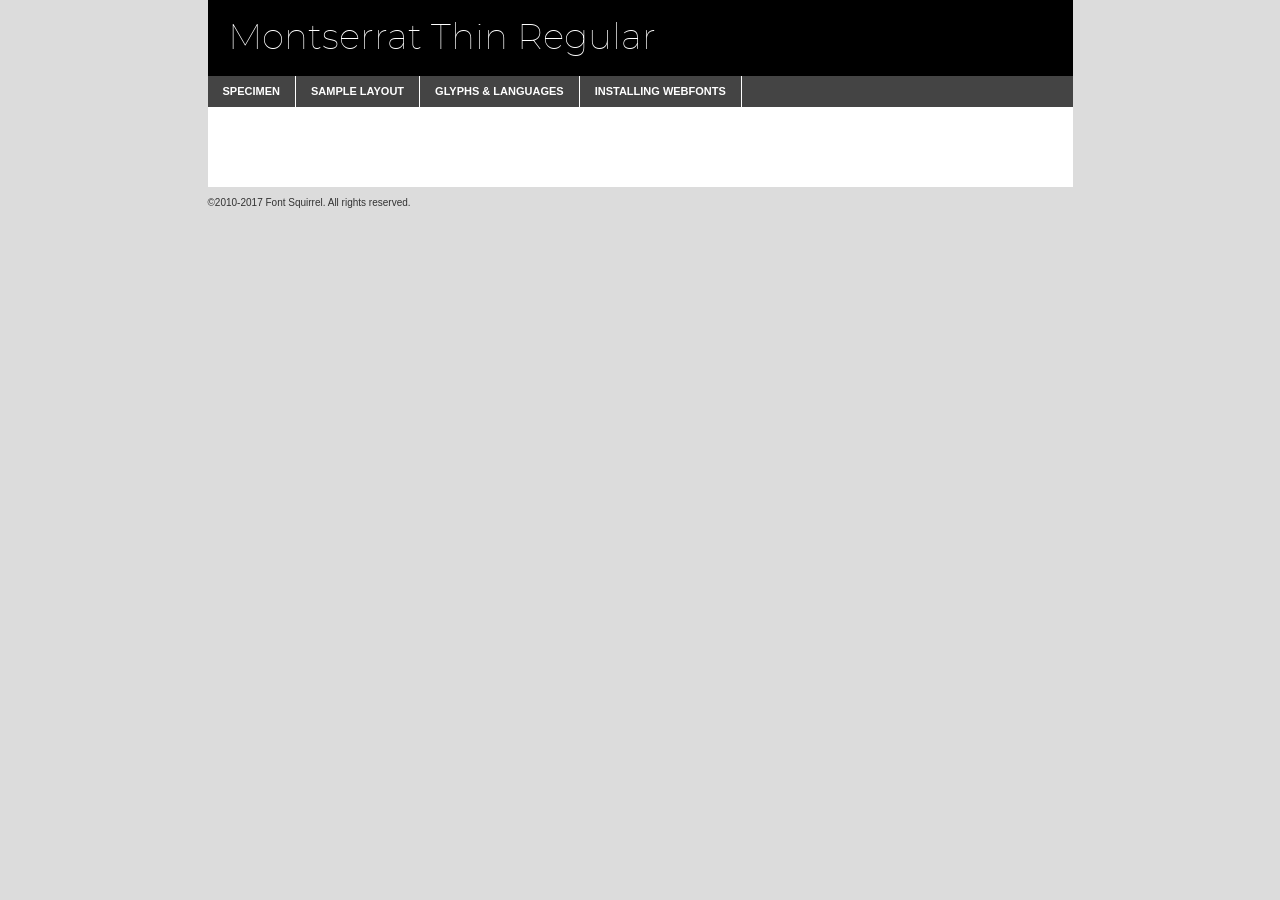
<file: Fuentes/Montserrat/webfontkit-20241208-085925/montserrat-variablefont_wght-demo.html>
<!DOCTYPE html PUBLIC "-//W3C//DTD XHTML 1.0 Transitional//EN"
        "http://www.w3.org/TR/xhtml1/DTD/xhtml1-transitional.dtd">

<html xmlns="http://www.w3.org/1999/xhtml" xml:lang="en" lang="en">
<head>
    <meta http-equiv="Content-Type" content="text/html; charset=utf-8"/>
    <script src="http://ajax.googleapis.com/ajax/libs/jquery/1.7.2/jquery.min.js" type="text/javascript" charset="utf-8"></script>
    <script type="text/javascript">
		(function($) {
			$.fn.easyTabs = function(option) {
				var param = jQuery.extend({ fadeSpeed: 'fast', defaultContent: 1, activeClass: 'active' }, option);
				$(this).each(function() {
					var thisId = '#' + this.id;
					if ( param.defaultContent == '' )
					{
						param.defaultContent = 1;
					}
					if ( typeof param.defaultContent == 'number' )
					{
						var defaultTab = $(thisId + ' .tabs li:eq(' + (param.defaultContent - 1) + ') a').attr('href').substr(1);
					}
					else
					{
						var defaultTab = param.defaultContent;
					}
					$(thisId + ' .tabs li a').each(function() {
						var tabToHide = $(this).attr('href').substr(1);
						$('#' + tabToHide).addClass('easytabs-tab-content');
					});
					hideAll();
					changeContent(defaultTab);

					function hideAll() {$(thisId + ' .easytabs-tab-content').hide();}

					function changeContent(tabId)
					{
						hideAll();
						$(thisId + ' .tabs li').removeClass(param.activeClass);
						$(thisId + ' .tabs li a[href=#' + tabId + ']').closest('li').addClass(param.activeClass);
						if ( param.fadeSpeed != 'none' )
						{
							$(thisId + ' #' + tabId).fadeIn(param.fadeSpeed);
						}
						else
						{
							$(thisId + ' #' + tabId).show();
						}
					}

					$(thisId + ' .tabs li').click(function() {
						var tabId = $(this).find('a').attr('href').substr(1);
						changeContent(tabId);
						return false;
					});
				});
			}
		})(jQuery);
    </script>
    <link rel="stylesheet" href="specimen_files/specimen_stylesheet.css" type="text/css" charset="utf-8"/>
    <link rel="stylesheet" href="stylesheet.css" type="text/css" charset="utf-8"/>

    <style type="text/css">
        		body {
			font-family: 'montserratthin';
        		}

            </style>

    <title>Montserrat Thin Regular Specimen</title>


    <script type="text/javascript" charset="utf-8">
		$(document).ready(function() {
			$('#container').easyTabs({ defaultContent: 1 });
		});
    </script>
</head>

<body>
<div id="container">
    <div id="header">
		Montserrat Thin Regular    </div>
    <ul class="tabs">
        <li><a href="#specimen">Specimen</a></li>
        <li><a href="#layout">Sample Layout</a></li>
		        <li><a href="#glyphs">Glyphs &amp; Languages</a></li>
        <li><a href="#installing">Installing Webfonts</a></li>

    </ul>

    <div id="main_content">


        <div id="specimen">

            <div class="section">
                <div class="grid12 firstcol">
                    <div class="huge">AaBb</div>
                </div>
            </div>

            <div class="section">
                <div class="glyph_range">A&#x200B;B&#x200b;C&#x200b;D&#x200b;E&#x200b;F&#x200b;G&#x200b;H&#x200b;I&#x200b;J&#x200b;K&#x200b;L&#x200b;M&#x200b;N&#x200b;O&#x200b;P&#x200b;Q&#x200b;R&#x200b;S&#x200b;T&#x200b;U&#x200b;V&#x200b;W&#x200b;X&#x200b;Y&#x200b;Z&#x200b;a&#x200b;b&#x200b;c&#x200b;d&#x200b;e&#x200b;f&#x200b;g&#x200b;h&#x200b;i&#x200b;j&#x200b;k&#x200b;l&#x200b;m&#x200b;n&#x200b;o&#x200b;p&#x200b;q&#x200b;r&#x200b;s&#x200b;t&#x200b;u&#x200b;v&#x200b;w&#x200b;x&#x200b;y&#x200b;z&#x200b;1&#x200b;2&#x200b;3&#x200b;4&#x200b;5&#x200b;6&#x200b;7&#x200b;8&#x200b;9&#x200b;0&#x200b;&amp;&#x200b;.&#x200b;,&#x200b;?&#x200b;!&#x200b;&#64;&#x200b;(&#x200b;)&#x200b;#&#x200b;$&#x200b;%&#x200b;*&#x200b;+&#x200b;-&#x200b;=&#x200b;:&#x200b;;</div>
            </div>
            <div class="section">
                <div class="grid12 firstcol">
                    <table class="sample_table">
                        <tr>
                            <td>10</td>
                            <td class="size10">abcdefghijklmnopqrstuvwxyzABCDEFGHIJKLMNOPQRSTUVWXYZ0123456789abcdefghijklmnopqrstuvwxyzABCDEFGHIJKLMNOPQRSTUVWXYZ0123456789abcdefghijklmnopqrstuvwxyzABCDEFGHIJKLMNOPQRSTUVWXYZ</td>
                        </tr>
                        <tr>
                            <td>11</td>
                            <td class="size11">abcdefghijklmnopqrstuvwxyzABCDEFGHIJKLMNOPQRSTUVWXYZ0123456789abcdefghijklmnopqrstuvwxyzABCDEFGHIJKLMNOPQRSTUVWXYZ0123456789abcdefghijklmnopqrstuvwxyzABCDEFGHIJKLMNOPQRSTUVWXYZ</td>
                        </tr>
                        <tr>
                            <td>12</td>
                            <td class="size12">abcdefghijklmnopqrstuvwxyzABCDEFGHIJKLMNOPQRSTUVWXYZ0123456789abcdefghijklmnopqrstuvwxyzABCDEFGHIJKLMNOPQRSTUVWXYZ0123456789abcdefghijklmnopqrstuvwxyzABCDEFGHIJKLMNOPQRSTUVWXYZ</td>
                        </tr>
                        <tr>
                            <td>13</td>
                            <td class="size13">abcdefghijklmnopqrstuvwxyzABCDEFGHIJKLMNOPQRSTUVWXYZ0123456789abcdefghijklmnopqrstuvwxyzABCDEFGHIJKLMNOPQRSTUVWXYZ0123456789abcdefghijklmnopqrstuvwxyzABCDEFGHIJKLMNOPQRSTUVWXYZ</td>
                        </tr>
                        <tr>
                            <td>14</td>
                            <td class="size14">abcdefghijklmnopqrstuvwxyzABCDEFGHIJKLMNOPQRSTUVWXYZ0123456789abcdefghijklmnopqrstuvwxyzABCDEFGHIJKLMNOPQRSTUVWXYZ0123456789abcdefghijklmnopqrstuvwxyzABCDEFGHIJKLMNOPQRSTUVWXYZ</td>
                        </tr>
                        <tr>
                            <td>16</td>
                            <td class="size16">abcdefghijklmnopqrstuvwxyzABCDEFGHIJKLMNOPQRSTUVWXYZ0123456789abcdefghijklmnopqrstuvwxyzABCDEFGHIJKLMNOPQRSTUVWXYZ</td>
                        </tr>
                        <tr>
                            <td>18</td>
                            <td class="size18">abcdefghijklmnopqrstuvwxyzABCDEFGHIJKLMNOPQRSTUVWXYZ0123456789abcdefghijklmnopqrstuvwxyzABCDEFGHIJKLMNOPQRSTUVWXYZ</td>
                        </tr>
                        <tr>
                            <td>20</td>
                            <td class="size20">abcdefghijklmnopqrstuvwxyzABCDEFGHIJKLMNOPQRSTUVWXYZ0123456789abcdefghijklmnopqrstuvwxyzABCDEFGHIJKLMNOPQRSTUVWXYZ</td>
                        </tr>
                        <tr>
                            <td>24</td>
                            <td class="size24">abcdefghijklmnopqrstuvwxyzABCDEFGHIJKLMNOPQRSTUVWXYZ0123456789abcdefghijklmnopqrstuvwxyzABCDEFGHIJKLMNOPQRSTUVWXYZ</td>
                        </tr>
                        <tr>
                            <td>30</td>
                            <td class="size30">abcdefghijklmnopqrstuvwxyzABCDEFGHIJKLMNOPQRSTUVWXYZ0123456789abcdefghijklmnopqrstuvwxyzABCDEFGHIJKLMNOPQRSTUVWXYZ</td>
                        </tr>
                        <tr>
                            <td>36</td>
                            <td class="size36">abcdefghijklmnopqrstuvwxyzABCDEFGHIJKLMNOPQRSTUVWXYZ0123456789abcdefghijklmnopqrstuvwxyzABCDEFGHIJKLMNOPQRSTUVWXYZ</td>
                        </tr>
                        <tr>
                            <td>48</td>
                            <td class="size48">abcdefghijklmnopqrstuvwxyzABCDEFGHIJKLMNOPQRSTUVWXYZ0123456789abcdefghijklmnopqrstuvwxyzABCDEFGHIJKLMNOPQRSTUVWXYZ</td>
                        </tr>
                        <tr>
                            <td>60</td>
                            <td class="size60">abcdefghijklmnopqrstuvwxyzABCDEFGHIJKLMNOPQRSTUVWXYZ0123456789abcdefghijklmnopqrstuvwxyzABCDEFGHIJKLMNOPQRSTUVWXYZ</td>
                        </tr>
                        <tr>
                            <td>72</td>
                            <td class="size72">abcdefghijklmnopqrstuvwxyzABCDEFGHIJKLMNOPQRSTUVWXYZ0123456789abcdefghijklmnopqrstuvwxyzABCDEFGHIJKLMNOPQRSTUVWXYZ</td>
                        </tr>
                        <tr>
                            <td>90</td>
                            <td class="size90">abcdefghijklmnopqrstuvwxyzABCDEFGHIJKLMNOPQRSTUVWXYZ0123456789abcdefghijklmnopqrstuvwxyzABCDEFGHIJKLMNOPQRSTUVWXYZ</td>
                        </tr>
                    </table>

                </div>

            </div>


            <div class="section" id="bodycomparison">


                <div id="xheight">
                    <div class="fontbody">&#x25FC;&#x25FC;&#x25FC;&#x25FC;&#x25FC;&#x25FC;&#x25FC;&#x25FC;&#x25FC;&#x25FC;&#x25FC;&#x25FC;&#x25FC;&#x25FC;&#x25FC;&#x25FC;&#x25FC;&#x25FC;&#x25FC;&#x25FC;&#x25FC;&#x25FC;&#x25FC;&#x25FC;&#x25FC;&#x25FC;&#x25FC;&#x25FC;&#x25FC;&#x25FC;&#x25FC;&#x25FC;&#x25FC;&#x25FC;&#x25FC;&#x25FC;&#x25FC;&#x25FC;&#x25FC;&#x25FC;&#x25FC;&#x25FC;&#x25FC;&#x25FC;&#x25FC;&#x25FC;&#x25FC;&#x25FC;&#x25FC;&#x25FC;&#x25FC;&#x25FC;&#x25FC;&#x25FC;&#x25FC;&#x25FC;&#x25FC;&#x25FC;&#x25FC;&#x25FC;&#x25FC;&#x25FC;&#x25FC;&#x25FC;&#x25FC;&#x25FC;&#x25FC;&#x25FC;&#x25FC;&#x25FC;&#x25FC;&#x25FC;&#x25FC;&#x25FC;&#x25FC;&#x25FC;&#x25FC;&#x25FC;&#x25FC;&#x25FC;&#x25FC;&#x25FC;&#x25FC;&#x25FC;&#x25FC;&#x25FC;&#x25FC;&#x25FC;&#x25FC;&#x25FC;&#x25FC;&#x25FC;&#x25FC;&#x25FC;&#x25FC;&#x25FC;&#x25FC;&#x25FC;&#x25FC;body</div>
                    <div class="arialbody">body</div>
                    <div class="verdanabody">body</div>
                    <div class="georgiabody">body</div>
                </div>
                <div class="fontbody" style="z-index:1">
                    body<span>Montserrat Thin Regular</span>
                </div>
                <div class="arialbody" style="z-index:1">
                    body<span>Arial</span>
                </div>
                <div class="verdanabody" style="z-index:1">
                    body<span>Verdana</span>
                </div>
                <div class="georgiabody" style="z-index:1">
                    body<span>Georgia</span>
                </div>


            </div>


            <div class="section psample psample_row1" id="">

                <div class="grid2 firstcol">
                    <p class="size10"><span>10.</span>Aenean lacinia bibendum nulla sed consectetur. Fusce dapibus, tellus ac cursus commodo, tortor mauris condimentum nibh, ut fermentum massa justo sit amet risus. Nullam id dolor id nibh ultricies vehicula ut id elit. Cum sociis natoque penatibus et magnis dis parturient montes, nascetur ridiculus mus. Nulla vitae elit libero, a pharetra augue.</p>

                </div>
                <div class="grid3">
                    <p class="size11"><span>11.</span>Aenean lacinia bibendum nulla sed consectetur. Fusce dapibus, tellus ac cursus commodo, tortor mauris condimentum nibh, ut fermentum massa justo sit amet risus. Nullam id dolor id nibh ultricies vehicula ut id elit. Cum sociis natoque penatibus et magnis dis parturient montes, nascetur ridiculus mus. Nulla vitae elit libero, a pharetra augue.</p>

                </div>
                <div class="grid3">
                    <p class="size12"><span>12.</span>Aenean lacinia bibendum nulla sed consectetur. Fusce dapibus, tellus ac cursus commodo, tortor mauris condimentum nibh, ut fermentum massa justo sit amet risus. Nullam id dolor id nibh ultricies vehicula ut id elit. Cum sociis natoque penatibus et magnis dis parturient montes, nascetur ridiculus mus. Nulla vitae elit libero, a pharetra augue.</p>

                </div>
                <div class="grid4">
                    <p class="size13"><span>13.</span>Aenean lacinia bibendum nulla sed consectetur. Fusce dapibus, tellus ac cursus commodo, tortor mauris condimentum nibh, ut fermentum massa justo sit amet risus. Nullam id dolor id nibh ultricies vehicula ut id elit. Cum sociis natoque penatibus et magnis dis parturient montes, nascetur ridiculus mus. Nulla vitae elit libero, a pharetra augue.</p>

                </div>
                <div class="white_blend"></div>

            </div>
            <div class="section psample psample_row2" id="">
                <div class="grid3 firstcol">
                    <p class="size14"><span>14.</span>Aenean lacinia bibendum nulla sed consectetur. Fusce dapibus, tellus ac cursus commodo, tortor mauris condimentum nibh, ut fermentum massa justo sit amet risus. Nullam id dolor id nibh ultricies vehicula ut id elit. Cum sociis natoque penatibus et magnis dis parturient montes, nascetur ridiculus mus. Nulla vitae elit libero, a pharetra augue.</p>

                </div>
                <div class="grid4">
                    <p class="size16"><span>16.</span>Aenean lacinia bibendum nulla sed consectetur. Fusce dapibus, tellus ac cursus commodo, tortor mauris condimentum nibh, ut fermentum massa justo sit amet risus. Nullam id dolor id nibh ultricies vehicula ut id elit. Cum sociis natoque penatibus et magnis dis parturient montes, nascetur ridiculus mus. Nulla vitae elit libero, a pharetra augue.</p>

                </div>
                <div class="grid5">
                    <p class="size18"><span>18.</span>Aenean lacinia bibendum nulla sed consectetur. Fusce dapibus, tellus ac cursus commodo, tortor mauris condimentum nibh, ut fermentum massa justo sit amet risus. Nullam id dolor id nibh ultricies vehicula ut id elit. Cum sociis natoque penatibus et magnis dis parturient montes, nascetur ridiculus mus. Nulla vitae elit libero, a pharetra augue.</p>

                </div>

                <div class="white_blend"></div>

            </div>

            <div class="section psample psample_row3" id="">
                <div class="grid5 firstcol">
                    <p class="size20"><span>20.</span>Aenean lacinia bibendum nulla sed consectetur. Fusce dapibus, tellus ac cursus commodo, tortor mauris condimentum nibh, ut fermentum massa justo sit amet risus. Nullam id dolor id nibh ultricies vehicula ut id elit. Cum sociis natoque penatibus et magnis dis parturient montes, nascetur ridiculus mus. Nulla vitae elit libero, a pharetra augue.</p>
                </div>
                <div class="grid7">
                    <p class="size24"><span>24.</span>Aenean lacinia bibendum nulla sed consectetur. Fusce dapibus, tellus ac cursus commodo, tortor mauris condimentum nibh, ut fermentum massa justo sit amet risus. Nullam id dolor id nibh ultricies vehicula ut id elit. Cum sociis natoque penatibus et magnis dis parturient montes, nascetur ridiculus mus. Nulla vitae elit libero, a pharetra augue.</p>
                </div>

                <div class="white_blend"></div>

            </div>

            <div class="section psample psample_row4" id="">
                <div class="grid12 firstcol">
                    <p class="size30"><span>30.</span>Aenean lacinia bibendum nulla sed consectetur. Fusce dapibus, tellus ac cursus commodo, tortor mauris condimentum nibh, ut fermentum massa justo sit amet risus. Nullam id dolor id nibh ultricies vehicula ut id elit. Cum sociis natoque penatibus et magnis dis parturient montes, nascetur ridiculus mus. Nulla vitae elit libero, a pharetra augue.</p>
                </div>
                <div class="white_blend"></div>

            </div>


            <div class="section psample psample_row1 fullreverse">
                <div class="grid2 firstcol">
                    <p class="size10"><span>10.</span>Aenean lacinia bibendum nulla sed consectetur. Fusce dapibus, tellus ac cursus commodo, tortor mauris condimentum nibh, ut fermentum massa justo sit amet risus. Nullam id dolor id nibh ultricies vehicula ut id elit. Cum sociis natoque penatibus et magnis dis parturient montes, nascetur ridiculus mus. Nulla vitae elit libero, a pharetra augue.</p>

                </div>
                <div class="grid3">
                    <p class="size11"><span>11.</span>Aenean lacinia bibendum nulla sed consectetur. Fusce dapibus, tellus ac cursus commodo, tortor mauris condimentum nibh, ut fermentum massa justo sit amet risus. Nullam id dolor id nibh ultricies vehicula ut id elit. Cum sociis natoque penatibus et magnis dis parturient montes, nascetur ridiculus mus. Nulla vitae elit libero, a pharetra augue.</p>

                </div>
                <div class="grid3">
                    <p class="size12"><span>12.</span>Aenean lacinia bibendum nulla sed consectetur. Fusce dapibus, tellus ac cursus commodo, tortor mauris condimentum nibh, ut fermentum massa justo sit amet risus. Nullam id dolor id nibh ultricies vehicula ut id elit. Cum sociis natoque penatibus et magnis dis parturient montes, nascetur ridiculus mus. Nulla vitae elit libero, a pharetra augue.</p>

                </div>
                <div class="grid4">
                    <p class="size13"><span>13.</span>Aenean lacinia bibendum nulla sed consectetur. Fusce dapibus, tellus ac cursus commodo, tortor mauris condimentum nibh, ut fermentum massa justo sit amet risus. Nullam id dolor id nibh ultricies vehicula ut id elit. Cum sociis natoque penatibus et magnis dis parturient montes, nascetur ridiculus mus. Nulla vitae elit libero, a pharetra augue.</p>

                </div>
                <div class="black_blend"></div>

            </div>

            <div class="section psample psample_row2 fullreverse">
                <div class="grid3 firstcol">
                    <p class="size14"><span>14.</span>Aenean lacinia bibendum nulla sed consectetur. Fusce dapibus, tellus ac cursus commodo, tortor mauris condimentum nibh, ut fermentum massa justo sit amet risus. Nullam id dolor id nibh ultricies vehicula ut id elit. Cum sociis natoque penatibus et magnis dis parturient montes, nascetur ridiculus mus. Nulla vitae elit libero, a pharetra augue.</p>

                </div>
                <div class="grid4">
                    <p class="size16"><span>16.</span>Aenean lacinia bibendum nulla sed consectetur. Fusce dapibus, tellus ac cursus commodo, tortor mauris condimentum nibh, ut fermentum massa justo sit amet risus. Nullam id dolor id nibh ultricies vehicula ut id elit. Cum sociis natoque penatibus et magnis dis parturient montes, nascetur ridiculus mus. Nulla vitae elit libero, a pharetra augue.</p>

                </div>
                <div class="grid5">
                    <p class="size18"><span>18.</span>Aenean lacinia bibendum nulla sed consectetur. Fusce dapibus, tellus ac cursus commodo, tortor mauris condimentum nibh, ut fermentum massa justo sit amet risus. Nullam id dolor id nibh ultricies vehicula ut id elit. Cum sociis natoque penatibus et magnis dis parturient montes, nascetur ridiculus mus. Nulla vitae elit libero, a pharetra augue.</p>

                </div>
                <div class="black_blend"></div>

            </div>

            <div class="section psample fullreverse psample_row3" id="">
                <div class="grid5 firstcol">
                    <p class="size20"><span>20.</span>Aenean lacinia bibendum nulla sed consectetur. Fusce dapibus, tellus ac cursus commodo, tortor mauris condimentum nibh, ut fermentum massa justo sit amet risus. Nullam id dolor id nibh ultricies vehicula ut id elit. Cum sociis natoque penatibus et magnis dis parturient montes, nascetur ridiculus mus. Nulla vitae elit libero, a pharetra augue.</p>
                </div>
                <div class="grid7">
                    <p class="size24"><span>24.</span>Aenean lacinia bibendum nulla sed consectetur. Fusce dapibus, tellus ac cursus commodo, tortor mauris condimentum nibh, ut fermentum massa justo sit amet risus. Nullam id dolor id nibh ultricies vehicula ut id elit. Cum sociis natoque penatibus et magnis dis parturient montes, nascetur ridiculus mus. Nulla vitae elit libero, a pharetra augue.</p>
                </div>

                <div class="black_blend"></div>

            </div>

            <div class="section psample fullreverse psample_row4" id="" style="border-bottom: 20px #000 solid;">
                <div class="grid12 firstcol">
                    <p class="size30"><span>30.</span>Aenean lacinia bibendum nulla sed consectetur. Fusce dapibus, tellus ac cursus commodo, tortor mauris condimentum nibh, ut fermentum massa justo sit amet risus. Nullam id dolor id nibh ultricies vehicula ut id elit. Cum sociis natoque penatibus et magnis dis parturient montes, nascetur ridiculus mus. Nulla vitae elit libero, a pharetra augue.</p>
                </div>
                <div class="black_blend"></div>

            </div>


        </div>

        <div id="layout">

            <div class="section">

                <div class="grid12 firstcol">
                    <h1>Lorem Ipsum Dolor</h1>
                    <h2>Etiam porta sem malesuada magna mollis euismod</h2>

                    <p class="byline">By <a href="#link">Aenean Lacinia</a></p>
                </div>
            </div>
            <div class="section">
                <div class="grid8 firstcol">
                    <p class="large">Donec sed odio dui. Morbi leo risus, porta ac consectetur ac, vestibulum at eros. Fusce dapibus, tellus ac cursus commodo, tortor mauris condimentum nibh, ut fermentum massa justo sit amet risus. </p>


                    <h3>Pellentesque ornare sem</h3>

                    <p>Maecenas sed diam eget risus varius blandit sit amet non magna. Maecenas faucibus mollis interdum. Donec ullamcorper nulla non metus auctor fringilla. Nullam id dolor id nibh ultricies vehicula ut id elit. Nullam id dolor id nibh ultricies vehicula ut id elit. </p>

                    <p>Aenean eu leo quam. Pellentesque ornare sem lacinia quam venenatis vestibulum. Lorem ipsum dolor sit amet, consectetur adipiscing elit. Cum sociis natoque penatibus et magnis dis parturient montes, nascetur ridiculus mus. </p>

                    <p>Nulla vitae elit libero, a pharetra augue. Praesent commodo cursus magna, vel scelerisque nisl consectetur et. Aenean lacinia bibendum nulla sed consectetur. </p>

                    <p>Nullam quis risus eget urna mollis ornare vel eu leo. Nullam quis risus eget urna mollis ornare vel eu leo. Maecenas sed diam eget risus varius blandit sit amet non magna. Donec ullamcorper nulla non metus auctor fringilla. </p>

                    <h3>Cras mattis consectetur</h3>

                    <p>Aenean eu leo quam. Pellentesque ornare sem lacinia quam venenatis vestibulum. Aenean lacinia bibendum nulla sed consectetur. Integer posuere erat a ante venenatis dapibus posuere velit aliquet. Cras mattis consectetur purus sit amet fermentum. </p>

                    <p>Nullam id dolor id nibh ultricies vehicula ut id elit. Nullam quis risus eget urna mollis ornare vel eu leo. Cras mattis consectetur purus sit amet fermentum.</p>
                </div>

                <div class="grid4 sidebar">

                    <div class="box reverse">
                        <p class="last">Nullam quis risus eget urna mollis ornare vel eu leo. Donec ullamcorper nulla non metus auctor fringilla. Cras mattis consectetur purus sit amet fermentum. Sed posuere consectetur est at lobortis. Lorem ipsum dolor sit amet, consectetur adipiscing elit. </p>
                    </div>

                    <p class="caption">Maecenas sed diam eget risus varius.</p>

                    <p>Vestibulum id ligula porta felis euismod semper. Integer posuere erat a ante venenatis dapibus posuere velit aliquet. Vestibulum id ligula porta felis euismod semper. Sed posuere consectetur est at lobortis. Maecenas sed diam eget risus varius blandit sit amet non magna. Fusce dapibus, tellus ac cursus commodo, tortor mauris condimentum nibh, ut fermentum massa justo sit amet risus. </p>


                    <p>Duis mollis, est non commodo luctus, nisi erat porttitor ligula, eget lacinia odio sem nec elit. Aenean lacinia bibendum nulla sed consectetur. Vivamus sagittis lacus vel augue laoreet rutrum faucibus dolor auctor. Aenean lacinia bibendum nulla sed consectetur. Nullam quis risus eget urna mollis ornare vel eu leo. </p>

                    <p>Praesent commodo cursus magna, vel scelerisque nisl consectetur et. Donec ullamcorper nulla non metus auctor fringilla. Maecenas faucibus mollis interdum. Fusce dapibus, tellus ac cursus commodo, tortor mauris condimentum nibh, ut fermentum massa justo sit amet risus. </p>

                </div>
            </div>

        </div>


		

        <div id="glyphs">
            <div class="section">
                <div class="grid12 firstcol">

                    <h1>Language Support</h1>
                    <p>The subset of Montserrat Thin Regular in this kit supports the following languages:<br/>

						Albanian, Basque, Breton, Chamorro, Danish, Dutch, English, Faroese, Finnish, French, Frisian, Galician, German, Icelandic, Italian, Malagasy, Norwegian, Portuguese, Spanish, Alsatian, Aragonese, Arapaho, Arrernte, Asturian, Aymara, Bislama, Cebuano, Corsican, Fijian, French_creole, Genoese, Gilbertese, Greenlandic, Haitian_creole, Hiligaynon, Hmong, Hopi, Ibanag, Iloko_ilokano, Indonesian, Interglossa_glosa, Interlingua, Irish_gaelic, Jerriais, Lojban, Lombard, Luxembourgeois, Manx, Mohawk, Norfolk_pitcairnese, Occitan, Oromo, Pangasinan, Papiamento, Piedmontese, Potawatomi, Rhaeto-romance, Romansh, Rotokas, Sami_lule, Samoan, Sardinian, Scots_gaelic, Seychelles_creole, Shona, Sicilian, Somali, Southern_ndebele, Swahili, Swati_swazi, Tagalog_filipino_pilipino, Tetum, Tok_pisin, Uyghur_latinized, Volapuk, Walloon, Warlpiri, Xhosa, Yapese, Zulu, Latinbasic, Ubasic, Demo                    </p>
                    <h1>Glyph Chart</h1>
                    <p>The subset of Montserrat Thin Regular in this kit includes all the glyphs listed below. Unicode entities are included above each glyph to help you insert individual characters into your layout.</p>
                    <div id="glyph_chart">

																																	                                <div><p>&amp;#13;</p>&#13;</div>
																				                                <div><p>&amp;#32;</p>&#32;</div>
																				                                <div><p>&amp;#33;</p>&#33;</div>
																				                                <div><p>&amp;#34;</p>&#34;</div>
																				                                <div><p>&amp;#35;</p>&#35;</div>
																				                                <div><p>&amp;#36;</p>&#36;</div>
																				                                <div><p>&amp;#37;</p>&#37;</div>
																				                                <div><p>&amp;#38;</p>&#38;</div>
																				                                <div><p>&amp;#39;</p>&#39;</div>
																				                                <div><p>&amp;#40;</p>&#40;</div>
																				                                <div><p>&amp;#41;</p>&#41;</div>
																				                                <div><p>&amp;#42;</p>&#42;</div>
																				                                <div><p>&amp;#43;</p>&#43;</div>
																				                                <div><p>&amp;#44;</p>&#44;</div>
																				                                <div><p>&amp;#45;</p>&#45;</div>
																				                                <div><p>&amp;#46;</p>&#46;</div>
																				                                <div><p>&amp;#47;</p>&#47;</div>
																				                                <div><p>&amp;#48;</p>&#48;</div>
																				                                <div><p>&amp;#49;</p>&#49;</div>
																				                                <div><p>&amp;#50;</p>&#50;</div>
																				                                <div><p>&amp;#51;</p>&#51;</div>
																				                                <div><p>&amp;#52;</p>&#52;</div>
																				                                <div><p>&amp;#53;</p>&#53;</div>
																				                                <div><p>&amp;#54;</p>&#54;</div>
																				                                <div><p>&amp;#55;</p>&#55;</div>
																				                                <div><p>&amp;#56;</p>&#56;</div>
																				                                <div><p>&amp;#57;</p>&#57;</div>
																				                                <div><p>&amp;#58;</p>&#58;</div>
																				                                <div><p>&amp;#59;</p>&#59;</div>
																				                                <div><p>&amp;#60;</p>&#60;</div>
																				                                <div><p>&amp;#61;</p>&#61;</div>
																				                                <div><p>&amp;#62;</p>&#62;</div>
																				                                <div><p>&amp;#63;</p>&#63;</div>
																				                                <div><p>&amp;#64;</p>&#64;</div>
																				                                <div><p>&amp;#65;</p>&#65;</div>
																				                                <div><p>&amp;#66;</p>&#66;</div>
																				                                <div><p>&amp;#67;</p>&#67;</div>
																				                                <div><p>&amp;#68;</p>&#68;</div>
																				                                <div><p>&amp;#69;</p>&#69;</div>
																				                                <div><p>&amp;#70;</p>&#70;</div>
																				                                <div><p>&amp;#71;</p>&#71;</div>
																				                                <div><p>&amp;#72;</p>&#72;</div>
																				                                <div><p>&amp;#73;</p>&#73;</div>
																				                                <div><p>&amp;#74;</p>&#74;</div>
																				                                <div><p>&amp;#75;</p>&#75;</div>
																				                                <div><p>&amp;#76;</p>&#76;</div>
																				                                <div><p>&amp;#77;</p>&#77;</div>
																				                                <div><p>&amp;#78;</p>&#78;</div>
																				                                <div><p>&amp;#79;</p>&#79;</div>
																				                                <div><p>&amp;#80;</p>&#80;</div>
																				                                <div><p>&amp;#81;</p>&#81;</div>
																				                                <div><p>&amp;#82;</p>&#82;</div>
																				                                <div><p>&amp;#83;</p>&#83;</div>
																				                                <div><p>&amp;#84;</p>&#84;</div>
																				                                <div><p>&amp;#85;</p>&#85;</div>
																				                                <div><p>&amp;#86;</p>&#86;</div>
																				                                <div><p>&amp;#87;</p>&#87;</div>
																				                                <div><p>&amp;#88;</p>&#88;</div>
																				                                <div><p>&amp;#89;</p>&#89;</div>
																				                                <div><p>&amp;#90;</p>&#90;</div>
																				                                <div><p>&amp;#91;</p>&#91;</div>
																				                                <div><p>&amp;#92;</p>&#92;</div>
																				                                <div><p>&amp;#93;</p>&#93;</div>
																				                                <div><p>&amp;#94;</p>&#94;</div>
																				                                <div><p>&amp;#95;</p>&#95;</div>
																				                                <div><p>&amp;#96;</p>&#96;</div>
																				                                <div><p>&amp;#97;</p>&#97;</div>
																				                                <div><p>&amp;#98;</p>&#98;</div>
																				                                <div><p>&amp;#99;</p>&#99;</div>
																				                                <div><p>&amp;#100;</p>&#100;</div>
																				                                <div><p>&amp;#101;</p>&#101;</div>
																				                                <div><p>&amp;#102;</p>&#102;</div>
																				                                <div><p>&amp;#103;</p>&#103;</div>
																				                                <div><p>&amp;#104;</p>&#104;</div>
																				                                <div><p>&amp;#105;</p>&#105;</div>
																				                                <div><p>&amp;#106;</p>&#106;</div>
																				                                <div><p>&amp;#107;</p>&#107;</div>
																				                                <div><p>&amp;#108;</p>&#108;</div>
																				                                <div><p>&amp;#109;</p>&#109;</div>
																				                                <div><p>&amp;#110;</p>&#110;</div>
																				                                <div><p>&amp;#111;</p>&#111;</div>
																				                                <div><p>&amp;#112;</p>&#112;</div>
																				                                <div><p>&amp;#113;</p>&#113;</div>
																				                                <div><p>&amp;#114;</p>&#114;</div>
																				                                <div><p>&amp;#115;</p>&#115;</div>
																				                                <div><p>&amp;#116;</p>&#116;</div>
																				                                <div><p>&amp;#117;</p>&#117;</div>
																				                                <div><p>&amp;#118;</p>&#118;</div>
																				                                <div><p>&amp;#119;</p>&#119;</div>
																				                                <div><p>&amp;#120;</p>&#120;</div>
																				                                <div><p>&amp;#121;</p>&#121;</div>
																				                                <div><p>&amp;#122;</p>&#122;</div>
																				                                <div><p>&amp;#123;</p>&#123;</div>
																				                                <div><p>&amp;#124;</p>&#124;</div>
																				                                <div><p>&amp;#125;</p>&#125;</div>
																				                                <div><p>&amp;#126;</p>&#126;</div>
																				                                <div><p>&amp;#160;</p>&#160;</div>
																				                                <div><p>&amp;#161;</p>&#161;</div>
																				                                <div><p>&amp;#162;</p>&#162;</div>
																				                                <div><p>&amp;#163;</p>&#163;</div>
																				                                <div><p>&amp;#164;</p>&#164;</div>
																				                                <div><p>&amp;#165;</p>&#165;</div>
																				                                <div><p>&amp;#166;</p>&#166;</div>
																				                                <div><p>&amp;#167;</p>&#167;</div>
																				                                <div><p>&amp;#168;</p>&#168;</div>
																				                                <div><p>&amp;#169;</p>&#169;</div>
																				                                <div><p>&amp;#170;</p>&#170;</div>
																				                                <div><p>&amp;#171;</p>&#171;</div>
																				                                <div><p>&amp;#172;</p>&#172;</div>
																				                                <div><p>&amp;#173;</p>&#173;</div>
																				                                <div><p>&amp;#174;</p>&#174;</div>
																				                                <div><p>&amp;#175;</p>&#175;</div>
																				                                <div><p>&amp;#176;</p>&#176;</div>
																				                                <div><p>&amp;#177;</p>&#177;</div>
																				                                <div><p>&amp;#178;</p>&#178;</div>
																				                                <div><p>&amp;#179;</p>&#179;</div>
																				                                <div><p>&amp;#180;</p>&#180;</div>
																				                                <div><p>&amp;#181;</p>&#181;</div>
																				                                <div><p>&amp;#182;</p>&#182;</div>
																				                                <div><p>&amp;#183;</p>&#183;</div>
																				                                <div><p>&amp;#184;</p>&#184;</div>
																				                                <div><p>&amp;#185;</p>&#185;</div>
																				                                <div><p>&amp;#186;</p>&#186;</div>
																				                                <div><p>&amp;#187;</p>&#187;</div>
																				                                <div><p>&amp;#188;</p>&#188;</div>
																				                                <div><p>&amp;#189;</p>&#189;</div>
																				                                <div><p>&amp;#190;</p>&#190;</div>
																				                                <div><p>&amp;#191;</p>&#191;</div>
																				                                <div><p>&amp;#192;</p>&#192;</div>
																				                                <div><p>&amp;#193;</p>&#193;</div>
																				                                <div><p>&amp;#194;</p>&#194;</div>
																				                                <div><p>&amp;#195;</p>&#195;</div>
																				                                <div><p>&amp;#196;</p>&#196;</div>
																				                                <div><p>&amp;#197;</p>&#197;</div>
																				                                <div><p>&amp;#198;</p>&#198;</div>
																				                                <div><p>&amp;#199;</p>&#199;</div>
																				                                <div><p>&amp;#200;</p>&#200;</div>
																				                                <div><p>&amp;#201;</p>&#201;</div>
																				                                <div><p>&amp;#202;</p>&#202;</div>
																				                                <div><p>&amp;#203;</p>&#203;</div>
																				                                <div><p>&amp;#204;</p>&#204;</div>
																				                                <div><p>&amp;#205;</p>&#205;</div>
																				                                <div><p>&amp;#206;</p>&#206;</div>
																				                                <div><p>&amp;#207;</p>&#207;</div>
																				                                <div><p>&amp;#208;</p>&#208;</div>
																				                                <div><p>&amp;#209;</p>&#209;</div>
																				                                <div><p>&amp;#210;</p>&#210;</div>
																				                                <div><p>&amp;#211;</p>&#211;</div>
																				                                <div><p>&amp;#212;</p>&#212;</div>
																				                                <div><p>&amp;#213;</p>&#213;</div>
																				                                <div><p>&amp;#214;</p>&#214;</div>
																				                                <div><p>&amp;#215;</p>&#215;</div>
																				                                <div><p>&amp;#216;</p>&#216;</div>
																				                                <div><p>&amp;#217;</p>&#217;</div>
																				                                <div><p>&amp;#218;</p>&#218;</div>
																				                                <div><p>&amp;#219;</p>&#219;</div>
																				                                <div><p>&amp;#220;</p>&#220;</div>
																				                                <div><p>&amp;#221;</p>&#221;</div>
																				                                <div><p>&amp;#222;</p>&#222;</div>
																				                                <div><p>&amp;#223;</p>&#223;</div>
																				                                <div><p>&amp;#224;</p>&#224;</div>
																				                                <div><p>&amp;#225;</p>&#225;</div>
																				                                <div><p>&amp;#226;</p>&#226;</div>
																				                                <div><p>&amp;#227;</p>&#227;</div>
																				                                <div><p>&amp;#228;</p>&#228;</div>
																				                                <div><p>&amp;#229;</p>&#229;</div>
																				                                <div><p>&amp;#230;</p>&#230;</div>
																				                                <div><p>&amp;#231;</p>&#231;</div>
																				                                <div><p>&amp;#232;</p>&#232;</div>
																				                                <div><p>&amp;#233;</p>&#233;</div>
																				                                <div><p>&amp;#234;</p>&#234;</div>
																				                                <div><p>&amp;#235;</p>&#235;</div>
																				                                <div><p>&amp;#236;</p>&#236;</div>
																				                                <div><p>&amp;#237;</p>&#237;</div>
																				                                <div><p>&amp;#238;</p>&#238;</div>
																				                                <div><p>&amp;#239;</p>&#239;</div>
																				                                <div><p>&amp;#240;</p>&#240;</div>
																				                                <div><p>&amp;#241;</p>&#241;</div>
																				                                <div><p>&amp;#242;</p>&#242;</div>
																				                                <div><p>&amp;#243;</p>&#243;</div>
																				                                <div><p>&amp;#244;</p>&#244;</div>
																				                                <div><p>&amp;#245;</p>&#245;</div>
																				                                <div><p>&amp;#246;</p>&#246;</div>
																				                                <div><p>&amp;#247;</p>&#247;</div>
																				                                <div><p>&amp;#248;</p>&#248;</div>
																				                                <div><p>&amp;#249;</p>&#249;</div>
																				                                <div><p>&amp;#250;</p>&#250;</div>
																				                                <div><p>&amp;#251;</p>&#251;</div>
																				                                <div><p>&amp;#252;</p>&#252;</div>
																				                                <div><p>&amp;#253;</p>&#253;</div>
																				                                <div><p>&amp;#254;</p>&#254;</div>
																				                                <div><p>&amp;#255;</p>&#255;</div>
																				                                <div><p>&amp;#338;</p>&#338;</div>
																				                                <div><p>&amp;#339;</p>&#339;</div>
																				                                <div><p>&amp;#376;</p>&#376;</div>
																				                                <div><p>&amp;#710;</p>&#710;</div>
																				                                <div><p>&amp;#732;</p>&#732;</div>
																				                                <div><p>&amp;#8192;</p>&#8192;</div>
																				                                <div><p>&amp;#8193;</p>&#8193;</div>
																				                                <div><p>&amp;#8194;</p>&#8194;</div>
																				                                <div><p>&amp;#8195;</p>&#8195;</div>
																				                                <div><p>&amp;#8196;</p>&#8196;</div>
																				                                <div><p>&amp;#8197;</p>&#8197;</div>
																				                                <div><p>&amp;#8198;</p>&#8198;</div>
																				                                <div><p>&amp;#8199;</p>&#8199;</div>
																				                                <div><p>&amp;#8200;</p>&#8200;</div>
																				                                <div><p>&amp;#8201;</p>&#8201;</div>
																				                                <div><p>&amp;#8202;</p>&#8202;</div>
																				                                <div><p>&amp;#8208;</p>&#8208;</div>
																				                                <div><p>&amp;#8209;</p>&#8209;</div>
																				                                <div><p>&amp;#8210;</p>&#8210;</div>
																				                                <div><p>&amp;#8211;</p>&#8211;</div>
																				                                <div><p>&amp;#8212;</p>&#8212;</div>
																				                                <div><p>&amp;#8216;</p>&#8216;</div>
																				                                <div><p>&amp;#8217;</p>&#8217;</div>
																				                                <div><p>&amp;#8218;</p>&#8218;</div>
																				                                <div><p>&amp;#8220;</p>&#8220;</div>
																				                                <div><p>&amp;#8221;</p>&#8221;</div>
																				                                <div><p>&amp;#8222;</p>&#8222;</div>
																				                                <div><p>&amp;#8226;</p>&#8226;</div>
																				                                <div><p>&amp;#8230;</p>&#8230;</div>
																				                                <div><p>&amp;#8239;</p>&#8239;</div>
																				                                <div><p>&amp;#8249;</p>&#8249;</div>
																				                                <div><p>&amp;#8250;</p>&#8250;</div>
																				                                <div><p>&amp;#8287;</p>&#8287;</div>
																				                                <div><p>&amp;#8364;</p>&#8364;</div>
																				                                <div><p>&amp;#8482;</p>&#8482;</div>
																				                                <div><p>&amp;#9724;</p>&#9724;</div>
																				                                <div><p>&amp;#64257;</p>&#64257;</div>
																				                                <div><p>&amp;#64258;</p>&#64258;</div>
																																																										                    </div>
                </div>


            </div>
        </div>


        <div id="specs">

        </div>

        <div id="installing">
            <div class="section">
                <div class="grid7 firstcol">
                    <h1>Installing Webfonts</h1>

                    <p>Webfonts are supported by all major browser platforms but not all in the same way. There are currently four different font formats that must be included in order to target all browsers. This includes TTF, WOFF, EOT and SVG.</p>

                    <h2>1. Upload your webfonts</h2>
                    <p>You must upload your webfont kit to your website. They should be in or near the same directory as your CSS files.</p>

                    <h2>2. Include the webfont stylesheet</h2>
                    <p>A special CSS @font-face declaration helps the various browsers select the appropriate font it needs without causing you a bunch of headaches. Learn more about this syntax by reading the <a href="https://www.fontspring.com/blog/further-hardening-of-the-bulletproof-syntax">Fontspring blog post</a> about it. The code for it is as follows:</p>


                    <code>
                        @font-face{
                        font-family: 'MyWebFont';
                        src: url('WebFont.eot');
                        src: url('WebFont.eot?#iefix') format('embedded-opentype'),
                        url('WebFont.woff') format('woff'),
                        url('WebFont.ttf') format('truetype'),
                        url('WebFont.svg#webfont') format('svg');
                        }
                    </code>

                    <p>We've already gone ahead and generated the code for you. All you have to do is link to the stylesheet in your HTML, like this:</p>
                    <code>&lt;link rel=&quot;stylesheet&quot; href=&quot;stylesheet.css&quot; type=&quot;text/css&quot; charset=&quot;utf-8&quot; /&gt;</code>

                    <h2>3. Modify your own stylesheet</h2>
                    <p>To take advantage of your new fonts, you must tell your stylesheet to use them. Look at the original @font-face declaration above and find the property called "font-family." The name linked there will be what you use to reference the font. Prepend that webfont name to the font stack in the "font-family" property, inside the selector you want to change. For example:</p>
                    <code>p { font-family: 'WebFont', Arial, sans-serif; }</code>

                    <h2>4. Test</h2>
                    <p>Getting webfonts to work cross-browser <em>can</em> be tricky. Use the information in the sidebar to help you if you find that fonts aren't loading in a particular browser.</p>
                </div>

                <div class="grid5 sidebar">
                    <div class="box">
                        <h2>Troubleshooting<br/>Font-Face Problems</h2>
                        <p>Having trouble getting your webfonts to load in your new website? Here are some tips to sort out what might be the problem.</p>

                        <h3>Fonts not showing in any browser</h3>

                        <p>This sounds like you need to work on the plumbing. You either did not upload the fonts to the correct directory, or you did not link the fonts properly in the CSS. If you've confirmed that all this is correct and you still have a problem, take a look at your .htaccess file and see if requests are getting intercepted.</p>

                        <h3>Fonts not loading in iPhone or iPad</h3>

                        <p>The most common problem here is that you are serving the fonts from an IIS server. IIS refuses to serve files that have unknown MIME types. If that is the case, you must set the MIME type for SVG to "image/svg+xml" in the server settings. Follow these instructions from Microsoft if you need help.</p>

                        <h3>Fonts not loading in Firefox</h3>

                        <p>The primary reason for this failure? You are still using a version Firefox older than 3.5. So upgrade already! If that isn't it, then you are very likely serving fonts from a different domain. Firefox requires that all font assets be served from the same domain. Lastly it is possible that you need to add WOFF to your list of MIME types (if you are serving via IIS.)</p>

                        <h3>Fonts not loading in IE</h3>

                        <p>Are you looking at Internet Explorer on an actual Windows machine or are you cheating by using a service like Adobe BrowserLab? Many of these screenshot services do not render @font-face for IE. Best to test it on a real machine.</p>

                        <h3>Fonts not loading in IE9</h3>

                        <p>IE9, like Firefox, requires that fonts be served from the same domain as the website. Make sure that is the case.</p>
                    </div>
                </div>
            </div>

        </div>

    </div>
    <div id="footer">
        <p>&copy;2010-2017 Font Squirrel. All rights reserved.</p>
    </div>
</div>
</body>
</html>
</file>
<file: style.css>
@font-face {
    font-family: "Monsterrat";
    src: 
        url("Fuentes/Montserrat/Montserrat-VariableFont_wght.ttf") format("truetype"),
        url("Fuentes/Montserrat/webfontkit-20241208-085925/montserrat-variablefont_wght-webfont.woff") format("woff"),
        url("Fuentes/Montserrat/webfontkit-20241208-085925/montserrat-variablefont_wght-webfont.woff2") format("woff2");
}

:root {
    --strongColor: #4c95cc;
    --whiteColor: #ffffff;
    --blackColor: #000000;
    --lightGreyColor: #474747;
    --greyColor: #3b3b3b;
    --primaryFont: Georgia, 'Times New Roman', Times, serif;
    --secondaryFont: "Monsterrat", sans-serif;
    --smallTitleFontSize: clamp(0.8125rem, 1.6vw, 1rem);
    --headerFontSize: clamp(1.9375rem, 3.9vw, 3.0625rem);
    --bodyFontSize: 1rem;
}

button {
    all: unset;
}

ul {
    list-style-type: none;
    padding: 0;
}

a {
    all: unset;
}

img {
    width: 100%;
    border-radius: 4px;
}

html {
    scroll-behavior: smooth;
}

* {
    margin: 0 auto;
    box-sizing: border-box;
}

header {
    font-family: var(--primaryFont);
    font-size: var(--headerFontSize);
    color: var(--blackColor);
}

body {
    font-family: var(--secondaryFont);
    font-size: var(--bodyFontSize);
    color: var(--greyColor);
}

.common-padding {
    max-width: 90rem;
    padding: 2rem 8%;
}

h1, h2, h3 {
    font-family: var(--primaryFont);
    font-weight: 400;
    color: var(--blackColor);
    margin: 1rem auto;
}

h2 {
    font-size: 2.25rem;
    text-align: center;
    margin: 0 auto;
    padding: 4rem 0 2rem;
}

h3 {
    font-size: 2rem;
}

p {
    line-height: 2rem;
    color: var(--blackColor);
    margin-bottom: 1rem;
}

.small-title {
    font-weight: 600;
    text-transform: uppercase;
    text-align: center;
    margin: 1rem auto;
}

main a {
    min-width: 12rem;
    font-size: 1.125rem;
    font-weight: 600;
    text-align: center;
    line-height: clamp(2.875rem, 5.5vw, 3.5rem);
    padding: 0 0.5rem;
    text-align: center;
    border-radius: 4px;
    cursor: pointer;
}

.call-to-action {
    color: var(--whiteColor);
    border: 2px solid var(--whiteColor);
    text-transform: uppercase;
    transition: all 0.1s ease;
}

.call-to-action:hover {
    color: var(--blackColor);
    background-color: var(--whiteColor);
    border: 2px solid var(hrColor);
}

.button-underline {
    padding: 0.5rem;
    background: 
       linear-gradient(90deg, currentColor calc(100%/3), transparent 0 calc(200%/3), currentColor 0) 
       var(--d, 0%) 100% / 300% 3px
       no-repeat;
    transition: 0.5s;
}

.button-underline:hover {
    --d: 100%;
}


/* ==== HEADER & NAV ==== */

header {
    width: 100%;
    position: fixed;
    z-index: 1000;
    transition: background-color 0.3s ease-in-out;
}

header::before {
    content: "";
    width: 100%;
    position: absolute;
    height: 0vh;
    background-color: #00000099;
    -webkit-backdrop-filter: blur(10px);
    backdrop-filter: blur(10px);
    opacity: 0;
    top: 0;
    right: 0;
    z-index: -11;
    transition: 
        height 0s ease-in-out, 
        opacity 0.3s ease-in-out;
}

header.scrolled {
    box-shadow: 0 -4px 12px var(--lightGreyColor);
    background-color: var(--whiteColor);
    transition: background-color 0.3s ease-in-out;
}

header.active::before {
    height: 150vh;
    opacity: 1;
}

header.deactivate::before {
    opacity: 0;
}

#header-div {
    width: 100%;
    height: auto;
    padding: 1rem;
}

#header-div a {
    line-height: 0;
}

#header-logo {
    width: 100px;
    height: auto;
    border-radius: 0;
    vertical-align: middle;
    
}

#header-logo g, #header-logo path {
    fill: white;
    transition: all 0.3s ease-in-out;
}

#header-top {
    display: flex;
    justify-content: space-between;
    align-items: center;
}

#hamburguer-menu-icon {
    width: 8%;
    display: block;
    cursor: pointer;
    margin: 0;
    z-index: 1000;
}

.bar {
    display: block;
    max-width: 36px;
    height: 3px;
    margin: 5px auto;
    z-index: 1000;
    background-color: var(--whiteColor);
    -webkit-transition: all 0.3s ease-in-out;
    transition: all 0.3s ease-in-out;
}

#hamburguer-menu-icon.active .bar:nth-child(1) {
    opacity: 0;
}

#hamburguer-menu-icon.active .bar:nth-child(2) {
    transform: translateY(4px) rotate(45deg);
    background-color: var(--blackColor);
}

#hamburguer-menu-icon.active .bar:nth-child(3) {
    transform: translateY(-4px) rotate(-45deg);
    background-color: var(--blackColor);
}

header.scrolled .bar {
    background-color: var(--blackColor);
}

header.scrolled #header-logo g, 
header.scrolled #header-logo path {
    fill: var(--blackColor);
}

header.scrolled #header-logo.light g, 
header.scrolled #header-logo.light path {
    fill: var(--whiteColor);
}

a {
    all: unset;
    cursor: pointer;
}

nav {
    font-size: 1.125rem;
    width: 63%;
    height: 100vh;
    position: absolute;
    z-index: 100;
    display: flex;
    flex-direction: column;
    background-color: white;
    top: 0;
    left: 37%;
    gap: 0;
    text-align: center;
    box-shadow: inset 0px 8px 24px lightgrey;
    transition: transform 0.3s ease-in-out;
    transform: translateX(100%);
}

nav.active {
    transform: translateX(0px);
    transition-delay: .2s;
}

nav ul {
    display: flex;
    flex-direction: column;
    gap: 2rem;
    padding: 6rem 0;
}

nav ul li {
    font-family: var(--secondaryFont);
    font-weight: 500;
    color: var(--blackColor);
}

main {
    padding-bottom: 3rem;
}

/* ==== STATEMENT ==== */

#estrategia-impositiva {
    background-image: url("Imagenes/background-5-2.jpg");
    background-repeat: no-repeat;
    background-size: cover;
    background-position: center;
}

#estrategia-impositiva .common-padding {
    color: var(--whiteColor);
    padding-top: 6rem;
    padding-bottom: 4rem;
    text-align: center;
}

#estrategia-impositiva h1 {
    font-size: 3rem;
    font-weight: 200;
    line-height: 3.5rem;
    padding-top: 2.5rem;
    color: var(--whiteColor);
}

#estrategia-impositiva p {
    color: var(--whiteColor);
    font-size: 1.125rem;
    font-weight: 300;
    margin-bottom: 0;
    padding: 0.25rem 0;
}

#button-container {
    display: flex;
    flex-direction: column;
    align-items: center;
    gap: 1.5rem;
    padding: 1.5rem 0;
}

#section-servicios ul {
    padding: 1rem 0;
}

#servicios-div-card ul {
    display: flex;
    flex-direction: column;
    gap: 2rem;
}

.servicios-card {
    position: relative;
    width: 100%;
}

.servicios-card::before {
    position: absolute;
    bottom: 0;
    left: 0;
    width: 100%;
    height: 85%;
    display: block;
    z-index: 10;
    content: '';
    background: linear-gradient(to bottom,rgba(0, 0, 0, 0),rgba(19, 19, 19, 0.75) 100%);
}

.servicios-card a {
    position: relative;
    width: 100%;
    min-height: 240px;
    display: flex;
    background-repeat: no-repeat;
    background-size: 100%;
    background-position: center;
    box-shadow: inset 0 -12px -6px black;
    transition: background-size 1s ease;
    padding: 0;
}

.servicios-card a:hover {
    background-size: 120%;
}

.servicios-card a,
.servicios-card a::before,
.servicios-card::before {
    border-radius: 8px;
}

.servicios-card a::before {
    position: absolute;
    bottom: 0;
    left: 0;
    width: 100%;
    height: 85%;
    display: block;
    z-index: 10;
    content: '';
    opacity: 0;
    background: linear-gradient(to bottom, rgba(0, 0, 0, 0), #000000 100%);
    transition: all 0.5s ease;
}

.servicios-card a:hover::before {
    opacity: 1;
}

.servicios-card h3 {
    font-size: 2rem;
    line-height: 2.5rem;
    align-self: flex-end;
    font-weight: 300;
    margin: 1.25rem;
    z-index: 100;
    color: var(--whiteColor);
    text-shadow: 0 0 24px black;
}

#card-servicio-sociedades {
    background-image: url(Imagenes/empresa-1.jpg);
}

#card-servicio-personas {
    background-image: url(Imagenes/personal-1.jpg);
}

#card-servicio-patrimonio {
    background-image: url(Imagenes/patrimonio-1.jpg);
}

#servicios-texto {
    padding: 4rem 0;
}

#servicios-texto-ul {
    display: flex;
    flex-direction: column;
    gap: 2rem;
}

#servicios-texto-ul li {
    display: flex;
    flex-direction: column;
    gap: 2rem;
}

.servicio-title-container {
    height: auto;
    padding-top: 1rem;
}

.servicio-title-container svg {
    min-width: 48px;
    height: auto;
    background-color: var(--blackColor);
    border-radius: 32px;
}

.servicio-title-container svg path {
    fill: var(--whiteColor);
}

.servicio-texto-div-text p {
    margin-bottom: 1.5rem;
}

.common-button {
    min-width: 144px;
    font-size: 1rem;
    color: var(--blackColor);
    border: 2px solid var(--blackColor);
    margin-top: 1rem;
    padding: 1rem 1.5rem;
    border-radius: 4px;
    transition: all 0.1s ease;
}

.common-button:hover {
    color: var(--whiteColor);
    background-color: var(--blackColor);
}

#servicios-servicios .common-padding {
    padding-top: 0;
}

#servicios-servicios .servicio-title-container:first-child {
    padding-top: 2rem;
}

#servicios-servicios h2,
#servicios-servicios p {
    text-align: left;
}

#servicios-servicios h2 {
    padding: 1rem 0;
}

#section-nosotros {
    background-image: url("Imagenes/background-4.jpg");
    background-position: center;
    background-size: cover;
}

#section-nosotros .text-container {
    display: flex;
    flex-direction: column;
}

#section-nosotros h2,
#section-nosotros p {
    color: var(--whiteColor);
}

#section-nosotros .button-underline {
    color: var(--whiteColor);
    margin: 1rem auto 2rem;
}

#ul-opiniones-clientes {
    display: flex;
    flex-direction: column;
    gap: 3rem;
}

#ul-opiniones-clientes p {
    font-style: italic;
    margin-bottom: 0;
}

.open-quote {
    font-size: 3rem;
    font-weight: bold;
}

.cliente-name {
    font-size: 0.75rem;
    line-height: 2rem;
}

#section-contacto-index .common-padding,
#servicios-contacto .common-padding {
    text-align: center;
}

#section-contacto-index h2,
#servicios-contacto h2 {
    padding: 1rem;
    padding-bottom: 2rem;
}

#section-contacto-contacto .common-padding {
    display: flex;
    flex-direction: column;
    justify-content: center;
    gap: 2rem;
}

#section-contacto-contacto .small-title {
    line-height: 4rem;
    text-transform: none;
}
.medio-de-contacto {
    display: flex;
    justify-content: left;
    gap: 1rem;
}

.medio-de-contacto p {
    font-size: 1.125rem;
    font-weight: 600;
    margin: 1rem 0;
}

.medio-de-contacto img {
    max-width: 1.5rem;
    height: auto;
    margin: 0;
}

#section-contacto-contacto hr {
    width: 100%;
}

#contact-form form {
    margin: 1rem 0;
}

.form-div-subject {
    margin: 1rem 0;
    font-size: 1.5rem;
    font-weight: bold;
}

.form-div-subject label {
    font-size: var(--bodyFontSize);
    margin-bottom: 0.5rem;
    text-align: left;
}

.form-div-subject input {
    font-family: var(--bodyFontSize);
    font-size: var(--bodyFontSize);
    width: 100%;
    height: 36px;
    margin-top: 0.5rem;
    padding: 0.5rem 1rem;
    border: none;
    border-radius: 8px;
    background-color: whitesmoke;
}

.form-div-subject textarea {
    font-family: var(--bodyFontSize);
    font-size: var(--bodyFontSize);
    width: 100%;
    height: 24vh;
    margin-top: 0.5rem;
    padding: 0.5rem 1rem;
    border: none;
    border-radius: 8px;
    background-color: whitesmoke;
}

#div-contact-form-button {
    text-align: center;
    margin: 2rem;
}

.div-top-page {
    color: var(--whiteColor);
    padding-top: 2rem;
    background-image: url("Imagenes/background-1.jpg");
    background-repeat: no-repeat;
    background-size: cover;
    background-position: center;
}

.div-top-page h1 {
    font-size: 2.5rem;
    color: var(--whiteColor);
    text-align: center;
    padding: 4rem 0 2rem;
    text-shadow: 2px 2px 30px black;
}

#section-nosotros-nosotros h2,
#section-contacto-contacto h2 {
    text-align: left;
    padding-top: 1rem;
    margin: -2rem 0 0;
}

#main-preguntas-frecuentes h1 {
    padding-left: 1rem;
    padding-right: 1rem;
}

#section-preguntas-frecuentes .common-padding {
    padding-top: 0;
}

#section-preguntas-frecuentes ul h2,
#section-preguntas-frecuentes ul p {
    text-align: left;
    margin: 0;
    max-width: none;
}

#section-preguntas-frecuentes ul h2 {
    font-size: 1.875rem;
    padding-top: 2.25rem;
    padding-bottom: 1rem;
}

#section-preguntas-frecuentes ul p {
    font-size: 1rem;
}

.dot-list {
    list-style-type: initial;
    padding: 1rem 2rem  0;
}

.dot-list li {
    padding-bottom: 1rem;
}

footer {
    padding-top: 1rem;
    color: var(--whiteColor);
    background-color: var(--blackColor);
}

footer .common-padding {
    padding-bottom: 1rem;
}

footer a {
    transition: all 0.3s ease;
}

footer a:hover {
    cursor: pointer;
}

#footer-div-top-logo {
    margin: 0;
    padding: 1rem 0;
    max-width: 144px;
    height: auto;
    align-self: left;
    border-radius: 0;
}

#footer-div-top {
    display: flex;
    flex-direction: column;
    gap: 1.5rem;
    justify-content: left;
    padding-bottom: 1rem;
}

.footer-section {
    text-align: left;
    margin: 0;
}

footer h4 {
    line-height: 2rem;
}

footer ul li {
    margin: 0;
    padding: 0.5rem 0;
}

footer hr {
    color: initial;
}

#footer-p-copyright {
    font-size: 0.875rem;
    line-height: 1rem;
    color: var(--whiteColor);
    max-width: none;
    text-align: center;
    padding: 1.5rem 0 0;
}

.wsp-flotante {
    width: 82px;
    height: 82px;
    cursor: pointer;
    border-radius: 60px;
    border: none;
    background-color: #25D366;
    position: fixed;
    bottom: 20px;
    right: 0;
    translate: -30% 0;
    z-index: 10000;
    display: grid;
    place-content: center;
    transition: all 0.3s;
    padding: 0.75rem;
    box-shadow: 0px 0px 6px rgb(99, 99, 99);
}

.wsp-flotante svg {
    width: 100%;
    height: auto;
}

.wsp-flotante svg path {
    fill: var(--whiteColor);
}

@media (min-width: 992px) {
    #header-div {
        width: 80%;
        height: 80px;
        max-width: 90rem;
        display: flex;
        justify-content: space-between;
        align-items: center;
        margin: 0 auto;
        font-size: 1rem;
    }

    #header-top {
        margin: 0;
    }

    #header-logo {
        width: 96px;
    }

    #hamburguer-menu-icon {
        display: none;
    }

    nav {
        width: auto;
        height: 2rem;
        position: inherit;
        top: 0;
        left: 0;
        margin: 0;
        background-color: transparent;
        box-shadow: none;
        transition: none;
        transform: none;
    }

    nav ul {
        flex-direction: row;
        margin: 0 auto;
        gap: 36px;
        margin: auto;
        padding: 0;
    }

    .nav-li-element {
        color: white;
        background: 
           linear-gradient(currentColor 0 0) 
           var(--d, 201%) 100% /200% 2px 
           no-repeat;
      }
      
    .nav-li-element:hover {
        --d: -101%;
        transition: 0.75s
    }

    nav ul a {
        font-size: 1.125rem;
    }

    header.scrolled .nav-li-element {
        color: black;
    }

    h2 {
        font-size: 3rem;
        max-width: 32ch;
    }

    h3 {
        font-size: 3rem;
    }

    #estrategia-impositiva .common-padding {
        padding: 12rem 4% 10rem;
    }

    #estrategia-impositiva h1 {
        font-size: 3.25rem;
        line-height: 3.25rem;
        max-width: 24ch;
    }

    #estrategia-impositiva p {
        max-width: 54ch;
    }

    #servicios-div-card ul {
        flex-direction: row;
    }

    .servicios-card a {
        min-height: 320px;
    }

    .servicios-card h3 {
        font-size: 1.75rem;
    }

    #servicios-texto-ul {
        gap: 160px;
    }

    #servicios-texto-ul li {
        flex-direction: row-reverse;
        gap: 64px;
    }

    #servicios-texto-ul li:nth-child(2n - 1) {
        flex-direction: row;
    }

    .servicio-texto-div-img {
        max-width: 28%;
    }

    #section-nosotros .common-padding {
        display: flex;
        flex-direction: row-reverse;
        align-items: center;
        gap: 4rem;
    }

    #section-nosotros h2 {
        text-align: left;
    }

    #section-nosotros img {
        min-width: 640px;
    }

    #ul-opiniones-clientes {
        flex-direction: row;
        padding: 2rem 0;
    }

    #ul-opiniones-clientes li {
        max-width: 360px;
    }

    #section-nosotros-nosotros .common-padding,
    #servicios-servicios .common-padding {
        padding-top: 4rem;
    }

    #servicios-servicios h2 {
        margin: 0;
    }

    .sub-section-servicios {
        display: flex;
        flex-direction: row;
        align-items: center;
        gap: 5rem;
        padding-bottom: 4rem;
    }

    .sub-section-servicios:nth-child(even) {
        flex-direction: row-reverse;
    }

    .sub-section-servicios img {
        min-width: 36%;
        height: fit-content;
        
    }

    #section-contacto-index h2,
    #servicios-contacto h2 {
        max-width: 20ch;
    }

    #section-contacto-index h2 {
        font-size: 2.5rem;
    }

    #section-contacto-contacto .common-padding > div {
        margin: auto 4%;
    }

    #footer-div-top {
        flex-direction: row;
        justify-content: flex-start;
        gap: 250px;
        height: 100%;
        padding: 1rem 0 3rem;
    }

    #footer-div-top-logo {
        max-width: 100%;
        width: 160px;
        height: 100%;
    }
}
</file>
<file: Fuentes/Montserrat/webfontkit-20241208-085925/specimen_files/specimen_stylesheet.css>
@import url('grid_12-825-55-15.css');

/*  
	CSS Reset by Eric Meyer - Released under Public Domain
    http://meyerweb.com/eric/tools/css/reset/
*/
html, body, div, span, applet, object, iframe,
h1, h2, h3, h4, h5, h6, p, blockquote, pre,
a, abbr, acronym, address, big, cite, code,
del, dfn, em, font, img, ins, kbd, q, s, samp,
small, strike, strong, sub, sup, tt, var,
b, u, i, center, dl, dt, dd, ol, ul, li,
fieldset, form, label, legend, table,
caption, tbody, tfoot, thead, tr, th, td {
	margin:         0;
	padding:        0;
	border:         0;
	outline:        0;
	font-size:      100%;
	vertical-align: baseline;
	background:     transparent;
}

body {
	line-height: 1;
}

ol, ul {
	list-style: none;
}

blockquote, q {
	quotes: none;
}

blockquote:before, blockquote:after,
q:before, q:after {
	content: '';
	content: none;
}

:focus {
	outline: 0;
}

ins {
	text-decoration: none;
}

del {
	text-decoration: line-through;
}

table {
	border-collapse: collapse;
	border-spacing:  0;
}


body {
	color:            #000;
	background-color: #dcdcdc;
}

a {
	text-decoration: none;
	color:           #1883ba;
}

h1 {
	font-size:     32px;
	font-weight:   normal;
	font-style:    normal;
	margin-bottom: 18px;
}

h2 {
	font-size: 18px;
}

#container {
	width:  865px;
	margin: 0px auto;
}


#header {
	padding:          20px;
	font-size:        36px;
	background-color: #000;
	color:            #fff;
}

#header span {
	color: #666;
}

#main_content {
	background-color: #fff;
	padding:          60px 20px 20px;
}


#footer p {
	margin:         0;
	padding-top:    10px;
	padding-bottom: 50px;
	color:          #333;
	font:           10px Arial, sans-serif;
}

.tabs {
	width:            100%;
	height:           31px;
	background-color: #444;
}

.tabs li {
	float:            left;
	margin:           0;
	overflow:         hidden;
	background-color: #444;
}

.tabs li a {
	display:         block;
	color:           #fff;
	text-decoration: none;
	font:            bold 11px/11px 'Arial';
	text-transform:  uppercase;
	padding:         10px 15px;
	border-right:    1px solid #fff;
}

.tabs li a:hover {
	background-color: #00b3ff;

}

.tabs li.active a {
	color:            #000;
	background-color: #fff;
}


div.huge {

	font-size:      300px;
	line-height:    1em;
	padding:        0;
	letter-spacing: -.02em;
	overflow:       hidden;
}

div.glyph_range {
	font-size:   72px;
	line-height: 1.1em;
}

.size10 {
	font-size: 10px;
}

.size11 {
	font-size: 11px;
}

.size12 {
	font-size: 12px;
}

.size13 {
	font-size: 13px;
}

.size14 {
	font-size: 14px;
}

.size16 {
	font-size: 16px;
}

.size18 {
	font-size: 18px;
}

.size20 {
	font-size: 20px;
}

.size24 {
	font-size: 24px;
}

.size30 {
	font-size: 30px;
}

.size36 {
	font-size: 36px;
}

.size48 {
	font-size: 48px;
}

.size60 {
	font-size: 60px;
}

.size72 {
	font-size: 72px;
}

.size90 {
	font-size: 90px;
}


.psample_row1 {
	height: 120px;
}

.psample_row1 {
	height: 120px;
}

.psample_row2 {
	height: 160px;
}

.psample_row3 {
	height: 160px;
}

.psample_row4 {
	height: 160px;
}

.psample {
	overflow: hidden;
	position: relative;
}

.psample p {
	line-height: 1.3em;
	display:     block;
	overflow:    hidden;
	margin:      0;
}

.psample span {
	margin-right: .5em;
}

.white_blend {
	width:            100%;
	height:           61px;
	background-image: url([data-uri]);
	position:         absolute;
	bottom:           0;
}

.black_blend {
	width:            100%;
	height:           61px;
	background-image: url([data-uri]);
	position:         absolute;
	bottom:           0;
}

.fullreverse {
	background:    #000 !important;
	color:         #fff !important;
	margin-left:   -20px;
	padding-left:  20px;
	margin-right:  -20px;
	padding-right: 20px;
	padding:       20px;
	margin-bottom: 0;
}


.sample_table td {
	padding-top:    3px;
	padding-bottom: 5px;
	padding-left:   5px;
	vertical-align: middle;
	line-height:    1.2em;
}

.sample_table td:first-child {
	background-color: #eee;
	text-align:       right;
	padding-right:    5px;
	padding-left:     0;
	padding:          5px;
	font:             11px/12px 'Courier New', Courier, mono;
}

code {
	white-space:      pre;
	background-color: #eee;
	display:          block;
	padding:          10px;
	margin-bottom:    18px;
	overflow:         auto;
}


.bottom, .last {
	margin-bottom:  0 !important;
	padding-bottom: 0 !important;
}

.box {
	padding:       18px;
	margin-bottom: 18px;
	background:    #eee;
}

.reverse, .reversed {
	background: #000 !important;
	color:      #fff !important;
	border:     none !important;
}

#bodycomparison {
	position:    relative;
	overflow:    hidden;
	font-size:   72px;
	height:      90px;
	white-space: nowrap;
}

#bodycomparison div {
	font-size:   72px;
	line-height: 90px;
	display:     inline;
	margin:      0 15px 0 0;
	padding:     0;
}

#bodycomparison div span {
	font:     10px Arial;
	position: absolute;
	left:     0;
}

#xheight {
	float:       none;
	position:    absolute;
	color:       #d9f3ff;
	font-size:   72px;
	line-height: 90px;
}

.fontbody {
	position: relative;
}

.arialbody {
	font-family: Arial;
	position:    relative;
}

.verdanabody {
	font-family: Verdana;
	position:    relative;
}

.georgiabody {
	font-family: Georgia;
	position:    relative;
}

/* @group Layout page
 */

#layout h1 {
	font-size:   36px;
	line-height: 42px;
	font-weight: normal;
	font-style:  normal;
}

#layout h2 {
	font-size:   24px;
	line-height: 23px;
	font-weight: normal;
	font-style:  normal;
}

#layout h3 {
	font-size:   22px;
	line-height: 1.4em;
	margin-top:  1em;
	font-weight: normal;
	font-style:  normal;
}


#layout p.byline {
	font-size:     12px;
	margin-top:    18px;
	line-height:   12px;
	margin-bottom: 0;
}

#layout p {
	font-size:     14px;
	line-height:   21px;
	margin-bottom: .5em;
}

#layout p.large {
	font-size:   18px;
	line-height: 26px;
}

#layout .sidebar p {
	font-size:   12px;
	line-height: 1.4em;
}

#layout p.caption {
	font-size:     10px;
	margin-top:    -16px;
	margin-bottom: 18px;
}

/* @end */

/* @group Glyphs */

#glyph_chart div {
	background-color: #d9f3ff;
	color:            black;
	float:            left;
	font-size:        36px;
	height:           1.2em;
	line-height:      1.2em;
	margin-bottom:    1px;
	margin-right:     1px;
	text-align:       center;
	width:            1.2em;
	position:         relative;
	padding:          .6em .2em .2em;
}

#glyph_chart div p {
	position:         absolute;
	left:             0;
	top:              0;
	display:          block;
	text-align:       center;
	font:             bold 9px Arial, sans-serif;
	background-color: #3a768f;
	width:            100%;
	color:            #fff;
	padding:          2px 0;
}


#glyphs h1 {
	font-family: Arial, sans-serif;
}

/* @end */

/* @group Installing */

#installing {
	font: 13px Arial, sans-serif;
}

#installing p,
#glyphs p {
	line-height:   1.2em;
	margin-bottom: 18px;
	font:          13px Arial, sans-serif;
}


#installing h3 {
	font-size:  15px;
	margin-top: 18px;
}

/* @end */

#rendering h1 {
	font-family: Arial, sans-serif;
}

.render_table td {
	font:           11px 'Courier New', Courier, mono;
	vertical-align: middle;
}
</file>
<file: Fuentes/Montserrat/webfontkit-20241208-085925/stylesheet.css>
/*! Generated by Font Squirrel (https://www.fontsquirrel.com) on December 8, 2024 */



@font-face {
    font-family: 'montserratthin';
    src: url('montserrat-variablefont_wght-webfont.woff2') format('woff2'),
         url('montserrat-variablefont_wght-webfont.woff') format('woff');
    font-weight: normal;
    font-style: normal;

}
</file>
